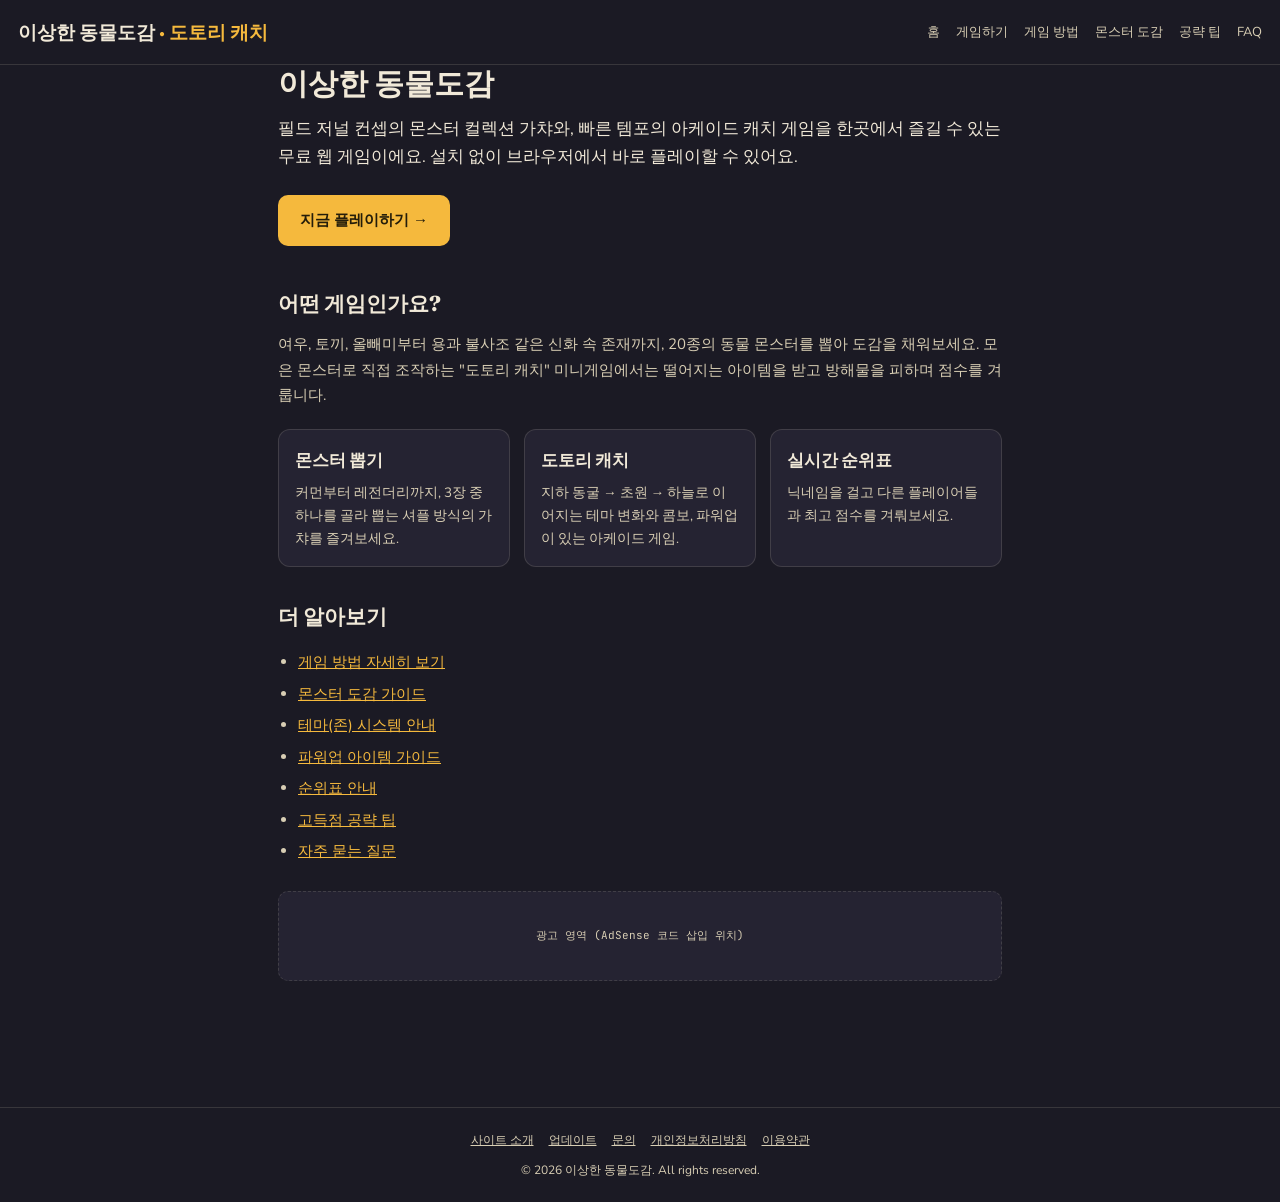
<file: index.html>
<!DOCTYPE html>
<html lang="ko">
<head>
<meta charset="UTF-8">
<meta name="viewport" content="width=device-width, initial-scale=1.0">
<title>이상한 동물도감 - 도토리 캐치 무료 웹 게임</title>
<meta name="description" content="귀여운 동물 몬스터를 뽑고 도토리 캐치 미니게임으로 점수를 겨루는 무료 브라우저 게임. 설치 없이 바로 즐기세요.">
<link rel="canonical" href="https://example.com/index.html">
<link rel="icon" href="data:image/svg+xml,%3Csvg xmlns='http://www.w3.org/2000/svg' viewBox='0 0 100 100'%3E%3Ctext y='.9em' font-size='90'%3E%F0%9F%A6%8A%3C/text%3E%3C/svg%3E">
<meta property="og:title" content="이상한 동물도감 - 도토리 캐치 무료 웹 게임">
<meta property="og:description" content="귀여운 동물 몬스터를 뽑고 도토리 캐치 미니게임으로 점수를 겨루는 무료 브라우저 게임. 설치 없이 바로 즐기세요.">
<meta property="og:type" content="website">
<meta property="og:url" content="https://example.com/index.html">
<meta property="og:locale" content="ko_KR">
<meta name="twitter:card" content="summary">
<meta name="twitter:title" content="이상한 동물도감 - 도토리 캐치 무료 웹 게임">
<meta name="twitter:description" content="귀여운 동물 몬스터를 뽑고 도토리 캐치 미니게임으로 점수를 겨루는 무료 브라우저 게임. 설치 없이 바로 즐기세요.">
<link rel="stylesheet" href="assets/style.css">
<script type="application/ld+json">{"@context":"https://schema.org","@type":"WebSite","name":"이상한 동물도감","url":"https://example.com/index.html","description":"귀여운 동물 몬스터를 뽑고 도토리 캐치 미니게임으로 점수를 겨루는 무료 브라우저 게임"}</script>
</head>
<body>
<header class="site-header">
  <a class="brand" href="index.html">이상한 동물도감 <span>· 도토리 캐치</span></a>
  <nav class="site-nav">
      <a href="index.html">홈</a>
      <a href="game.html">게임하기</a>
      <a href="how-to-play.html">게임 방법</a>
      <a href="monster-guide.html">몬스터 도감</a>
      <a href="tips.html">공략 팁</a>
      <a href="faq.html">FAQ</a>
  </nav>
</header>
<div class="wrap">

<h1>이상한 동물도감</h1>

<p class="lead">필드 저널 컨셉의 몬스터 컬렉션 가챠와, 빠른 템포의 아케이드 캐치 게임을 한곳에서 즐길 수 있는 무료 웹 게임이에요. 설치 없이 브라우저에서 바로 플레이할 수 있어요.</p>
<a class="btn-cta" href="game.html">지금 플레이하기 →</a>

<h2>어떤 게임인가요?</h2>
<p>여우, 토끼, 올빼미부터 용과 불사조 같은 신화 속 존재까지, 20종의 동물 몬스터를 뽑아 도감을 채워보세요. 모은 몬스터로 직접 조작하는 "도토리 캐치" 미니게임에서는 떨어지는 아이템을 받고 방해물을 피하며 점수를 겨룹니다.</p>

<div class="card-row">
  <div class="mini-card">
    <h3>몬스터 뽑기</h3>
    <p>커먼부터 레전더리까지, 3장 중 하나를 골라 뽑는 셔플 방식의 가챠를 즐겨보세요.</p>
  </div>
  <div class="mini-card">
    <h3>도토리 캐치</h3>
    <p>지하 동굴 → 초원 → 하늘로 이어지는 테마 변화와 콤보, 파워업이 있는 아케이드 게임.</p>
  </div>
  <div class="mini-card">
    <h3>실시간 순위표</h3>
    <p>닉네임을 걸고 다른 플레이어들과 최고 점수를 겨뤄보세요.</p>
  </div>
</div>

<h2>더 알아보기</h2>
<ul>
  <li><a href="how-to-play.html">게임 방법 자세히 보기</a></li>
  <li><a href="monster-guide.html">몬스터 도감 가이드</a></li>
  <li><a href="zones-guide.html">테마(존) 시스템 안내</a></li>
  <li><a href="powerups-guide.html">파워업 아이템 가이드</a></li>
  <li><a href="leaderboard.html">순위표 안내</a></li>
  <li><a href="tips.html">고득점 공략 팁</a></li>
  <li><a href="faq.html">자주 묻는 질문</a></li>
</ul>

<div class="ad-slot"><!-- 애드센스 코드 삽입 위치 -->광고 영역 (AdSense 코드 삽입 위치)</div>
</div>
<footer class="site-footer">
  <a href="about.html">사이트 소개</a>
    <a href="changelog.html">업데이트</a>
    <a href="contact.html">문의</a>
    <a href="privacy.html">개인정보처리방침</a>
    <a href="terms.html">이용약관</a>
  <div style="margin-top:10px;">&copy; 2026 이상한 동물도감. All rights reserved.</div>
</footer>
</body>
</html>
</file>
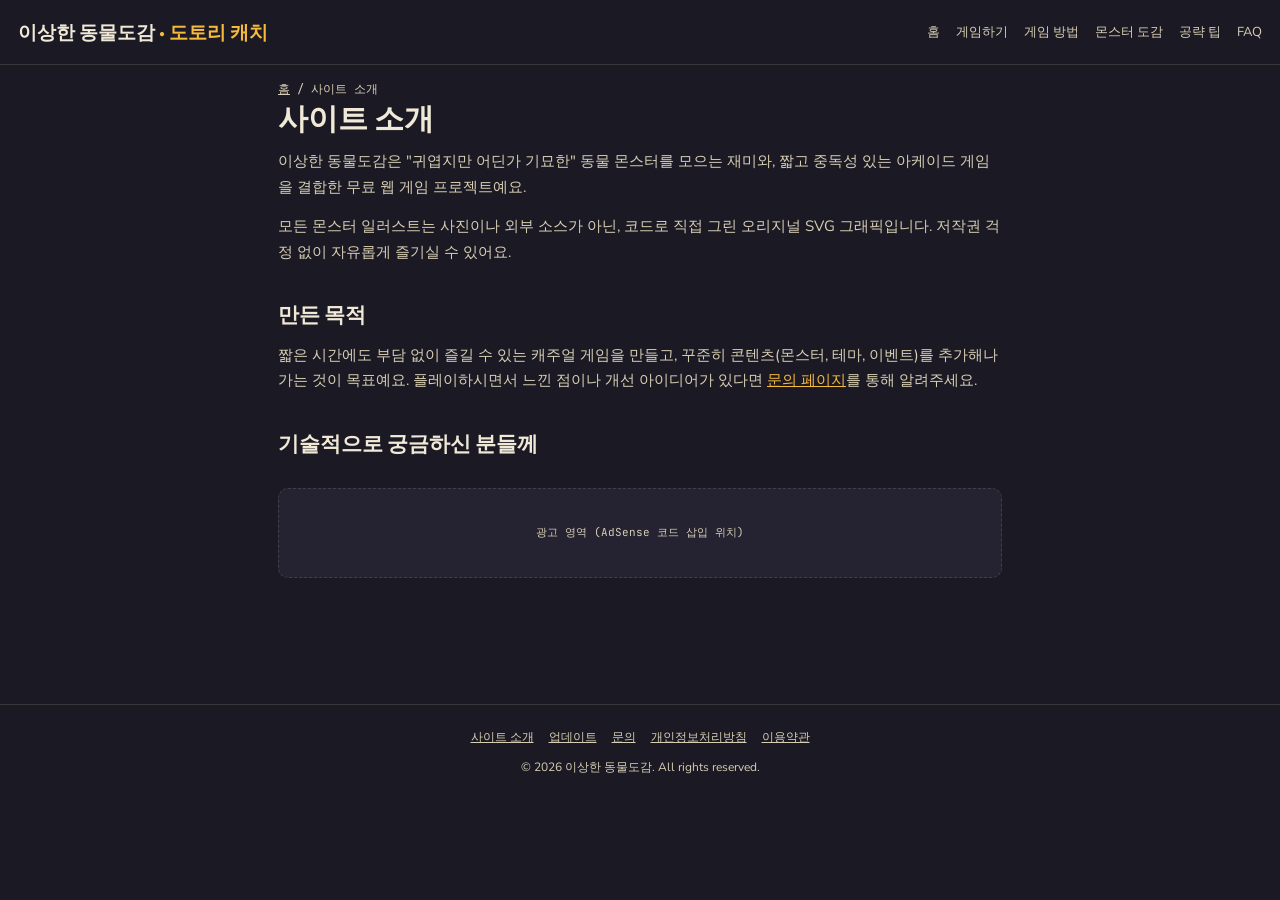
<file: about.html>
<!DOCTYPE html>
<html lang="ko">
<head>
<meta charset="UTF-8">
<meta name="viewport" content="width=device-width, initial-scale=1.0">
<title>사이트 소개 - 이상한 동물도감</title>
<meta name="description" content="이상한 동물도감 사이트와 도토리 캐치 게임을 만든 이유, 개발 방향을 소개합니다.">
<link rel="canonical" href="https://example.com/about.html">
<link rel="icon" href="data:image/svg+xml,%3Csvg xmlns='http://www.w3.org/2000/svg' viewBox='0 0 100 100'%3E%3Ctext y='.9em' font-size='90'%3E%F0%9F%A6%8A%3C/text%3E%3C/svg%3E">
<meta property="og:title" content="사이트 소개 - 이상한 동물도감">
<meta property="og:description" content="이상한 동물도감 사이트와 도토리 캐치 게임을 만든 이유, 개발 방향을 소개합니다.">
<meta property="og:type" content="website">
<meta property="og:url" content="https://example.com/about.html">
<meta property="og:locale" content="ko_KR">
<meta name="twitter:card" content="summary">
<meta name="twitter:title" content="사이트 소개 - 이상한 동물도감">
<meta name="twitter:description" content="이상한 동물도감 사이트와 도토리 캐치 게임을 만든 이유, 개발 방향을 소개합니다.">
<link rel="stylesheet" href="assets/style.css">

</head>
<body>
<header class="site-header">
  <a class="brand" href="index.html">이상한 동물도감 <span>· 도토리 캐치</span></a>
  <nav class="site-nav">
      <a href="index.html">홈</a>
      <a href="game.html">게임하기</a>
      <a href="how-to-play.html">게임 방법</a>
      <a href="monster-guide.html">몬스터 도감</a>
      <a href="tips.html">공략 팁</a>
      <a href="faq.html">FAQ</a>
  </nav>
</header>
<div class="wrap">
<div class="breadcrumb"><a href="index.html">홈</a> / 사이트 소개</div>
<h1>사이트 소개</h1>

<p>이상한 동물도감은 "귀엽지만 어딘가 기묘한" 동물 몬스터를 모으는 재미와, 짧고 중독성 있는 아케이드 게임을 결합한 무료 웹 게임 프로젝트예요.</p>
<p>모든 몬스터 일러스트는 사진이나 외부 소스가 아닌, 코드로 직접 그린 오리지널 SVG 그래픽입니다. 저작권 걱정 없이 자유롭게 즐기실 수 있어요.</p>
<h2>만든 목적</h2>
<p>짧은 시간에도 부담 없이 즐길 수 있는 캐주얼 게임을 만들고, 꾸준히 콘텐츠(몬스터, 테마, 이벤트)를 추가해나가는 것이 목표예요. 플레이하시면서 느낀 점이나 개선 아이디어가 있다면 <a href="contact.html">문의 페이지</a>를 통해 알려주세요.</p>
<h2>기술적으로 궁금하신 분들께</h2>
<p>
<div class="ad-slot"><!-- 애드센스 코드 삽입 위치 -->광고 영역 (AdSense 코드 삽입 위치)</div>
</div>
<footer class="site-footer">
  <a href="about.html">사이트 소개</a>
    <a href="changelog.html">업데이트</a>
    <a href="contact.html">문의</a>
    <a href="privacy.html">개인정보처리방침</a>
    <a href="terms.html">이용약관</a>
  <div style="margin-top:10px;">&copy; 2026 이상한 동물도감. All rights reserved.</div>
</footer>
</body>
</html>
</file>
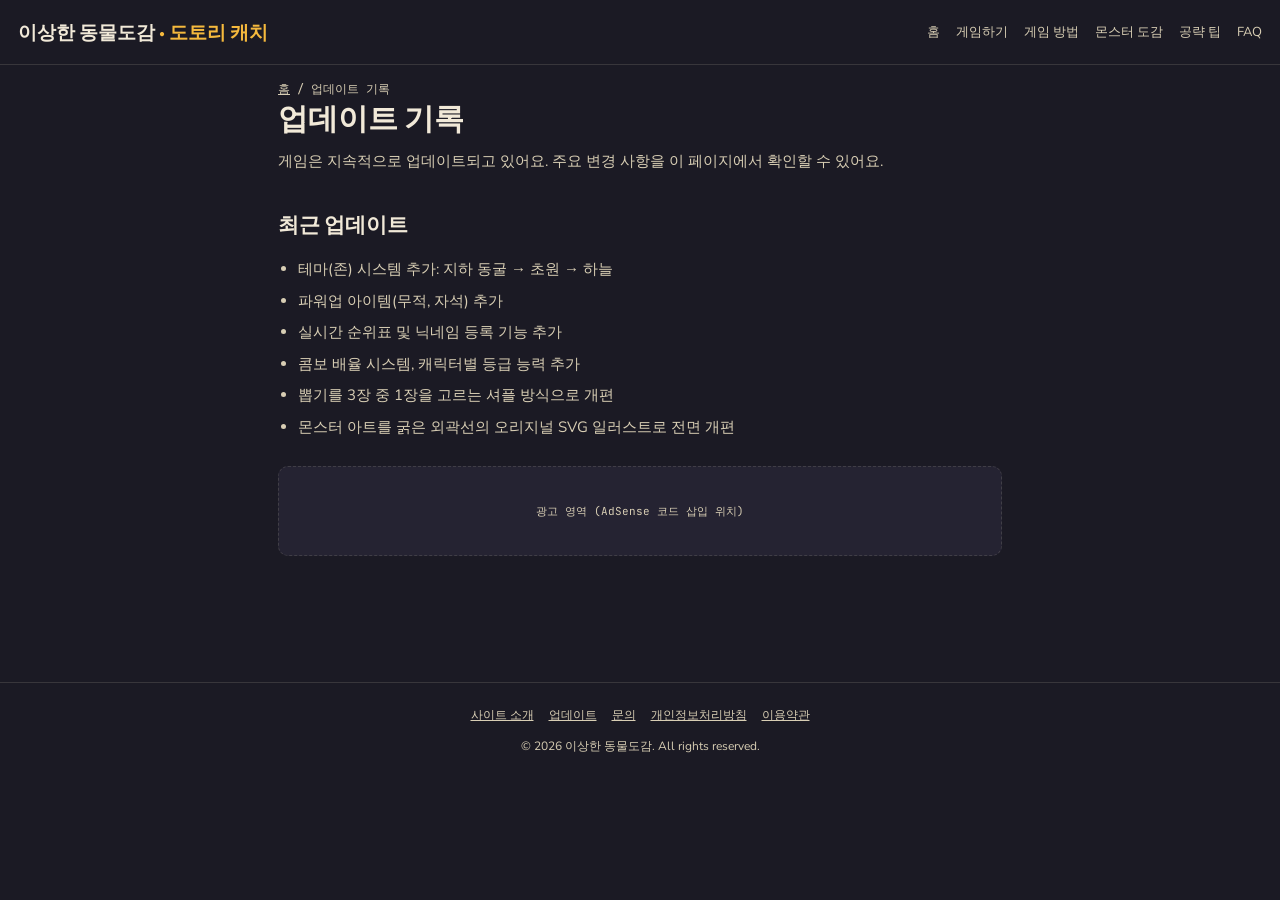
<file: changelog.html>
<!DOCTYPE html>
<html lang="ko">
<head>
<meta charset="UTF-8">
<meta name="viewport" content="width=device-width, initial-scale=1.0">
<title>업데이트 기록 - 이상한 동물도감</title>
<meta name="description" content="도토리 캐치와 몬스터 뽑기 시스템의 주요 업데이트 내역을 정리했습니다.">
<link rel="canonical" href="https://example.com/changelog.html">
<link rel="icon" href="data:image/svg+xml,%3Csvg xmlns='http://www.w3.org/2000/svg' viewBox='0 0 100 100'%3E%3Ctext y='.9em' font-size='90'%3E%F0%9F%A6%8A%3C/text%3E%3C/svg%3E">
<meta property="og:title" content="업데이트 기록 - 이상한 동물도감">
<meta property="og:description" content="도토리 캐치와 몬스터 뽑기 시스템의 주요 업데이트 내역을 정리했습니다.">
<meta property="og:type" content="website">
<meta property="og:url" content="https://example.com/changelog.html">
<meta property="og:locale" content="ko_KR">
<meta name="twitter:card" content="summary">
<meta name="twitter:title" content="업데이트 기록 - 이상한 동물도감">
<meta name="twitter:description" content="도토리 캐치와 몬스터 뽑기 시스템의 주요 업데이트 내역을 정리했습니다.">
<link rel="stylesheet" href="assets/style.css">

</head>
<body>
<header class="site-header">
  <a class="brand" href="index.html">이상한 동물도감 <span>· 도토리 캐치</span></a>
  <nav class="site-nav">
      <a href="index.html">홈</a>
      <a href="game.html">게임하기</a>
      <a href="how-to-play.html">게임 방법</a>
      <a href="monster-guide.html">몬스터 도감</a>
      <a href="tips.html">공략 팁</a>
      <a href="faq.html">FAQ</a>
  </nav>
</header>
<div class="wrap">
<div class="breadcrumb"><a href="index.html">홈</a> / 업데이트 기록</div>
<h1>업데이트 기록</h1>

<p>게임은 지속적으로 업데이트되고 있어요. 주요 변경 사항을 이 페이지에서 확인할 수 있어요.</p>
<h2>최근 업데이트</h2>
<ul>
  <li>테마(존) 시스템 추가: 지하 동굴 → 초원 → 하늘</li>
  <li>파워업 아이템(무적, 자석) 추가</li>
  <li>실시간 순위표 및 닉네임 등록 기능 추가</li>
  <li>콤보 배율 시스템, 캐릭터별 등급 능력 추가</li>
  <li>뽑기를 3장 중 1장을 고르는 셔플 방식으로 개편</li>
  <li>몬스터 아트를 굵은 외곽선의 오리지널 SVG 일러스트로 전면 개편</li>
</ul>

<div class="ad-slot"><!-- 애드센스 코드 삽입 위치 -->광고 영역 (AdSense 코드 삽입 위치)</div>
</div>
<footer class="site-footer">
  <a href="about.html">사이트 소개</a>
    <a href="changelog.html">업데이트</a>
    <a href="contact.html">문의</a>
    <a href="privacy.html">개인정보처리방침</a>
    <a href="terms.html">이용약관</a>
  <div style="margin-top:10px;">&copy; 2026 이상한 동물도감. All rights reserved.</div>
</footer>
</body>
</html>
</file>
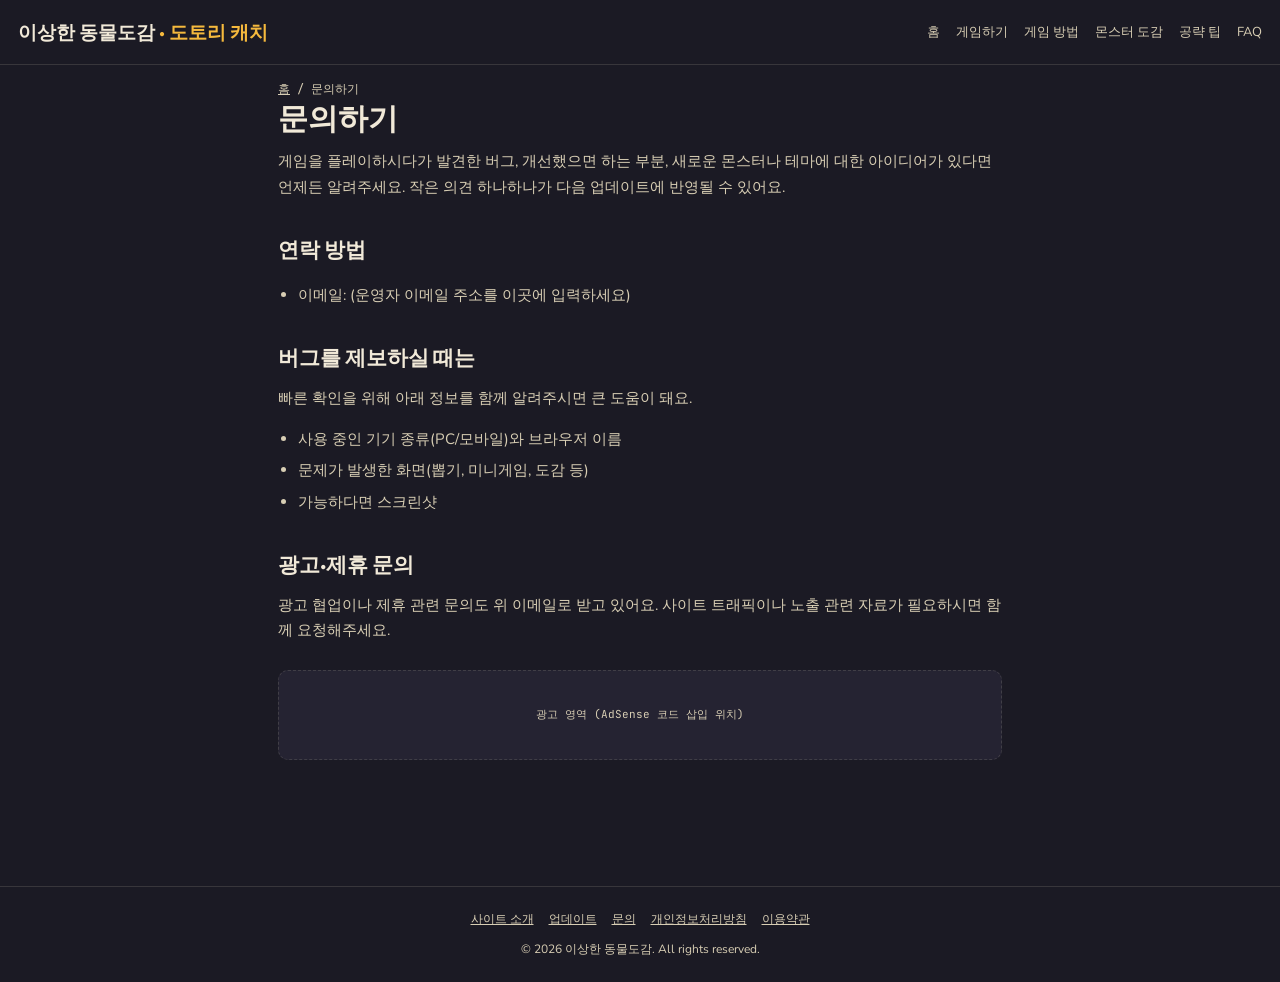
<file: contact.html>
<!DOCTYPE html>
<html lang="ko">
<head>
<meta charset="UTF-8">
<meta name="viewport" content="width=device-width, initial-scale=1.0">
<title>문의하기 - 이상한 동물도감</title>
<meta name="description" content="이상한 동물도감 관련 문의, 버그 제보, 개선 제안, 광고 협업 문의를 남길 수 있는 페이지입니다.">
<link rel="canonical" href="https://example.com/contact.html">
<link rel="icon" href="data:image/svg+xml,%3Csvg xmlns='http://www.w3.org/2000/svg' viewBox='0 0 100 100'%3E%3Ctext y='.9em' font-size='90'%3E%F0%9F%A6%8A%3C/text%3E%3C/svg%3E">
<meta property="og:title" content="문의하기 - 이상한 동물도감">
<meta property="og:description" content="이상한 동물도감 관련 문의, 버그 제보, 개선 제안, 광고 협업 문의를 남길 수 있는 페이지입니다.">
<meta property="og:type" content="website">
<meta property="og:url" content="https://example.com/contact.html">
<meta property="og:locale" content="ko_KR">
<meta name="twitter:card" content="summary">
<meta name="twitter:title" content="문의하기 - 이상한 동물도감">
<meta name="twitter:description" content="이상한 동물도감 관련 문의, 버그 제보, 개선 제안, 광고 협업 문의를 남길 수 있는 페이지입니다.">
<link rel="stylesheet" href="assets/style.css">

</head>
<body>
<header class="site-header">
  <a class="brand" href="index.html">이상한 동물도감 <span>· 도토리 캐치</span></a>
  <nav class="site-nav">
      <a href="index.html">홈</a>
      <a href="game.html">게임하기</a>
      <a href="how-to-play.html">게임 방법</a>
      <a href="monster-guide.html">몬스터 도감</a>
      <a href="tips.html">공략 팁</a>
      <a href="faq.html">FAQ</a>
  </nav>
</header>
<div class="wrap">
<div class="breadcrumb"><a href="index.html">홈</a> / 문의하기</div>
<h1>문의하기</h1>

<p>게임을 플레이하시다가 발견한 버그, 개선했으면 하는 부분, 새로운 몬스터나 테마에 대한 아이디어가 있다면 언제든 알려주세요. 작은 의견 하나하나가 다음 업데이트에 반영될 수 있어요.</p>

<h2>연락 방법</h2>
<ul>
  <li>이메일: (운영자 이메일 주소를 이곳에 입력하세요)</li>
</ul>

<h2>버그를 제보하실 때는</h2>
<p>빠른 확인을 위해 아래 정보를 함께 알려주시면 큰 도움이 돼요.</p>
<ul>
  <li>사용 중인 기기 종류(PC/모바일)와 브라우저 이름</li>
  <li>문제가 발생한 화면(뽑기, 미니게임, 도감 등)</li>
  <li>가능하다면 스크린샷</li>
</ul>

<h2>광고·제휴 문의</h2>
<p>광고 협업이나 제휴 관련 문의도 위 이메일로 받고 있어요. 사이트 트래픽이나 노출 관련 자료가 필요하시면 함께 요청해주세요.</p>

<div class="ad-slot"><!-- 애드센스 코드 삽입 위치 -->광고 영역 (AdSense 코드 삽입 위치)</div>
</div>
<footer class="site-footer">
  <a href="about.html">사이트 소개</a>
    <a href="changelog.html">업데이트</a>
    <a href="contact.html">문의</a>
    <a href="privacy.html">개인정보처리방침</a>
    <a href="terms.html">이용약관</a>
  <div style="margin-top:10px;">&copy; 2026 이상한 동물도감. All rights reserved.</div>
</footer>
</body>
</html>
</file>
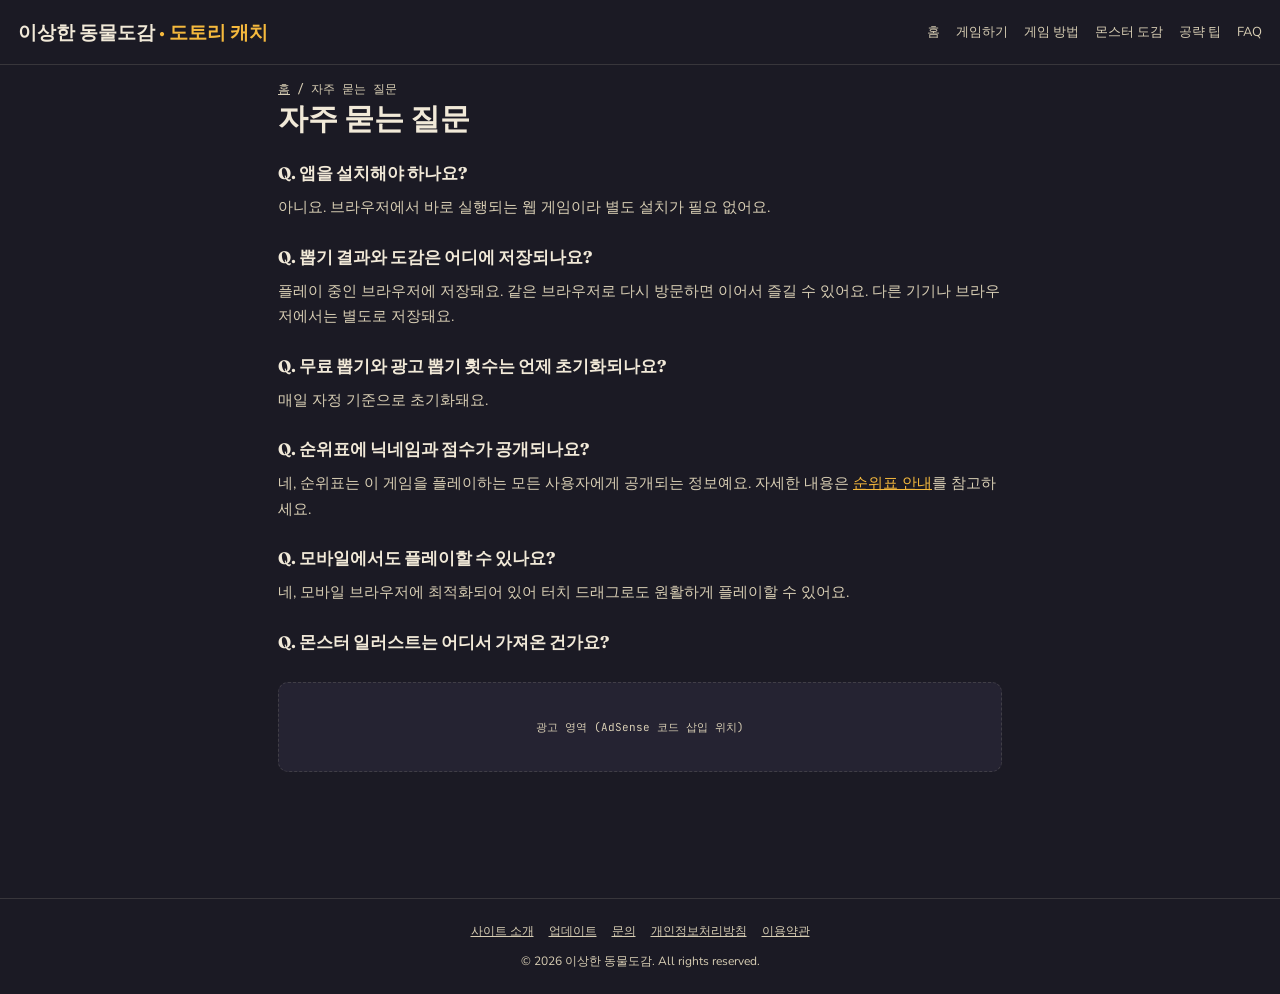
<file: faq.html>
<!DOCTYPE html>
<html lang="ko">
<head>
<meta charset="UTF-8">
<meta name="viewport" content="width=device-width, initial-scale=1.0">
<title>자주 묻는 질문 (FAQ) - 이상한 동물도감</title>
<meta name="description" content="설치 여부, 데이터 저장, 순위표 공개 범위 등 자주 묻는 질문을 모았습니다.">
<link rel="canonical" href="https://example.com/faq.html">
<link rel="icon" href="data:image/svg+xml,%3Csvg xmlns='http://www.w3.org/2000/svg' viewBox='0 0 100 100'%3E%3Ctext y='.9em' font-size='90'%3E%F0%9F%A6%8A%3C/text%3E%3C/svg%3E">
<meta property="og:title" content="자주 묻는 질문 (FAQ) - 이상한 동물도감">
<meta property="og:description" content="설치 여부, 데이터 저장, 순위표 공개 범위 등 자주 묻는 질문을 모았습니다.">
<meta property="og:type" content="website">
<meta property="og:url" content="https://example.com/faq.html">
<meta property="og:locale" content="ko_KR">
<meta name="twitter:card" content="summary">
<meta name="twitter:title" content="자주 묻는 질문 (FAQ) - 이상한 동물도감">
<meta name="twitter:description" content="설치 여부, 데이터 저장, 순위표 공개 범위 등 자주 묻는 질문을 모았습니다.">
<link rel="stylesheet" href="assets/style.css">

</head>
<body>
<header class="site-header">
  <a class="brand" href="index.html">이상한 동물도감 <span>· 도토리 캐치</span></a>
  <nav class="site-nav">
      <a href="index.html">홈</a>
      <a href="game.html">게임하기</a>
      <a href="how-to-play.html">게임 방법</a>
      <a href="monster-guide.html">몬스터 도감</a>
      <a href="tips.html">공략 팁</a>
      <a href="faq.html">FAQ</a>
  </nav>
</header>
<div class="wrap">
<div class="breadcrumb"><a href="index.html">홈</a> / 자주 묻는 질문</div>
<h1>자주 묻는 질문</h1>

<h3>Q. 앱을 설치해야 하나요?</h3>
<p>아니요. 브라우저에서 바로 실행되는 웹 게임이라 별도 설치가 필요 없어요.</p>
<h3>Q. 뽑기 결과와 도감은 어디에 저장되나요?</h3>
<p>플레이 중인 브라우저에 저장돼요. 같은 브라우저로 다시 방문하면 이어서 즐길 수 있어요. 다른 기기나 브라우저에서는 별도로 저장돼요.</p>
<h3>Q. 무료 뽑기와 광고 뽑기 횟수는 언제 초기화되나요?</h3>
<p>매일 자정 기준으로 초기화돼요.</p>
<h3>Q. 순위표에 닉네임과 점수가 공개되나요?</h3>
<p>네, 순위표는 이 게임을 플레이하는 모든 사용자에게 공개되는 정보예요. 자세한 내용은 <a href="leaderboard.html">순위표 안내</a>를 참고하세요.</p>
<h3>Q. 모바일에서도 플레이할 수 있나요?</h3>
<p>네, 모바일 브라우저에 최적화되어 있어 터치 드래그로도 원활하게 플레이할 수 있어요.</p>
<h3>Q. 몬스터 일러스트는 어디서 가져온 건가요?</h3>

<div class="ad-slot"><!-- 애드센스 코드 삽입 위치 -->광고 영역 (AdSense 코드 삽입 위치)</div>
</div>
<footer class="site-footer">
  <a href="about.html">사이트 소개</a>
    <a href="changelog.html">업데이트</a>
    <a href="contact.html">문의</a>
    <a href="privacy.html">개인정보처리방침</a>
    <a href="terms.html">이용약관</a>
  <div style="margin-top:10px;">&copy; 2026 이상한 동물도감. All rights reserved.</div>
</footer>
</body>
</html>
</file>
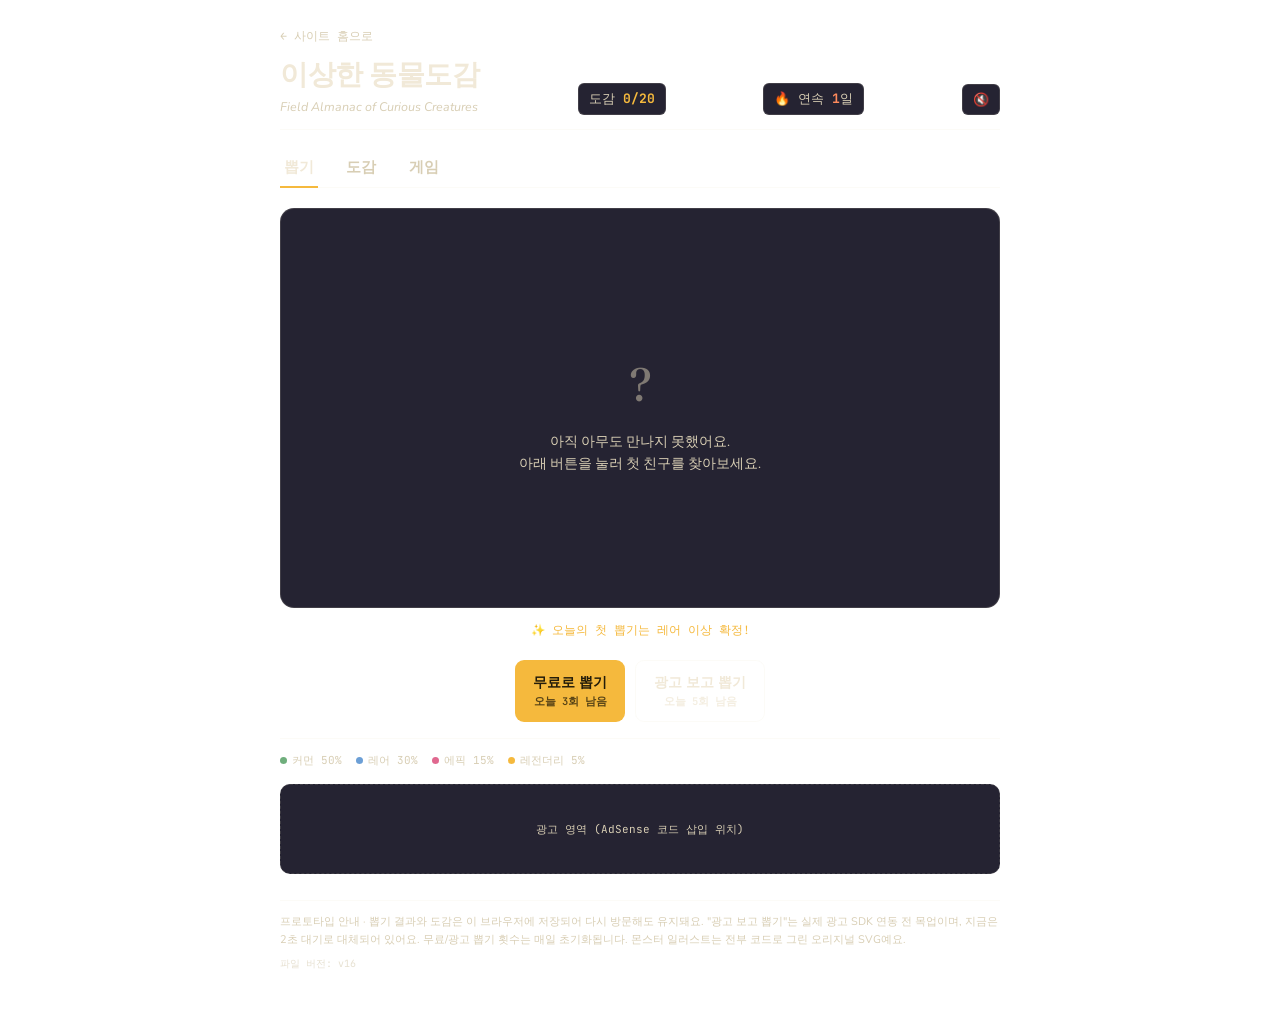
<file: game.html>
<!DOCTYPE html>
<html lang="ko">
<head>
<meta charset="UTF-8">
<meta name="viewport" content="width=device-width, initial-scale=1.0">
<title>도토리 캐치 - 이상한 동물도감 몬스터 뽑기 게임</title>
<meta name="description" content="귀여운 동물 몬스터를 뽑고, 도토리 캐치 미니게임으로 점수를 겨루는 무료 웹 게임. 등급별 몬스터 20종, 콤보와 파워업, 랭킹까지 한 번에 즐겨보세요.">
<link rel="canonical" href="https://torivideofriends-dot.github.io/dototi-catch/game.html">
<link rel="icon" href="data:image/svg+xml,%3Csvg xmlns='http://www.w3.org/2000/svg' viewBox='0 0 100 100'%3E%3Ctext y='.9em' font-size='90'%3E%F0%9F%A6%8A%3C/text%3E%3C/svg%3E">
<meta property="og:title" content="도토리 캐치 - 이상한 동물도감 몬스터 뽑기 게임">
<meta property="og:description" content="귀여운 동물 몬스터를 뽑고, 도토리 캐치 미니게임으로 점수를 겨루는 무료 웹 게임.">
<meta property="og:type" content="website">
<meta property="og:url" content="https://torivideofriends-dot.github.io/dototi-catch/game.html">
<meta property="og:locale" content="ko_KR">
<meta name="twitter:card" content="summary">
<script type="application/ld+json">{"@context":"https://schema.org","@type":"VideoGame","name":"도토리 캐치","genre":"Arcade","applicationCategory":"Game","operatingSystem":"Any (Web Browser)","description":"귀여운 동물 몬스터를 뽑고 도토리 캐치 미니게임으로 점수를 겨루는 무료 브라우저 게임","offers":{"@type":"Offer","price":"0","priceCurrency":"KRW"}}</script>
<style>
@import url('https://fonts.googleapis.com/css2?family=Fraunces:opsz,wght@9..144,600;9..144,700;9..144,800&family=Nunito:wght@500;700;800;900&family=JetBrains+Mono:wght@400;600&display=swap');

:root{
  --ink:#1b1a24;
  --ink-soft:#252332;
  --paper:#f1e9d8;
  --paper-dim:#d8ceb4;
  --moss:#6fae7c;
  --slate:#6c9fd6;
  --rose:#e0688f;
  --amber:#f5b93d;
  --line: rgba(232,223,200,0.14);
}

*{box-sizing:border-box;}
html,body{margin:0;padding:0;background:transparent;}
body{
  font-family:'Nunito',sans-serif;
  color:var(--paper);
  min-height:100%;
  padding:24px 16px 60px;
}
.app{ max-width:720px; margin:0 auto; }

/* header */
.masthead{
  display:flex; align-items:flex-end; justify-content:space-between;
  border-bottom:1px solid var(--line);
  padding-bottom:14px; margin-bottom:18px; gap:12px; flex-wrap:wrap;
}
.masthead h1{
  font-family:'Fraunces',serif; font-weight:700; font-size:28px;
  letter-spacing:-0.01em; margin:0;
}
.masthead .sub{ font-size:12.5px; color:var(--paper-dim); margin-top:4px; font-style:italic; }
.dex-count{
  font-family:'JetBrains Mono',monospace; font-size:13px; color:var(--paper-dim);
  background:var(--ink-soft); border:1px solid var(--line);
  padding:6px 10px; border-radius:6px; white-space:nowrap;
}
.dex-count b{ color:var(--amber); }

/* tabs */
.tabs{ display:flex; gap:2px; margin-bottom:20px; border-bottom:1px solid var(--line); }
.tab-btn{
  font-family:'Fraunces',serif; font-size:14.5px; font-weight:700;
  background:none; border:none; color:var(--paper-dim);
  padding:10px 4px; margin-right:22px; cursor:pointer; position:relative; letter-spacing:0.01em;
}
.tab-btn.active{ color:var(--paper); }
.tab-btn.active::after{
  content:''; position:absolute; left:0; right:0; bottom:-1px; height:2px; background:var(--amber);
}

.view{ display:none; }
.view.active{ display:block; }

/* ---- pull view ---- */
.stage{
  background:var(--ink-soft); border:1px solid var(--line); border-radius:14px;
  padding:32px 20px 26px; display:flex; flex-direction:column; align-items:center;
  min-height:400px; justify-content:center; position:relative; overflow:hidden;
}
.stage-idle{ text-align:center; color:var(--paper-dim); font-size:13.5px; line-height:1.6; }
.stage-idle .glyph{ font-family:'Fraunces',serif; font-size:46px; color:var(--paper-dim); opacity:0.5; margin-bottom:10px; }

.creature-wrap{ position:relative; }
.creature-wrap svg{ display:block; width:100%; height:100%; overflow:visible; }

.burst{ position:absolute; inset:0; pointer-events:none; }
.burst span{
  position:absolute; top:50%; left:50%; width:7px; height:7px; border-radius:50%;
  transform:translate(-50%,-50%); animation:burstfly 0.8s ease-out forwards;
}
@keyframes burstfly{ to{ transform:translate(calc(-50% + var(--tx)), calc(-50% + var(--ty))); opacity:0; } }
@keyframes revealpop{
  0%{ transform:scale(0.35) rotate(-8deg); opacity:0; }
  60%{ transform:scale(1.08) rotate(2deg); opacity:1; }
  100%{ transform:scale(1) rotate(0deg); opacity:1; }
}
.pop{ animation: revealpop 0.55s cubic-bezier(.2,.9,.3,1.2); }

.action-row{ display:flex; gap:10px; margin-top:22px; flex-wrap:wrap; justify-content:center; }
.btn{
  font-family:'Nunito',sans-serif; font-weight:800; font-size:13.5px; border:none;
  border-radius:9px; padding:12px 18px; cursor:pointer; transition:transform 0.12s ease, opacity 0.12s ease;
}
.btn:active{ transform:scale(0.96); }
.btn:disabled{ opacity:0.35; cursor:not-allowed; }
.btn-primary{ background:var(--amber); color:#241d0a; }
.btn-ghost{ background:transparent; color:var(--paper); border:1px solid var(--line); }
.btn small{ display:block; font-weight:600; font-size:10.5px; opacity:0.75; margin-top:2px; font-family:'JetBrains Mono',monospace; }

/* ---- dex view ---- */
.dex-grid{ display:block; }
.dex-section{ margin-bottom:20px; }
.dex-section-title{
  font-family:'Fraunces',serif; font-weight:800; font-size:14px;
  margin-bottom:9px; padding-bottom:5px; border-bottom:1px solid var(--line);
}
.dex-grid-inner{ display:grid; grid-template-columns:repeat(auto-fill, minmax(120px,1fr)); gap:10px; }
.dex-card{
  background:var(--ink-soft); border:2px solid var(--line); border-radius:10px;
  padding:10px 8px 9px; text-align:center; cursor:pointer; transition:border-color 0.15s ease, transform 0.15s ease;
}
.dex-card:hover{ border-color:var(--rc); transform:translateY(-2px); }
.dex-thumb{ width:76px; height:82px; margin:0 auto 6px; position:relative; }
@property --border-angle{
  syntax:'<angle>'; inherits:false; initial-value:0deg;
}

.dex-card.locked .dex-thumb{ opacity:0.4; filter:brightness(0) invert(1); }
.dex-name{ font-family:'Fraunces',serif; font-size:12.5px; font-weight:700; line-height:1.25; }
.dex-card.locked .dex-name{ color:var(--paper-dim); }
.dex-owned{ font-family:'JetBrains Mono',monospace; font-size:10px; color:var(--paper-dim); margin-top:3px; }
.dex-badge{ display:inline-block; width:6px; height:6px; border-radius:50%; margin-bottom:5px; }

.legend{
  display:flex; gap:14px; flex-wrap:wrap; margin-top:16px; padding-top:14px;
  border-top:1px solid var(--line); font-size:11px; color:var(--paper-dim); font-family:'JetBrains Mono',monospace;
}
.legend span{ display:flex; align-items:center; gap:5px; }
.legend i{ width:7px; height:7px; border-radius:50%; display:inline-block; }

/* streak / daily hint */
.streak-badge{
  font-family:'JetBrains Mono',monospace; font-size:13px; color:var(--paper-dim);
  background:var(--ink-soft); border:1px solid var(--line);
  padding:6px 10px; border-radius:6px; white-space:nowrap;
}
.streak-badge b{ color:#ff8a5c; }
.daily-hint{
  font-family:'JetBrains Mono',monospace; font-size:11.5px; color:var(--amber);
  text-align:center; margin-top:14px; min-height:14px;
}
.btn-primary.guarantee{ animation: btnPulse 1.5s ease-in-out infinite; }
@keyframes btnPulse{
  0%,100%{ box-shadow:0 0 6px var(--amber); }
  50%{ box-shadow:0 0 22px var(--amber); }
}

/* toast */
.toast{
  position:fixed; top:16px; left:50%; transform:translateX(-50%) translateY(-16px);
  background:var(--ink-soft); border:1px solid var(--amber); color:var(--paper);
  padding:10px 18px; border-radius:10px; font-family:'Nunito',sans-serif; font-weight:800; font-size:13px;
  opacity:0; transition:all 0.3s ease; z-index:100; box-shadow:0 8px 24px rgba(0,0,0,0.45);
  max-width:88vw; text-align:center;
}
.toast.show{ opacity:1; transform:translateX(-50%) translateY(0); }

/* ---- specimen card ---- */
.spec-card{
  width:250px; border-radius:18px; padding:14px 14px 12px; position:relative; overflow:hidden;
  background:linear-gradient(180deg, var(--ink-soft), var(--ink));
  border:3px solid var(--rc);
  box-shadow:0 10px 30px rgba(0,0,0,0.45);
}
.spec-card.rarity-rare{ box-shadow:0 0 14px var(--rc), 0 10px 30px rgba(0,0,0,0.45); }
.spec-card.rarity-epic{ animation:cardGlow 2.6s ease-in-out infinite; }
.spec-card.rarity-legendary{
  border:4px solid transparent;
  background:
    linear-gradient(180deg, var(--ink-soft), var(--ink)) padding-box,
    conic-gradient(from var(--border-angle), #ff5c8a, #ffd15c, #6cf7c1, #5ca8ff, #b17bff, #ff5c8a) border-box;
  animation: legendGlow 2.4s ease-in-out infinite, spinBorder 3s linear infinite;
}
@keyframes cardGlow{
  0%,100%{ box-shadow:0 0 14px var(--rc), 0 10px 30px rgba(0,0,0,0.45); }
  50%{ box-shadow:0 0 36px var(--rc), 0 10px 30px rgba(0,0,0,0.45); }
}
@keyframes legendGlow{
  0%,100%{ box-shadow:0 0 16px var(--rc), 0 10px 30px rgba(0,0,0,0.45); }
  50%{ box-shadow:0 0 38px var(--rc), 0 10px 30px rgba(0,0,0,0.45); }
}
@keyframes spinBorder{ to{ --border-angle:360deg; } }
.spec-card .sweep{
  position:absolute; inset:0;
  background:linear-gradient(115deg, transparent 35%, rgba(255,255,255,0.55) 48%, transparent 62%);
  transform:translateX(-160%); pointer-events:none;
}
.spec-card.rarity-epic .sweep, .spec-card.rarity-legendary .sweep{ animation: sweepMove 2.4s ease-in-out infinite; }
@keyframes sweepMove{
  0%{ transform:translateX(-160%); } 55%{ transform:translateX(160%); } 100%{ transform:translateX(160%); }
}

.spec-top{ display:flex; justify-content:space-between; align-items:center; margin-bottom:9px; position:relative; z-index:2; }
.spec-pill{
  font-family:'JetBrains Mono',monospace; font-size:9.5px; letter-spacing:0.06em; color:var(--rc);
  border:1px solid var(--rc); border-radius:20px; padding:2px 8px;
}
.spec-stat{ font-family:'JetBrains Mono',monospace; font-size:11px; color:var(--paper-dim); }
.spec-stat b{ color:var(--paper); }
.spec-illust{
  background:var(--paper); border-radius:12px; height:172px; position:relative; overflow:hidden;
  margin-bottom:10px; z-index:2;
}
.spec-illust .creature-wrap{ position:absolute; inset:6%; }
.spec-name-row{ display:flex; align-items:baseline; justify-content:space-between; margin-bottom:8px; position:relative; z-index:2; }
.spec-name{ font-family:'Fraunces',serif; font-weight:700; font-size:19px; }
.spec-rarity-label{ font-family:'JetBrains Mono',monospace; font-size:10px; color:var(--rc); font-weight:600; }
.spec-ability{
  background:var(--ink); border-left:3px solid var(--rc); border-radius:6px;
  padding:9px 10px; margin-bottom:10px; position:relative; z-index:2;
}
.spec-ability .lbl{ font-family:'JetBrains Mono',monospace; font-size:9.5px; color:var(--rc); letter-spacing:0.06em; margin-bottom:3px; }
.spec-ability .txt{ font-size:12px; line-height:1.55; color:var(--paper-dim); }
.spec-foot{
  display:flex; justify-content:space-between; align-items:center;
  font-family:'JetBrains Mono',monospace; font-size:9.5px; color:var(--paper-dim);
  border-top:1px dashed var(--line); padding-top:8px; position:relative; z-index:2;
}
.spec-tag{ font-size:9.5px; padding:2px 7px; border-radius:20px; background:var(--rc); color:#1b1a24; font-weight:800; }

/* dex modal */
.modal-overlay{
  display:none; position:fixed; inset:0; background:rgba(10,9,14,0.72);
  align-items:center; justify-content:center; z-index:50; padding:20px;
}
.modal-overlay.open{ display:flex; }
.modal-close{
  position:absolute; top:-14px; right:-14px; width:30px; height:30px; border-radius:50%;
  background:var(--amber); border:none; color:#1b1a24; font-family:'Nunito',sans-serif;
  font-weight:800; cursor:pointer; z-index:5;
}
.modal-inner{ position:relative; }

.footnote{
  margin-top:26px; font-size:11px; color:var(--paper-dim); border-top:1px solid var(--line);
  padding-top:12px; line-height:1.6;
}
.ad-slot{
  margin-top:16px; min-height:90px; border:1px dashed var(--line); border-radius:10px;
  display:flex; align-items:center; justify-content:center;
  font-family:'JetBrains Mono',monospace; font-size:11px; color:var(--paper-dim);
  background:var(--ink-soft);
}

/* ---- mini game ---- */
.char-picker{ display:flex; gap:8px; overflow-x:auto; padding-bottom:10px; margin-bottom:14px; }
.char-pick-item{
  width:58px; height:58px; border-radius:10px; background:var(--ink-soft);
  border:2px solid var(--line); flex:0 0 auto; cursor:pointer; position:relative;
}
.char-pick-item.selected{ border-color:var(--amber); }
.char-pick-item .creature-wrap{ position:absolute; inset:8%; }
.game-area{
  position:relative; width:100%; aspect-ratio:16/9; margin:0 auto;
  background:linear-gradient(180deg, var(--ink-soft), var(--ink));
  border:1px solid var(--line); border-radius:14px; overflow:hidden; touch-action:none;
}
.game-area canvas{ position:absolute; inset:0; width:100%; height:100%; }
.game-player{
  position:absolute; width:60px; height:64px; bottom:12px; transform:translateX(-50%);
  pointer-events:none; filter:drop-shadow(0 4px 8px rgba(0,0,0,0.4)); z-index:2;
}
.game-hud{
  position:absolute; top:10px; left:10px; right:10px; display:flex; justify-content:space-between;
  font-family:'JetBrains Mono',monospace; font-size:12px; color:var(--paper-dim);
  background:rgba(0,0,0,0.32); padding:6px 10px; border-radius:8px; z-index:3;
}
.game-hud b{ color:var(--paper); }
.game-overlay{
  position:absolute; inset:0; display:none; align-items:center; justify-content:center;
  background:rgba(10,9,14,0.78); flex-direction:column; text-align:center; padding:20px; z-index:4;
}
.game-overlay.show{ display:flex; }
.game-hint{
  text-align:center; font-size:11.5px; color:var(--paper-dim); margin-top:12px;
  font-family:'JetBrains Mono',monospace;
}

/* 게임 화면 + 실시간 순위표 레이아웃 */
.game-layout{ display:flex; gap:14px; align-items:flex-start; }
.game-layout .game-area{ flex:1; min-width:0; }
.live-leaderboard{
  width:180px; flex:0 0 auto; background:var(--ink-soft); border:1px solid var(--line);
  border-radius:12px; padding:12px; font-family:'JetBrains Mono',monospace; font-size:11.5px;
}
.live-leaderboard .lb-title{
  font-weight:700; color:var(--amber); margin-bottom:8px; text-align:center;
  cursor:pointer; list-style:none; position:relative;
}
.live-leaderboard .lb-title::-webkit-details-marker{ display:none; }
.live-leaderboard .lb-title::after{ content:'▾'; margin-left:6px; }
.live-leaderboard[open] .lb-title::after{ content:'▴'; }
@media (max-width: 680px){
  .game-layout{ flex-direction:column; }
  .live-leaderboard{ width:100%; }
  .game-area{ aspect-ratio:3/4; }
}

/* 파워 게이지 (짧은 시간에 많이 먹을수록 채워지고 캐릭터가 강해짐) */
.heat-bar-wrap{
  position:absolute; top:46px; left:10px; right:10px; height:7px;
  background:rgba(0,0,0,0.35); border-radius:6px; overflow:hidden; z-index:3;
}
.heat-bar{
  height:100%; width:0%; border-radius:6px;
  background:linear-gradient(90deg, #6c9fd6, #f5b93d, #e0384f);
  transition:width 0.15s ease;
}
.heat-bar.hot{ box-shadow:0 0 10px #f5b93d; }

/* 캐릭터 파괴 모션 */
.game-player.shatter{ animation: shatterShake 0.38s ease; }
@keyframes shatterShake{
  0%{ transform:translateX(-50%) scale(1) rotate(0deg); opacity:1; }
  20%{ transform:translateX(-50%) scale(0.88) rotate(-10deg); opacity:0.6; }
  40%{ transform:translateX(-50%) scale(1.06) rotate(9deg); opacity:1; }
  60%{ transform:translateX(-50%) scale(0.85) rotate(-7deg); opacity:0.55; }
  100%{ transform:translateX(-50%) scale(1) rotate(0deg); opacity:1; }
}

/* 화면 흔들림 (충돌 시) */
.game-area.shake{ animation: shakeHit 0.3s ease; }
@keyframes shakeHit{
  0%,100%{ transform:translateX(0); }
  20%{ transform:translateX(-9px); } 40%{ transform:translateX(8px); }
  60%{ transform:translateX(-6px); } 80%{ transform:translateX(5px); }
}

/* 500점 프렌지 모드 : 색상 왜곡 대신 강한 테두리 펄스로 (가독성 유지) */
.game-area.frenzy{ animation: frenzyPulse 0.55s ease-in-out infinite; }
@keyframes frenzyPulse{
  0%,100%{ box-shadow: inset 0 0 0 3px rgba(245,185,61,0.15), 0 0 20px rgba(245,185,61,0.25); }
  50%{ box-shadow: inset 0 0 0 3px rgba(245,185,61,0.65), 0 0 42px rgba(245,185,61,0.6); }
}

/* 콤보 & 점수 팝업 */
.combo-badge{
  position:absolute; top:44px; left:50%; transform:translateX(-50%) scale(0.8);
  font-family:'Fraunces',serif; font-weight:800; font-size:19px; color:var(--amber);
  text-shadow:0 2px 10px rgba(0,0,0,0.7); opacity:0; transition:opacity 0.12s, transform 0.12s;
  z-index:3; pointer-events:none;
}
.combo-badge.show{ opacity:1; transform:translateX(-50%) scale(1.08); }
.score-pop{
  position:absolute; font-family:'JetBrains Mono',monospace; font-weight:800; font-size:15px;
  pointer-events:none; animation:popFloat 0.7s ease-out forwards; z-index:5;
  text-shadow:0 2px 6px rgba(0,0,0,0.6);
}
@keyframes popFloat{
  0%{ transform:translate(-50%,0); opacity:1; }
  100%{ transform:translate(-50%,-38px); opacity:0; }
}

/* 100점 진입 시 등장하는 독수리 이벤트: 한 마리가 날아와 멈춘 뒤, 같은 독수리로 가로줄을 채움 */
.eagle-event{
  position:absolute; line-height:1; z-index:6; pointer-events:none;
  filter:drop-shadow(0 10px 16px rgba(0,0,0,0.55));
}

/* 뽑기 3장 셔플 */
.shuffle-row{ display:flex; gap:14px; justify-content:center; align-items:center; margin-bottom:16px; }
.shuffle-card{
  width:96px; height:122px; border-radius:12px; background:var(--ink);
  border:2px solid var(--line); display:flex; flex-direction:column; align-items:center;
  justify-content:center; position:relative; transition:transform 0.18s ease, opacity 0.18s ease;
}
.shuffle-card.pickable{ cursor:pointer; border-color:var(--amber); }
.shuffle-card.pickable:hover{ transform:translateY(-6px); }
.shuffle-card.flick{ transform:scale(0.9); opacity:0.55; }
.mini-rarity{ font-family:'JetBrains Mono',monospace; font-size:9px; margin-top:5px; font-weight:700; }
.card-back{ font-family:'Fraunces',serif; font-size:36px; color:var(--paper-dim); opacity:0.5; }
.shuffle-hint{ text-align:center; font-family:'JetBrains Mono',monospace; font-size:12px; color:var(--paper-dim); min-height:16px; }

/* 순위표 & 닉네임 입력 */
.leaderboard{ margin-top:14px; text-align:left; background:var(--ink); border-radius:8px; padding:10px 12px; font-family:'JetBrains Mono',monospace; font-size:12px; width:210px; }
.lb-title{ font-weight:700; margin-bottom:6px; color:var(--amber); text-align:center; }
.lb-row{ display:flex; align-items:center; gap:6px; padding:3px 0; color:var(--paper-dim); }
.lb-row.me{ color:var(--paper); font-weight:800; }
.lb-icon{ width:20px; height:20px; flex:0 0 auto; position:relative; }
.lb-name{
  flex:1; min-width:0; overflow:hidden; text-overflow:ellipsis; white-space:nowrap;
  padding:1px 7px; border-radius:10px; border:1px solid var(--line);
}
.lb-name.rank-1{ border-color:#f0c445; box-shadow:0 0 5px rgba(240,196,69,0.55); color:#f7d878; }
.lb-score{ flex:0 0 auto; }
.nickname-input{
  font-family:'Nunito',sans-serif; font-size:14px; padding:10px 12px; border-radius:8px;
  border:1px solid var(--line); background:var(--ink); color:var(--paper); width:180px;
  text-align:center; margin-bottom:12px;
}
</style>
</head>
<body>
<div class="app">

  <div style="margin-bottom:10px;"><a href="index.html" style="font-family:'JetBrains Mono',monospace; font-size:11.5px; color:var(--paper-dim); text-decoration:none;">← 사이트 홈으로</a></div>
  <div class="masthead">
    <div>
      <h1>이상한 동물도감</h1>
      <div class="sub">Field Almanac of Curious Creatures</div>
    </div>
    <div class="dex-count">도감 <b id="dexProgress">0/20</b></div>
    <div class="streak-badge">🔥 연속 <b id="streakCount">1</b>일</div>
    <button id="musicToggle" class="streak-badge" style="cursor:pointer; border:1px solid var(--line);">🔇</button>
  </div>

  <div class="tabs">
    <button class="tab-btn active" data-tab="pull">뽑기</button>
    <button class="tab-btn" data-tab="dex">도감</button>
    <button class="tab-btn" data-tab="game">게임</button>
  </div>

  <div class="view active" id="view-pull">
    <div class="stage" id="stage">
      <div class="stage-idle" id="stageIdle">
        <div class="glyph">?</div>
        아직 아무도 만나지 못했어요.<br>아래 버튼을 눌러 첫 친구를 찾아보세요.
      </div>
    </div>

    <div class="daily-hint" id="dailyHint"></div>

    <div class="action-row">
      <button class="btn btn-primary" id="freePullBtn">
        무료로 뽑기
        <small id="freePullCount">오늘 3회 남음</small>
      </button>
      <button class="btn btn-ghost" id="adPullBtn">
        광고 보고 뽑기
        <small id="adPullCount">오늘 5회 남음</small>
      </button>
    </div>

    <div class="legend">
      <span><i style="background:var(--moss)"></i>커먼 50%</span>
      <span><i style="background:var(--slate)"></i>레어 30%</span>
      <span><i style="background:var(--rose)"></i>에픽 15%</span>
      <span><i style="background:var(--amber)"></i>레전더리 5%</span>
    </div>
  </div>

  <div class="view" id="view-dex">
    <div class="dex-grid" id="dexGrid"></div>
  </div>

  <div class="view" id="view-game">
    <div id="gameCharPicker"></div>
    <div class="game-layout">
      <div class="game-area" id="gameArea">
        <canvas id="gameCanvas"></canvas>
        <div class="game-player" id="gamePlayer"></div>
        <div class="game-hud">
          <span>점수 <b id="gameScore">0</b></span>
          <span>❤️ <b id="gameLives">3</b></span>
          <span id="powerupStatus"></span>
          <span>최고 <b id="gameBest">0</b></span>
        </div>
        <div class="heat-bar-wrap"><div class="heat-bar" id="heatBar"></div></div>
        <div class="combo-badge" id="comboBadge"></div>
        <div class="game-overlay" id="gameOverlay">
          <div id="gameOverlayInner"></div>
        </div>
      </div>
      <details class="live-leaderboard" open>
        <summary class="lb-title">🏆 실시간 순위</summary>
        <div id="liveLbList">
          <div style="color:var(--paper-dim);">불러오는 중...</div>
        </div>
      </details>
    </div>
    <div class="game-hint">← → 키 또는 드래그로 이동 · 빠르게 연속으로 먹을수록 강해져요 · 🛡️/🧲 파워업 · 100/200점마다 테마 변경</div>
  </div>

  <!-- ============================================
       광고 삽입 자리 (게임 화면 아래)
       실제 서비스 시 이 div 안을 애드센스 <ins> 태그 코드로 교체하세요.
       예: <ins class="adsbygoogle" style="display:block" data-ad-client="ca-pub-XXXXXXXXXX" data-ad-slot="XXXXXXX" data-ad-format="auto"></ins>
       ============================================ -->
  <div class="ad-slot" id="adSlotBelowGame">광고 영역 (AdSense 코드 삽입 위치)</div>

  <div class="footnote">
    프로토타입 안내 · 뽑기 결과와 도감은 이 브라우저에 저장되어 다시 방문해도 유지돼요.
    "광고 보고 뽑기"는 실제 광고 SDK 연동 전 목업이며, 지금은 2초 대기로 대체되어 있어요.
    무료/광고 뽑기 횟수는 매일 초기화됩니다. 몬스터 일러스트는 전부 코드로 그린 오리지널 SVG예요.
    <div style="margin-top:8px; font-family:'JetBrains Mono',monospace; font-size:10px; opacity:0.6;">파일 버전: <span id="versionTag"></span></div>
  </div>

</div>

<div class="modal-overlay" id="modalOverlay">
  <div class="modal-inner" id="modalInner"></div>
</div>

<script>
const RARITY = {
  common:   { label:'커먼',     weight:50, particles:6  },
  rare:     { label:'레어',     weight:30, particles:10 },
  epic:     { label:'에픽',     weight:15, particles:16 },
  legendary:{ label:'레전더리', weight:5,  particles:24 },
};

const MONSTERS = [
  {id:'m01', name:'안개여우',     rarity:'common',    species:'fox',      a:'#E8A968', b:'#C9803C', ear:'tri',  tail:'bushy',   muzzle:true,               eye:'round',
    ability:'안개가 짙은 밤에만 모습을 드러내며, 지나간 자리엔 발자국이 남지 않는다.'},
  {id:'m02', name:'달토끼',       rarity:'common',    species:'rabbit',   a:'#F2E8D0', b:'#DCC79A', ear:'long', tail:'cotton',                             eye:'wide'},
  {id:'m03', name:'그림자고양이', rarity:'common',    species:'cat',      a:'#8B7FA8', b:'#5F5580', ear:'tri',  tail:'slim',    whiskers:true,             eye:'sleepy',
    ability:'낮에는 그림자 속에 몸을 숨기고, 눈만 살짝 내놓은 채 관찰한다.'},
  {id:'m04', name:'도토리다람쥐', rarity:'common',    species:'squirrel', a:'#D69A4E', b:'#A96E28', ear:'round',tail:'arched',                             eye:'round',
    ability:'도토리를 백 개 넘게 숨겨두지만 절반은 어디 뒀는지 스스로도 잊는다.'},
  {id:'m05', name:'밤손너구리',   rarity:'common',    species:'raccoon',  a:'#AEA79C', b:'#726B60', ear:'round',tail:'ring',    mask:true,                 eye:'mismatched',
    ability:'손재주가 좋아 웬만한 매듭이나 잠금장치도 풀어낸다는 소문이 있다.'},

  {id:'m06', name:'야행올빼미',   rarity:'rare',       species:'owl',      a:'#C39456', b:'#8E6530', ear:'tuft', wings:'bird small', beak:true,             eye:'wide',
    ability:'고개를 270도까지 돌릴 수 있어, 뒤에서 다가가도 소용없다.'},
  {id:'m07', name:'은빛늑대',     rarity:'rare',       species:'wolf',     a:'#C7CDD8', b:'#98A1B0', ear:'tri',  tail:'bushy',   muzzle:true,               eye:'round',
    ability:'무리 중 가장 먼저 눈을 뜨고, 가장 마지막까지 주위를 살핀다.'},
  {id:'m08', name:'물안개수달',   rarity:'rare',       species:'otter',    a:'#A6C2A0', b:'#729068', ear:'round',tail:'flat',    muzzle:true,               eye:'round',
    ability:'차가운 물속에서도 체온을 잃지 않도록 촘촘한 이중 털을 지녔다.'},
  {id:'m09', name:'박명박쥐',     rarity:'rare',       species:'bat',      a:'#8A7FB8', b:'#584C86', ear:'tri',  wings:'bat',                               eye:'mismatched'},
  {id:'m10', name:'눈스라소니',   rarity:'rare',       species:'lynx',     a:'#DCE3EC', b:'#AEB9C8', ear:'tri',  tail:'stub',    ruff:true, earTuftLine:true, eye:'sparkle',
    ability:'눈밭 위를 걸어도 발자국이 거의 남지 않을 만큼 가볍다.'},

  {id:'m11', name:'심림곰',       rarity:'epic',       species:'bear',     a:'#8D6C4C', b:'#5E4429', ear:'round',tail:'stub',    muzzle:true,               eye:'round',
    ability:'깊은 숲 안쪽에서만 목격되며, 인기척을 느끼면 바로 자취를 감춘다.'},
  {id:'m12', name:'서리사슴',     rarity:'epic',       species:'deer',     a:'#B8D0D6', b:'#82A4AC', ear:'long', tail:'stub',    horn:'antler',             eye:'sleepy',
    ability:'뿔에 서리가 맺혀도 아랑곳하지 않고 새벽 능선을 가로지른다.'},
  {id:'m13', name:'파도물범',     rarity:'epic',       species:'seal',     a:'#7FA6C2', b:'#4E7796', ear:'round',tail:'flat',                               eye:'wide'},
  {id:'m14', name:'폭풍매',       rarity:'epic',       species:'hawk',     a:'#6E7FB0', b:'#454E7C', wings:'bird', tail:'feather', beak:true,               eye:'sparkle',
    ability:'폭풍이 몰아치기 직전, 기압의 변화를 가장 먼저 감지한다.'},
  {id:'m15', name:'불꽃호랑이',   rarity:'epic',       species:'tiger',    a:'#F08A48', b:'#C15B24', ear:'tri',  stripes:true,   muzzle:true,               eye:'round',
    ability:'체온이 유난히 높아서, 지나간 자리엔 옅은 아지랑이가 남는다.'},

  {id:'m16', name:'칠흑용',       rarity:'legendary',  species:'dragon',   a:'#5B4E82', b:'#332855', horn:'dragon', wings:'bat', tail:'spike',             eye:'sparkle',
    ability:'빛이 닿지 않는 깊은 동굴 아래에서 오랜 시간을 웅크린 채 잠들어 있었다.'},
  {id:'m17', name:'황금불사조',   rarity:'legendary',  species:'phoenix',  a:'#F5C862', b:'#E0813A', wings:'bird large', tail:'feather',                    eye:'sparkle',
    ability:'깃털 하나가 스스로 타오르며 어둠 속에서도 길을 밝힌다고 전해진다.'},
  {id:'m18', name:'여명그리폰',   rarity:'legendary',  species:'griffin',  a:'#E0BC6E', b:'#A5813F', ear:'tri', wings:'bird', beak:true, tail:'stub',       eye:'wide'},
  {id:'m19', name:'별빛유니콘',   rarity:'legendary',  species:'unicorn',  a:'#E8DCF5', b:'#C6ABE0', ear:'tri', horn:'single', tail:'feather',              eye:'sparkle',
    ability:'뿔 끝에서 떨어지는 빛의 가루가 밤하늘의 별처럼 반짝인다.'},
  {id:'m20', name:'태초의거북',   rarity:'legendary',  species:'turtle',   a:'#7D9A6C', b:'#54704A',                                                        eye:'round',
    ability:'등껍질의 무늬가 오래된 지도를 닮았다는 이야기가 전해 내려온다.'},
];

/* ---------------- 절차적 SVG 크리처 렌더러 ---------------- */
const INK = '#1a1622';

function mirror(svg){ return svg + `<g transform="translate(140,0) scale(-1,1)">${svg}</g>`; }

const EARS = {
  tri: (a,b)=>`<path d="M40,78 L52,30 L66,74 Z" fill="${a}" stroke="${INK}" stroke-width="5" stroke-linejoin="round"/><path d="M46,70 L52,44 L60,70 Z" fill="${b}" opacity="0.55"/>`,
  round: (a,b)=>`<circle cx="44" cy="60" r="15" fill="${a}" stroke="${INK}" stroke-width="5"/><circle cx="44" cy="60" r="7" fill="${b}" opacity="0.5"/>`,
  long: (a,b)=>`<ellipse cx="48" cy="56" rx="11" ry="42" fill="${a}" stroke="${INK}" stroke-width="5" transform="rotate(-10 48 56)"/><ellipse cx="48" cy="58" rx="5" ry="32" fill="${b}" opacity="0.5" transform="rotate(-10 48 58)"/>`,
  tuft: (a,b)=>`<path d="M46,74 L52,56 L60,74 Z" fill="${a}" stroke="${INK}" stroke-width="5" stroke-linejoin="round"/>`,
};

const HORN = {
  single: (b)=>`<path d="M64,62 L70,14 L76,62 Z" fill="${b}" stroke="${INK}" stroke-width="5" stroke-linejoin="round"/><line x1="67" y1="52" x2="73" y2="46" stroke="${INK}" stroke-width="2.5" opacity="0.6"/><line x1="66" y1="40" x2="74" y2="34" stroke="${INK}" stroke-width="2.5" opacity="0.6"/>`,
  dragon: (b)=>`<path d="M46,68 C40,44 46,22 60,16 C52,32 52,52 56,70 Z" fill="${b}" stroke="${INK}" stroke-width="5" stroke-linejoin="round"/>`,
  antler: (b)=>`<path d="M52,70 C48,42 42,22 30,12" fill="none" stroke="${INK}" stroke-width="9" stroke-linecap="round"/><path d="M52,70 C48,42 42,22 30,12" fill="none" stroke="${b}" stroke-width="5" stroke-linecap="round"/><path d="M44,46 L28,34" fill="none" stroke="${INK}" stroke-width="8" stroke-linecap="round"/><path d="M44,46 L28,34" fill="none" stroke="${b}" stroke-width="4" stroke-linecap="round"/>`,
};

const TAIL = {
  bushy:   (a,b)=>`<ellipse cx="106" cy="136" rx="22" ry="26" fill="${a}" stroke="${INK}" stroke-width="5"/><ellipse cx="110" cy="124" rx="9" ry="11" fill="${b}" opacity="0.6"/>`,
  cotton:  (a)=>`<circle cx="98" cy="158" r="13" fill="${a}" stroke="${INK}" stroke-width="5"/>`,
  slim:    (a)=>`<path d="M92,136 C110,132 118,150 106,164 C100,154 94,146 92,136 Z" fill="${a}" stroke="${INK}" stroke-width="5" stroke-linejoin="round"/>`,
  arched:  (a)=>`<path d="M88,116 C118,96 128,126 112,144 C102,126 92,122 88,116 Z" fill="${a}" stroke="${INK}" stroke-width="5" stroke-linejoin="round"/>`,
  ring:    (a)=>`<rect x="94" y="114" width="18" height="50" rx="9" fill="${a}" stroke="${INK}" stroke-width="5" transform="rotate(18 103 139)"/><g transform="rotate(18 103 139)" opacity="0.55"><rect x="94" y="120" width="18" height="9" fill="${INK}"/><rect x="94" y="138" width="18" height="9" fill="${INK}"/><rect x="94" y="156" width="18" height="9" fill="${INK}"/></g>`,
  flat:    (a)=>`<ellipse cx="104" cy="146" rx="26" ry="12" fill="${a}" stroke="${INK}" stroke-width="5" transform="rotate(-8 104 146)"/>`,
  feather: (a)=>`<path d="M92,136 C112,130 118,156 100,168 C96,154 92,144 92,136 Z" fill="${a}" stroke="${INK}" stroke-width="5" stroke-linejoin="round"/>`,
  stub:    (a)=>`<circle cx="98" cy="156" r="9" fill="${a}" stroke="${INK}" stroke-width="5"/>`,
  spike:   (a)=>`<path d="M90,136 L114,144 L92,162 Z" fill="${a}" stroke="${INK}" stroke-width="5" stroke-linejoin="round"/>`,
};

function wingSVG(spec, color){
  const parts = spec.split(' ');
  const shape = parts[0];
  const size = parts[1] || 'normal';
  const scale = size === 'small' ? 0.6 : size === 'large' ? 1.3 : 1;
  const ty = size === 'large' ? 96 : 110;
  const tx = size === 'large' ? 26 : 36;
  const path = shape === 'bat'
    ? 'M0,0 C-28,-18 -52,-8 -74,-18 C-56,10 -40,32 -14,34 C-8,18 -2,8 0,0 Z'
    : 'M0,0 C-26,-14 -48,-4 -68,-10 C-52,14 -34,30 -8,30 C-4,16 0,8 0,0 Z';
  const single = `<g transform="translate(${tx},${ty}) scale(${scale})"><path d="${path}" fill="${color}" stroke="${INK}" stroke-width="5" stroke-linejoin="round" opacity="0.94"/></g>`;
  return mirror(single);
}

function MUZZLE(b){ return `<ellipse cx="70" cy="112" rx="20" ry="15" fill="${b}" stroke="${INK}" stroke-width="4"/><circle cx="70" cy="104" r="3.5" fill="${INK}"/>`; }
function MASK(){ return `<ellipse cx="50" cy="92" rx="15" ry="17" fill="${INK}" opacity="0.55"/>`; }
function BLUSH(){ return `<ellipse cx="46" cy="112" rx="10" ry="6" fill="#f0a4b4" opacity="0.55"/><ellipse cx="94" cy="112" rx="10" ry="6" fill="#f0a4b4" opacity="0.55"/>`; }
function RUFF(a){ return `<path d="M40,116 L28,110 L38,130 L48,120 Z" fill="${a}" stroke="${INK}" stroke-width="4" stroke-linejoin="round"/>`; }
function WHISKERS(){ return `<line x1="46" y1="112" x2="14" y2="106" stroke="${INK}" stroke-width="2.5" stroke-linecap="round"/><line x1="46" y1="118" x2="12" y2="118" stroke="${INK}" stroke-width="2.5" stroke-linecap="round"/><line x1="46" y1="124" x2="14" y2="130" stroke="${INK}" stroke-width="2.5" stroke-linecap="round"/>`; }
function BEAK(){ return `<path d="M62,104 L70,124 L78,104 Z" fill="#f0a93c" stroke="${INK}" stroke-width="4" stroke-linejoin="round"/>`; }
function MOUTH(){ return `<path d="M59,123 Q70,136 81,123" fill="none" stroke="${INK}" stroke-width="4.5" stroke-linecap="round"/>`; }

let STRIPE_UID = 0;
function STRIPES(){
  STRIPE_UID++;
  const id = `stripeclip${STRIPE_UID}`;
  return `<clipPath id="${id}"><circle cx="70" cy="94" r="37"/></clipPath>
    <g clip-path="url(#${id})" opacity="0.32">
      <path d="M20,60 L60,140" stroke="${INK}" stroke-width="7"/>
      <path d="M40,50 L85,150" stroke="${INK}" stroke-width="7"/>
      <path d="M65,45 L110,145" stroke="${INK}" stroke-width="7"/>
      <path d="M90,55 L125,120" stroke="${INK}" stroke-width="7"/>
    </g>`;
}

const EYES = {
  round: ()=>`<ellipse cx="50" cy="92" rx="11" ry="13" fill="#fff" stroke="${INK}" stroke-width="4"/><circle cx="51" cy="95" r="6" fill="${INK}"/><circle cx="48" cy="91" r="2.3" fill="#fff"/><ellipse cx="90" cy="92" rx="11" ry="13" fill="#fff" stroke="${INK}" stroke-width="4"/><circle cx="89" cy="95" r="6" fill="${INK}"/><circle cx="92" cy="91" r="2.3" fill="#fff"/>`,
  wide: ()=>`<ellipse cx="48" cy="90" rx="14" ry="16" fill="#fff" stroke="${INK}" stroke-width="4"/><circle cx="49" cy="94" r="7.5" fill="${INK}"/><circle cx="45" cy="87" r="3" fill="#fff"/><ellipse cx="92" cy="90" rx="14" ry="16" fill="#fff" stroke="${INK}" stroke-width="4"/><circle cx="91" cy="94" r="7.5" fill="${INK}"/><circle cx="95" cy="87" r="3" fill="#fff"/>`,
  sleepy: ()=>`<path d="M39,94 Q50,84 61,94" fill="none" stroke="${INK}" stroke-width="5" stroke-linecap="round"/><path d="M79,94 Q90,84 101,94" fill="none" stroke="${INK}" stroke-width="5" stroke-linecap="round"/>`,
  sparkle: ()=>`<ellipse cx="50" cy="92" rx="12" ry="14" fill="#fff" stroke="${INK}" stroke-width="4"/><circle cx="51" cy="95" r="7" fill="${INK}"/><path d="M48,89 l1.3,3.2 l3.2,1.3 l-3.2,1.3 l-1.3,3.2 l-1.3,-3.2 l-3.2,-1.3 l3.2,-1.3 Z" fill="#fff"/><ellipse cx="90" cy="92" rx="12" ry="14" fill="#fff" stroke="${INK}" stroke-width="4"/><circle cx="89" cy="95" r="7" fill="${INK}"/><path d="M92,89 l1.3,3.2 l3.2,1.3 l-3.2,1.3 l-1.3,3.2 l-1.3,-3.2 l-3.2,-1.3 l3.2,-1.3 Z" fill="#fff"/>`,
  mismatched: ()=>`<ellipse cx="48" cy="90" rx="14" ry="16" fill="#fff" stroke="${INK}" stroke-width="4"/><circle cx="49" cy="94" r="7.5" fill="${INK}"/><circle cx="45" cy="87" r="3" fill="#fff"/><ellipse cx="92" cy="96" rx="8" ry="9" fill="#fff" stroke="${INK}" stroke-width="4"/><circle cx="93" cy="98" r="4" fill="${INK}"/><circle cx="91" cy="94" r="1.6" fill="#fff"/>`,
};

function wrapSvg(inner, viewBox){
  return `<svg viewBox="${viewBox || '0 0 140 172'}" width="100%" height="100%" xmlns="http://www.w3.org/2000/svg" style="overflow:visible">${inner}</svg>`;
}

function buildTurtleInner(m){
  const a = m.a, b = m.b;
  return `
    <ellipse cx="70" cy="150" rx="16" ry="14" fill="${a}" stroke="${INK}" stroke-width="5"/>
    <ellipse cx="30" cy="150" rx="13" ry="11" fill="${a}" stroke="${INK}" stroke-width="5"/>
    <ellipse cx="110" cy="150" rx="13" ry="11" fill="${a}" stroke="${INK}" stroke-width="5"/>
    <path d="M38,148 C38,96 102,96 102,148 C102,178 38,178 38,148 Z" fill="${a}" stroke="${INK}" stroke-width="5" stroke-linejoin="round"/>
    <g opacity="0.3">
      <circle cx="56" cy="122" r="9" fill="${b}"/>
      <circle cx="84" cy="122" r="9" fill="${b}"/>
      <circle cx="70" cy="142" r="10" fill="${b}"/>
      <circle cx="50" cy="156" r="7" fill="${b}"/>
      <circle cx="90" cy="156" r="7" fill="${b}"/>
    </g>
    <circle cx="70" cy="180" r="26" fill="${a}" stroke="${INK}" stroke-width="5"/>
    <ellipse cx="56" cy="196" rx="9" ry="5.5" fill="#f0a4b4" opacity="0.55"/>
    <ellipse cx="84" cy="196" rx="9" ry="5.5" fill="#f0a4b4" opacity="0.55"/>
    <ellipse cx="60" cy="177" rx="9" ry="11" fill="#fff" stroke="${INK}" stroke-width="4"/>
    <circle cx="61" cy="180" r="5" fill="${INK}"/><circle cx="58" cy="176" r="2" fill="#fff"/>
    <ellipse cx="80" cy="177" rx="9" ry="11" fill="#fff" stroke="${INK}" stroke-width="4"/>
    <circle cx="81" cy="180" r="5" fill="${INK}"/><circle cx="78" cy="176" r="2" fill="#fff"/>
    <path d="M62,196 Q70,201 78,196" fill="none" stroke="${INK}" stroke-width="3.5" stroke-linecap="round"/>
  `;
}

function buildCreatureHTML(m){
  if(m.species === 'turtle') return wrapSvg(buildTurtleInner(m), '0 0 140 220');

  const a = m.a, b = m.b;
  let inner = '';
  if(m.tail) inner += TAIL[m.tail](a, b);
  if(m.wings) inner += wingSVG(m.wings, b);
  inner += `<ellipse cx="70" cy="142" rx="34" ry="18" fill="${a}" stroke="${INK}" stroke-width="5"/>`;
  if(m.ear) inner += mirror(EARS[m.ear](a, b));
  inner += `<circle cx="70" cy="94" r="37" fill="${a}" stroke="${INK}" stroke-width="5"/>`;
  if(m.horn === 'single') inner += HORN.single(b);
  if(m.horn === 'dragon') inner += mirror(HORN.dragon(b));
  if(m.horn === 'antler') inner += mirror(HORN.antler(b));
  if(m.earTuftLine) inner += mirror(`<line x1="52" y1="30" x2="55" y2="14" stroke="${INK}" stroke-width="4" stroke-linecap="round"/>`);
  if(m.muzzle) inner += MUZZLE(b);
  if(m.mask) inner += mirror(MASK());
  if(m.stripes) inner += STRIPES();
  inner += BLUSH();
  if(m.ruff) inner += mirror(RUFF(a));
  if(m.beak) inner += BEAK();
  if(m.whiskers) inner += mirror(WHISKERS());
  inner += (EYES[m.eye] || EYES.round)();
  inner += MOUTH();
  return wrapSvg(inner);
}

/* ---------------- 사운드 (Web Audio API로 즉석 합성, 외부 파일 없음) ---------------- */
let audioCtx = null;
let musicOn = false;
let musicTimer = null;
let musicStep = 0;

function ensureAudio(){
  if(!audioCtx){
    try{ audioCtx = new (window.AudioContext || window.webkitAudioContext)(); }
    catch(e){ /* 지원 안 함 */ }
  }
  if(audioCtx && audioCtx.state === 'suspended') audioCtx.resume();
}

function beep(freq, dur, type, vol, delay){
  if(!audioCtx) return;
  const t0 = audioCtx.currentTime + (delay || 0);
  const osc = audioCtx.createOscillator();
  const gain = audioCtx.createGain();
  osc.type = type || 'square';
  osc.frequency.setValueAtTime(freq, t0);
  gain.gain.setValueAtTime(0, t0);
  gain.gain.linearRampToValueAtTime(vol || 0.16, t0 + 0.01);
  gain.gain.exponentialRampToValueAtTime(0.001, t0 + (dur || 0.12));
  osc.connect(gain).connect(audioCtx.destination);
  osc.start(t0);
  osc.stop(t0 + (dur || 0.12) + 0.03);
}

function playSeq(notes, type, vol, gap){
  notes.forEach((f, i) => beep(f, (gap || 0.09) * 0.9, type, vol, i * (gap || 0.09)));
}

const NOTE = { C4:261.6, D4:293.7, E4:329.6, F4:349.2, G4:392.0, A4:440.0, B4:493.9,
  C5:523.3, D5:587.3, E5:659.3, F5:698.5, G5:784.0, A5:880.0, C6:1046.5 };

function sfxClick(){ ensureAudio(); beep(500, 0.06, 'square', 0.1); }
function sfxFlip(){ ensureAudio(); beep(700 + Math.random()*200, 0.035, 'square', 0.06); }
function sfxCatch(type){
  ensureAudio();
  if(type === 'gem' || type === 'rare') playSeq([NOTE.E5, NOTE.G5], 'square', 0.13, 0.05);
  else if(type === 'diamond') playSeq([NOTE.C5, NOTE.E5, NOTE.G5, NOTE.C6], 'square', 0.15, 0.045);
  else if(type === 'heart') playSeq([NOTE.C5, NOTE.E5], 'sine', 0.15, 0.08);
  else if(type === 'shield') playSeq([NOTE.G4, NOTE.C5, NOTE.E5], 'square', 0.16, 0.06);
  else if(type === 'shieldBlock') playSeq([NOTE.G5, NOTE.C5], 'square', 0.13, 0.05);
  else if(type === 'magnet') playSeq([NOTE.A4, NOTE.C5, NOTE.E5], 'triangle', 0.15, 0.05);
  else beep(NOTE.C5, 0.06, 'square', 0.11);
}
function sfxHit(){
  ensureAudio();
  [190, 150, 110].forEach((f, i) => beep(f, 0.09, 'sawtooth', 0.18, i * 0.05));
}
function sfxReveal(rarity){
  ensureAudio();
  if(rarity === 'common') playSeq([NOTE.C5, NOTE.E5], 'square', 0.15, 0.09);
  else if(rarity === 'rare') playSeq([NOTE.C5, NOTE.E5, NOTE.G5], 'square', 0.16, 0.09);
  else if(rarity === 'epic') playSeq([NOTE.C5, NOTE.E5, NOTE.G5, NOTE.C6], 'square', 0.17, 0.08);
  else playSeq([NOTE.C5, NOTE.E5, NOTE.G5, NOTE.C6, NOTE.G5, NOTE.C6], 'square', 0.19, 0.07);
}
function sfxGameStart(){ ensureAudio(); playSeq([NOTE.C4, NOTE.E4, NOTE.G4, NOTE.C5], 'triangle', 0.14, 0.08); }
function sfxGameOver(){ ensureAudio(); playSeq([NOTE.G4, NOTE.E4, NOTE.C4], 'sawtooth', 0.15, 0.14); }
function sfxToast(){ ensureAudio(); playSeq([NOTE.E5, NOTE.C6], 'square', 0.12, 0.06); }

const MUSIC_LOOP = [NOTE.C4,NOTE.E4,NOTE.G4,NOTE.C5,NOTE.G4,NOTE.E4,NOTE.A4,NOTE.C5,NOTE.E5,NOTE.C5,NOTE.A4,NOTE.E4,NOTE.F4,NOTE.A4,NOTE.C5,NOTE.G4];
function musicTick(){
  if(!musicOn) return;
  beep(MUSIC_LOOP[musicStep % MUSIC_LOOP.length], 0.16, 'triangle', 0.045);
  musicStep++;
  musicTimer = setTimeout(musicTick, 230);
}
function toggleMusic(){
  ensureAudio();
  musicOn = !musicOn;
  const btn = document.getElementById('musicToggle');
  if(btn) btn.textContent = musicOn ? '🔊' : '🔇';
  if(musicOn) musicTick();
  else clearTimeout(musicTimer);
}

/* ---------------- 게임 상태 & 로직 ---------------- */
const APP_VERSION = 'v16';
let state = { date:'', freePulls:3, adPulls:5, dex:{}, streak:1, firstPullDone:false, claimedMilestones:[], version:APP_VERSION };

function todayStr(){ return new Date().toISOString().slice(0,10); }
function isYesterday(prevDate, today){
  const p = new Date(prevDate + 'T00:00:00');
  const t = new Date(today + 'T00:00:00');
  return (t - p) === 86400000;
}

let pendingToast = null;

async function loadState(){
  try{
    const raw = localStorage.getItem('player-state');
    if(raw) state = JSON.parse(raw);
  }catch(e){ /* 최초 방문 */ }
  if(state.version !== APP_VERSION){
    state = { date:'', freePulls:3, adPulls:5, dex:{}, streak:1, firstPullDone:false, claimedMilestones:[], version:APP_VERSION };
  }
  if(!state.claimedMilestones) state.claimedMilestones = [];
  const today = todayStr();
  if(state.date !== today){
    const prevDate = state.date;
    state.streak = (prevDate && isYesterday(prevDate, today)) ? (state.streak || 1) + 1 : 1;
    state.date = today;
    state.freePulls = 3;
    state.adPulls = 5;
    state.firstPullDone = false;
    if(state.streak > 1 && state.streak % 3 === 0){
      state.freePulls += 1;
      pendingToast = `🔥 연속 ${state.streak}일 방문 보너스! 무료 뽑기 +1`;
    }
    await saveState();
  }
  render();
  if(pendingToast){ showToast(pendingToast); pendingToast = null; }
}

async function saveState(){
  try{ localStorage.setItem('player-state', JSON.stringify(state)); }
  catch(e){ console.error('save failed', e); }
}

function pickRarity(minTier){
  const order = ['common','rare','epic','legendary'];
  const pool = minTier ? order.slice(order.indexOf(minTier)) : order;
  const total = pool.reduce((s,k)=>s+RARITY[k].weight,0);
  let roll = Math.random()*total, acc = 0;
  for(const k of pool){ acc += RARITY[k].weight; if(roll <= acc) return k; }
  return pool[pool.length-1];
}

function pickMonster(minTier){
  const pool = MONSTERS.filter(m => m.rarity === pickRarity(minTier));
  return pool[Math.floor(Math.random() * pool.length)];
}

function statFor(m){
  const base = {common:38, rare:55, epic:70, legendary:85}[m.rarity];
  const idNum = parseInt(m.id.slice(1));
  return base + (idNum % 5) * 3;
}

function rarityHex(rarity){
  const varNames = {common:'--moss', rare:'--slate', epic:'--rose', legendary:'--amber'};
  const val = getComputedStyle(document.documentElement).getPropertyValue(varNames[rarity]).trim();
  return val || '#f5b93d';
}

function buildSpecimenCard(m, opts = {}){
  const idx = MONSTERS.indexOf(m) + 1;
  const stat = statFor(m);
  const owned = opts.owned || 0;
  return `
    <div class="spec-card rarity-${m.rarity}" style="--rc:${rarityHex(m.rarity)};">
      <div class="spec-top">
        <span class="spec-pill">야생 개체</span>
        <span class="spec-stat">경계심 <b>${stat}</b></span>
      </div>
      <div class="spec-illust"><div class="creature-wrap">${buildCreatureHTML(m)}</div></div>
      <div class="spec-name-row">
        <span class="spec-name">${m.name}</span>
        <span class="spec-rarity-label">${RARITY[m.rarity].label}</span>
      </div>
      <div class="spec-ability">
        <div class="lbl">생태</div>
        <div class="txt">${m.ability || '관찰 기록이 아직 충분하지 않다.'}</div>
      </div>
      <div class="spec-foot">
        <span>No. ${String(idx).padStart(2,'0')} · 이상한 동물도감</span>
        ${opts.isNew ? `<span class="spec-tag">NEW</span>` : owned ? `<span>보유 x${owned}</span>` : ''}
      </div>
      ${opts.firstBonus ? `<div style="text-align:center; margin-top:6px; font-family:'JetBrains Mono',monospace; font-size:9.5px; color:var(--rc); position:relative; z-index:2;">오늘의 첫 뽑기 · 레어 이상 확정</div>` : ''}
      <div class="sweep"></div>
    </div>
  `;
}

function buildLockedSpecCard(m){
  const idx = MONSTERS.indexOf(m) + 1;
  return `
    <div class="spec-card rarity-${m.rarity}" style="--rc:${rarityHex(m.rarity)}; opacity:0.88;">
      <div class="spec-top">
        <span class="spec-pill">미확인 개체</span>
        <span class="spec-stat">경계심 <b>??</b></span>
      </div>
      <div class="spec-illust" style="filter:brightness(0) opacity(0.85);"><div class="creature-wrap">${buildCreatureHTML(m)}</div></div>
      <div class="spec-name-row">
        <span class="spec-name">???</span>
        <span class="spec-rarity-label">${RARITY[m.rarity].label}</span>
      </div>
      <div class="spec-ability">
        <div class="lbl">생태</div>
        <div class="txt">아직 관찰 기록이 없어요. 뽑기에서 만나보세요.</div>
      </div>
      <div class="spec-foot">
        <span>No. ${String(idx).padStart(2,'0')} · 이상한 동물도감</span>
      </div>
    </div>
  `;
}

function openModal(m, owned){
  const overlay = document.getElementById('modalOverlay');
  const inner = document.getElementById('modalInner');
  inner.innerHTML = `<button class="modal-close" id="modalCloseBtn">✕</button>` +
    (owned ? buildSpecimenCard(m, {owned}) : buildLockedSpecCard(m));
  overlay.classList.add('open');
  document.getElementById('modalCloseBtn').addEventListener('click', closeModal);
}
function closeModal(){ document.getElementById('modalOverlay').classList.remove('open'); }

function spawnBurst(container, color, count){
  const burst = document.createElement('div');
  burst.className = 'burst';
  for(let i=0;i<count;i++){
    const p = document.createElement('span');
    const angle = (Math.PI * 2 * i) / count + Math.random()*0.3;
    const dist = 70 + Math.random()*60;
    p.style.setProperty('--tx', `${Math.cos(angle)*dist}px`);
    p.style.setProperty('--ty', `${Math.sin(angle)*dist}px`);
    p.style.background = color;
    p.style.animationDelay = (Math.random()*0.08) + 's';
    burst.appendChild(p);
  }
  container.appendChild(burst);
  setTimeout(()=>burst.remove(), 950);
}

function showToast(text){
  sfxToast();
  const t = document.createElement('div');
  t.className = 'toast';
  t.textContent = text;
  document.body.appendChild(t);
  requestAnimationFrame(() => t.classList.add('show'));
  setTimeout(() => { t.classList.remove('show'); setTimeout(() => t.remove(), 300); }, 2800);
}

const MILESTONES = [
  {count:5,  freePulls:1, label:'🎉 5종 수집 달성! 무료 뽑기 +1'},
  {count:10, adPulls:2,   label:'🎉 10종 수집 달성! 광고 뽑기 +2'},
  {count:15, freePulls:2, label:'🎉 15종 수집 달성! 무료 뽑기 +2'},
  {count:20, freePulls:3, adPulls:3, label:'🏆 전체 도감 완성! 보너스 뽑기 +3 / +3'},
];

function checkMilestones(){
  const owned = Object.keys(state.dex).length;
  let msg = null;
  MILESTONES.forEach(ms => {
    if(owned >= ms.count && !state.claimedMilestones.includes(ms.count)){
      state.claimedMilestones.push(ms.count);
      if(ms.freePulls) state.freePulls += ms.freePulls;
      if(ms.adPulls) state.adPulls += ms.adPulls;
      msg = ms.label;
    }
  });
  return msg;
}

function updateButtons(){
  document.getElementById('freePullCount').textContent = `오늘 ${state.freePulls}회 남음`;
  document.getElementById('adPullCount').textContent = `오늘 ${state.adPulls}회 남음`;
  const freeBtn = document.getElementById('freePullBtn');
  freeBtn.disabled = state.freePulls <= 0;
  document.getElementById('adPullBtn').disabled = state.adPulls <= 0;
  freeBtn.classList.toggle('guarantee', !state.firstPullDone && state.freePulls > 0);
  document.getElementById('dailyHint').textContent = !state.firstPullDone
    ? '✨ 오늘의 첫 뽑기는 레어 이상 확정!'
    : '';
}

function updateDexProgress(){
  document.getElementById('dexProgress').textContent = `${Object.keys(state.dex).length}/${MONSTERS.length}`;
}

async function finalizePull(m, extra = {}){
  const isNew = !state.dex[m.id];
  state.dex[m.id] = (state.dex[m.id] || 0) + 1;
  state.firstPullDone = true;
  const milestoneMsg = checkMilestones();
  await saveState();
  updateDexProgress();
  updateButtons();
  renderDex();

  const stage = document.getElementById('stage');
  stage.innerHTML = '';
  spawnBurst(stage, rarityHex(m.rarity), RARITY[m.rarity].particles);

  const cardWrap = document.createElement('div');
  cardWrap.className = 'pop';
  cardWrap.innerHTML = buildSpecimenCard(m, { isNew, owned: state.dex[m.id], firstBonus: extra.firstBonus });
  stage.appendChild(cardWrap);

  if(milestoneMsg) showToast(milestoneMsg);
}

function runPullSequence(guarantee, triggerBtn, originalHandler){
  const candidates = [pickMonster(guarantee), pickMonster(guarantee), pickMonster(guarantee)];
  const stage = document.getElementById('stage');
  const CARD_W = 96, GAP = 14;
  stage.innerHTML = `
    <div id="shuffleRow" style="position:relative; width:${CARD_W*3+GAP*2}px; height:122px; margin:0 auto 16px;"></div>
    <div class="shuffle-hint" id="shuffleHint">3장을 잘 기억해두세요...</div>`;
  const row = document.getElementById('shuffleRow');

  const slotOf = [0, 1, 2]; // slotOf[candidateIndex] = 현재 슬롯 위치
  const xForSlot = (slot) => slot * (CARD_W + GAP);

  candidates.forEach((c, ci) => {
    const el = document.createElement('div');
    el.className = 'shuffle-card';
    el.dataset.ci = ci;
    el.style.position = 'absolute';
    el.style.top = '0';
    el.style.left = xForSlot(slotOf[ci]) + 'px';
    el.style.transition = 'left 0.42s cubic-bezier(.4,.05,.2,1)';
    el.innerHTML = `<div class="creature-wrap" style="width:56px;height:60px;">${buildCreatureHTML(c)}</div><div class="mini-rarity" style="color:${rarityHex(c.rarity)}">${RARITY[c.rarity].label}</div>`;
    row.appendChild(el);
  });

  let finished = false;
  let pendingTimeout = null;
  let btnOriginalHTML = null;

  function restoreButton(){
    if(triggerBtn){
      triggerBtn.classList.remove('btn-ghost');
      if(btnOriginalHTML !== null) triggerBtn.innerHTML = btnOriginalHTML;
      triggerBtn.onclick = originalHandler || null;
      updateButtons();
    }
  }

  function enablePicking(){
    row.querySelectorAll('.shuffle-card').forEach(el => {
      el.innerHTML = `<div class="card-back">?</div>`;
      el.style.transition = 'left 0.42s cubic-bezier(.4,.05,.2,1)';
      el.classList.add('pickable');
      el.addEventListener('click', () => {
        row.querySelectorAll('.shuffle-card').forEach(x => x.classList.remove('pickable'));
        document.getElementById('shuffleHint').textContent = '';
        const chosen = candidates[parseInt(el.dataset.ci)];
        sfxReveal(chosen.rarity);
        finalizePull(chosen, { firstBonus: !!guarantee });
      }, { once:true });
    });
  }

  function finishNow(){
    if(finished) return;
    finished = true;
    if(pendingTimeout) clearTimeout(pendingTimeout);
    restoreButton();

    // 빨리감기: 셔플만 즉시 끝내고, 정상 흐름처럼 카드는 사용자가 직접 고름
    const perm = [0, 1, 2];
    for(let i = perm.length - 1; i > 0; i--){
      const j = Math.floor(Math.random() * (i + 1));
      [perm[i], perm[j]] = [perm[j], perm[i]];
    }
    row.querySelectorAll('.shuffle-card').forEach(el => {
      const ci = parseInt(el.dataset.ci);
      slotOf[ci] = perm[ci];
      el.style.transition = 'left 0.25s ease';
      el.style.left = xForSlot(perm[ci]) + 'px';
      el.innerHTML = `<div class="card-back">?</div>`;
    });
    document.getElementById('shuffleHint').textContent = '하나를 골라보세요!';
    enablePicking();
  }

  if(triggerBtn){
    btnOriginalHTML = triggerBtn.innerHTML;
    triggerBtn.disabled = false;
    triggerBtn.classList.add('btn-ghost');
    triggerBtn.innerHTML = '⏩ 빨리 감기';
    triggerBtn.onclick = finishNow;
  }

  pendingTimeout = setTimeout(() => {
    if(finished) return;
    row.querySelectorAll('.shuffle-card').forEach(el => { el.innerHTML = `<div class="card-back">?</div>`; });
    document.getElementById('shuffleHint').textContent = '섞는 중...';

    let swaps = 0;
    const maxSwaps = 11;
    const doSwap = () => {
      if(finished) return;
      const progress = swaps / (maxSwaps - 1);
      const interval = 520 - progress * 440;   // 520ms → 80ms
      const transDur = 0.4 - progress * 0.32;  // 0.4s → 0.08s

      const i = Math.floor(Math.random() * 3);
      let j = Math.floor(Math.random() * 3);
      while(j === i) j = Math.floor(Math.random() * 3);
      const ciAtI = slotOf.indexOf(i);
      const ciAtJ = slotOf.indexOf(j);
      slotOf[ciAtI] = j;
      slotOf[ciAtJ] = i;
      const elI = row.querySelector(`.shuffle-card[data-ci="${ciAtI}"]`);
      const elJ = row.querySelector(`.shuffle-card[data-ci="${ciAtJ}"]`);
      elI.style.transition = `left ${transDur}s cubic-bezier(.4,.05,.2,1)`;
      elJ.style.transition = `left ${transDur}s cubic-bezier(.4,.05,.2,1)`;
      elI.style.left = xForSlot(j) + 'px';
      elJ.style.left = xForSlot(i) + 'px';
      sfxFlip();
      swaps++;
      if(swaps < maxSwaps){
        pendingTimeout = setTimeout(doSwap, interval);
      } else {
        pendingTimeout = setTimeout(finishNow, 300);
      }
    };
    doSwap();
  }, 1200);
}

async function handleFreePull(){
  if(state.freePulls <= 0) return;
  sfxClick();
  state.freePulls -= 1;
  await saveState();
  updateButtons();
  runPullSequence(!state.firstPullDone ? 'rare' : null, document.getElementById('freePullBtn'), handleFreePull);
}

async function handleAdPull(){
  if(state.adPulls <= 0) return;
  sfxClick();
  document.getElementById('adPullBtn').disabled = true;
  const stage = document.getElementById('stage');
  stage.innerHTML = `<div class="stage-idle"><div class="glyph">▶</div>광고를 보는 중이에요...</div>`;
  await new Promise(r => setTimeout(r, 2000));
  state.adPulls -= 1;
  await saveState();
  updateButtons();
  runPullSequence(!state.firstPullDone ? 'rare' : null, document.getElementById('adPullBtn'), handleAdPull);
}

function renderDex(){
  const grid = document.getElementById('dexGrid');
  grid.innerHTML = '';
  ['common', 'rare', 'epic', 'legendary'].forEach(tier => {
    const tierMonsters = MONSTERS.filter(m => m.rarity === tier);
    const ownedCount = tierMonsters.filter(m => state.dex[m.id]).length;

    const section = document.createElement('div');
    section.className = 'dex-section';
    section.innerHTML = `<div class="dex-section-title" style="color:${rarityHex(tier)}">${RARITY[tier].label} <span style="color:var(--paper-dim); font-weight:600;">· ${ownedCount}/${tierMonsters.length}</span></div>`;

    const sectionGrid = document.createElement('div');
    sectionGrid.className = 'dex-grid-inner';
    tierMonsters.forEach(m => {
      const owned = state.dex[m.id] || 0;
      const card = document.createElement('div');
      card.className = 'dex-card' + (owned ? '' : ' locked');
      card.style.setProperty('--rc', rarityHex(m.rarity));
      card.innerHTML = `
        <div class="dex-badge" style="background:${rarityHex(m.rarity)}"></div>
        <div class="dex-thumb">${buildCreatureHTML(m)}</div>
        <div class="dex-name">${owned ? m.name : '???'}</div>
        <div class="dex-owned">${owned ? `보유 x${owned}` : '미발견'}</div>
      `;
      card.addEventListener('click', () => openModal(m, owned));
      sectionGrid.appendChild(card);
    });
    section.appendChild(sectionGrid);
    grid.appendChild(section);
  });
}

function render(){
  updateButtons();
  updateDexProgress();
  document.getElementById('streakCount').textContent = state.streak || 1;
  renderDex();
}

/* ---------------- 미니게임: 도토리 캐치 ---------------- */
let gameState = { running:false, score:0, lives:1, maxLives:3, best:0, playerX:0, items:[], spawnTimer:0, elapsed:0, scoreTickAcc:0, frenzy:false, perk:null, selectedMonsterId:null, rafId:null, shieldUntil:0, magnetUntil:0, trailParticles:[], trailSpawnAcc:0, charColors:null, heat:0 };
let keys = { left:false, right:false };
let lastTs = null;

async function loadBest(){
  try{
    const raw = localStorage.getItem('game-best');
    if(raw) gameState.best = parseInt(raw) || 0;
  }catch(e){ /* 기록 없음 */ }
}
async function saveBest(){
  try{ localStorage.setItem('game-best', String(gameState.best)); }
  catch(e){ console.error('best save failed', e); }
}

function ownedMonsters(){ return MONSTERS.filter(m => state.dex[m.id]); }

function renderCharPicker(){
  const wrap = document.getElementById('gameCharPicker');
  const owned = ownedMonsters();
  const area = document.getElementById('gameArea');
  const hint = document.querySelector('.game-hint');
  if(owned.length === 0){
    wrap.innerHTML = `<div style="color:var(--paper-dim); font-size:13px; padding:20px 0;">아직 뽑은 몬스터가 없어요. 먼저 '뽑기' 탭에서 친구를 만나보세요!</div>`;
    area.style.display = 'none';
    hint.style.display = 'none';
    return;
  }
  area.style.display = '';
  hint.style.display = '';
  if(!gameState.selectedMonsterId || !owned.find(m => m.id === gameState.selectedMonsterId)){
    gameState.selectedMonsterId = owned[owned.length - 1].id;
  }
  wrap.innerHTML = `<div class="char-picker">${owned.map(m => `
    <div class="char-pick-item ${m.id === gameState.selectedMonsterId ? 'selected' : ''}" data-id="${m.id}">
      <div class="creature-wrap">${buildCreatureHTML(m)}</div>
    </div>`).join('')}</div>`;
  wrap.querySelectorAll('.char-pick-item').forEach(el => {
    el.addEventListener('click', () => {
      if(gameState.running) return;
      gameState.selectedMonsterId = el.dataset.id;
      renderCharPicker();
      setPlayerSprite();
    });
  });
}

function setPlayerSprite(){
  const m = MONSTERS.find(x => x.id === gameState.selectedMonsterId);
  if(!m) return;
  document.getElementById('gamePlayer').innerHTML = `<div class="creature-wrap" style="width:100%;height:100%;">${buildCreatureHTML(m)}</div>`;
}

function positionPlayer(){
  const player = document.getElementById('gamePlayer');
  const scale = 1 + (gameState.heat || 0) / 100 * 0.35;
  player.style.left = gameState.playerX + 'px';
  player.style.transform = `translateX(-50%) scale(${scale})`;
}

function updateGameHud(){
  document.getElementById('gameScore').textContent = gameState.score;
  document.getElementById('gameLives').textContent = gameState.lives;
  document.getElementById('gameBest').textContent = gameState.best;
}

function updatePowerupHud(){
  const el = document.getElementById('powerupStatus');
  if(!el) return;
  let s = '';
  if(gameState.elapsed < gameState.shieldUntil) s += '🛡️';
  if(gameState.elapsed < gameState.magnetUntil) s += '🧲';
  el.textContent = s;
}

function showStartOverlay(){
  const overlay = document.getElementById('gameOverlay');
  const m = MONSTERS.find(x => x.id === gameState.selectedMonsterId);
  const perk = m ? getPerk(m.rarity) : null;
  const perkText = perk && perk.text ? `<div style="font-size:12px; color:var(--rc); font-weight:800; margin-bottom:8px;">${m.name}의 능력 · ${perk.text}</div>` : '';
  document.getElementById('gameOverlayInner').innerHTML = `
    <div style="font-family:'Fraunces',serif; font-size:20px; font-weight:700; margin-bottom:8px;">도토리 캐치</div>
    <div style="font-family:'JetBrains Mono',monospace; font-size:12px; color:var(--paper-dim); margin-bottom:4px;">최고 점수 ${gameState.best}</div>
    <div style="font-size:12px; color:var(--paper-dim); margin-bottom:6px;">🕳️ 지하 동굴 → 🌾 초원(100점) → ☁️ 하늘(200점) 순으로 테마가 바뀌어요</div>
    <div style="font-size:12px; color:var(--paper-dim); margin-bottom:6px;">좋은 아이템은 잡고, 방해물 2종류는 피하세요 · ❤️는 생명 회복</div>
    <div style="font-size:11.5px; color:var(--paper-dim); margin-bottom:6px;">연속 캐치 시 콤보 배율 상승! 100점엔 독수리가, 500점부턴 💎와 함께 훨씬 빨라져요.</div>
    <div style="font-size:11.5px; color:var(--paper-dim); margin-bottom:6px;">짧은 시간에 많이 먹을수록 파워 게이지가 차면서 캐릭터가 커지고 판정·점수가 함께 강해져요. 게이지를 가득 채우면 무료 뽑기도 받아요!</div>
    <div style="font-size:11.5px; color:var(--paper-dim); margin-bottom:6px;">🛡️ 무적(방해물 무시) · 🧲 자석(아이템 자동 흡수) 파워업도 떨어져요</div>
    ${perkText}
    <button class="btn btn-primary" id="gameStartBtn">게임 시작</button>
  `;
  overlay.classList.add('show');
  document.getElementById('gameStartBtn').addEventListener('click', startGame);
}

function getPerk(rarity){
  switch(rarity){
    case 'rare': return { extraLife:true, scoreMult:1, hitboxBonus:0, text:'시작 생명 +1개 (총 2개)' };
    case 'epic': return { extraLife:false, scoreMult:1.5, hitboxBonus:0, text:'모든 획득 점수 1.5배' };
    case 'legendary': return { extraLife:true, scoreMult:1.5, hitboxBonus:5, text:'생명 +1 · 점수 1.5배 · 판정 확대' };
    default: return { extraLife:false, scoreMult:1, hitboxBonus:0, text:'' };
  }
}

function startGame(){
  ensureAudio();
  sfxGameStart();
  const area = document.getElementById('gameArea');
  const m = MONSTERS.find(x => x.id === gameState.selectedMonsterId);
  gameState.perk = getPerk(m ? m.rarity : 'common');
  gameState.charColors = m ? { a: m.a, b: m.b } : { a: '#f5b93d', b: '#c9803c' };
  gameState.running = true;
  gameState.score = 0;
  gameState.combo = 0;
  gameState.heat = 0;
  gameState.heatMaxRewarded = false;
  gameState.maxLives = 3;
  gameState.lives = gameState.perk.extraLife ? 2 : 1;
  gameState.frenzy = false;
  gameState.items = [];
  gameState.trailParticles = [];
  gameState.trailSpawnAcc = 0;
  gameState.shieldUntil = 0;
  gameState.magnetUntil = 0;
  gameState.spawnTimer = 0;
  gameState.elapsed = 0;
  gameState.scoreTickAcc = 0;
  gameState.zoneKey = 'cave';
  gameState.zoneBonusGiven = { ground:false, sky:false };
  gameState.eagleTriggered = false;
  gameState.playerX = area.clientWidth / 2;
  gameState.speedLines = Array.from({length: 18}, () => ({
    x: Math.random() * area.clientWidth,
    y: Math.random() * area.clientHeight,
    len: 24 + Math.random() * 34,
  }));
  area.classList.remove('frenzy');
  document.getElementById('gameOverlay').classList.remove('show');
  updateGameHud();
  setPlayerSprite();
  positionPlayer();
  const canvas = document.getElementById('gameCanvas');
  canvas.width = area.clientWidth;
  canvas.height = area.clientHeight;
  lastTs = null;
  gameState.rafId = requestAnimationFrame(gameLoop);
}

const ZONES = [
  { key:'cave',   name:'지하 동굴', min:0,   speedMult:1.0,  bg:['#221e30','#100e18'], emoji:{ common:'🍄', rare:'💎', obstacleA:'🪨', obstacleB:'💀' } },
  { key:'ground', name:'초원',     min:100, speedMult:1.15, bg:['#2c3a26','#141c11'], emoji:{ common:'🌰', rare:'🍎', obstacleA:'🪨', obstacleB:'🌵' } },
  { key:'sky',    name:'하늘',     min:200, speedMult:1.3,  bg:['#2c4a70','#12233a'], emoji:{ common:'⭐', rare:'✨', obstacleA:'☄️', obstacleB:'🗑️' } },
];
function getZone(score){
  let z = ZONES[0];
  for(const zone of ZONES){ if(score >= zone.min) z = zone; }
  return z;
}

const ROLE_COLORS = { common:'#f5b93d', rare:'#6c9fd6', diamond:'#e0688f', heart:'#ff6b81', obstacleA:'#e0384f', obstacleB:'#e0384f', shield:'#6cf7c1', magnet:'#c17bff' };


function spawnItem(w, zone){
  const heartChance = gameState.lives < gameState.maxLives ? (gameState.score >= 100 ? 0.045 : 0.018) : 0;
  const diamondChance = gameState.frenzy ? 0.09 : 0;
  const roll = Math.random();
  let role;
  if(roll < heartChance){ role = 'heart'; }
  else if(roll < heartChance + diamondChance){ role = 'diamond'; }
  else{
    const roll2 = Math.random();
    if(roll2 < 0.14) role = 'rare';
    else if(roll2 < 0.42) role = 'common';
    else if(roll2 < 0.45) role = 'shield';
    else if(roll2 < 0.48) role = 'magnet';
    else if(roll2 < 0.74) role = 'obstacleA';
    else role = 'obstacleB';
  }
  let emoji;
  if(role === 'heart') emoji = '❤️';
  else if(role === 'diamond') emoji = '💎';
  else if(role === 'shield') emoji = '🛡️';
  else if(role === 'magnet') emoji = '🧲';
  else emoji = zone.emoji[role];
  const speedMult = role === 'obstacleB' ? 1.35 : 1;
  gameState.items.push({ x: 26 + Math.random() * (w - 52), y: -20, role, emoji, speedMult });
}



function spawnScorePop(x, y, text, color){
  const area = document.getElementById('gameArea');
  const pop = document.createElement('div');
  pop.className = 'score-pop';
  pop.textContent = text;
  pop.style.left = x + 'px';
  pop.style.top = y + 'px';
  pop.style.color = color;
  area.appendChild(pop);
  setTimeout(() => pop.remove(), 720);
}

function updateComboBadge(){
  const badge = document.getElementById('comboBadge');
  if(!badge) return;
  if(gameState.combo >= 2){
    badge.textContent = `COMBO x${gameState.combo}`;
    badge.classList.add('show');
  } else {
    badge.classList.remove('show');
  }
}

function spawnShatterParticles(x, y){
  const area = document.getElementById('gameArea');
  const frag = document.createElement('div');
  frag.className = 'burst';
  frag.style.cssText = `position:absolute; left:${x}px; top:${y}px; right:auto; bottom:auto;`;
  for(let i=0;i<12;i++){
    const p = document.createElement('span');
    const angle = Math.random() * Math.PI * 2;
    const dist = 28 + Math.random() * 36;
    p.style.setProperty('--tx', `${Math.cos(angle)*dist}px`);
    p.style.setProperty('--ty', `${Math.sin(angle)*dist}px`);
    p.style.background = i % 2 === 0 ? '#cfc9dc' : '#8f899e';
    frag.appendChild(p);
  }
  area.appendChild(frag);
  setTimeout(() => frag.remove(), 700);
}

function triggerShatter(){
  const player = document.getElementById('gamePlayer');
  const area = document.getElementById('gameArea');
  player.classList.add('shatter');
  area.classList.add('shake');
  spawnShatterParticles(gameState.playerX, area.clientHeight - 48);
  setTimeout(() => { player.classList.remove('shatter'); area.classList.remove('shake'); }, 380);
}

function gameLoop(ts){
  if(!gameState.running) return;
  if(lastTs === null) lastTs = ts;
  const dt = Math.min(ts - lastTs, 50);
  lastTs = ts;
  gameState.elapsed += dt;

  const area = document.getElementById('gameArea');
  const w = area.clientWidth, h = area.clientHeight;

  const moveSpeed = 0.72 * dt;
  if(keys.left) gameState.playerX -= moveSpeed;
  if(keys.right) gameState.playerX += moveSpeed;
  gameState.playerX = Math.max(26, Math.min(w - 26, gameState.playerX));
  positionPlayer();

  gameState.heat = Math.max(0, gameState.heat - dt * 0.02);
  if(gameState.heat < 90) gameState.heatMaxRewarded = false;
  const heatBar = document.getElementById('heatBar');
  if(heatBar){
    heatBar.style.width = gameState.heat + '%';
    heatBar.classList.toggle('hot', gameState.heat >= 70);
  }

  if(!gameState.frenzy && gameState.score >= 500){
    gameState.frenzy = true;
    area.classList.add('frenzy');
  }

  const zone = getZone(gameState.score);
  if(zone.key !== gameState.zoneKey){
    gameState.zoneKey = zone.key;
    showToast(`${zone.name} 진입!`);
    if(zone.key === 'ground' && !gameState.zoneBonusGiven.ground){
      gameState.zoneBonusGiven.ground = true;
      gameState.items.push({ x: gameState.playerX, y: -20, role:'heart', emoji:'❤️', speedMult:0.8 });
      if(!gameState.eagleTriggered){ gameState.eagleTriggered = true; triggerEagleEvent(); }
    }
    if(zone.key === 'sky' && !gameState.zoneBonusGiven.sky){
      gameState.zoneBonusGiven.sky = true;
    }
  }

  gameState.scoreTickAcc += dt;
  if(gameState.scoreTickAcc >= 2000){
    gameState.scoreTickAcc -= 2000;
    gameState.score += 1;
    updateGameHud();
  }

  const difficulty = Math.min(gameState.elapsed / 6000, 1);
  const spawnInterval = 430 - difficulty * 300;
  const fallSpeed = (0.2 + difficulty * 0.22) * zone.speedMult;

  gameState.spawnTimer += dt;
  if(gameState.spawnTimer > spawnInterval){
    gameState.spawnTimer = 0;
    spawnItem(w, zone);
  }

  const canvas = document.getElementById('gameCanvas');
  const ctx = canvas.getContext('2d');
  const grad = ctx.createLinearGradient(0, 0, 0, h);
  grad.addColorStop(0, zone.bg[0]);
  grad.addColorStop(1, zone.bg[1]);
  ctx.fillStyle = grad;
  ctx.fillRect(0, 0, w, h);

  const lineSpeed = (0.35 + fallSpeed) * dt;
  ctx.strokeStyle = 'rgba(255,255,255,0.14)';
  ctx.lineWidth = 2;
  gameState.speedLines.forEach(line => {
    line.y += lineSpeed;
    if(line.y > h){ line.y = -line.len; line.x = Math.random() * w; }
    ctx.beginPath();
    ctx.moveTo(line.x, line.y);
    ctx.lineTo(line.x, line.y + line.len);
    ctx.stroke();
  });

  const playerY = h - 46;
  const hitRadius = 20 + (gameState.perk ? gameState.perk.hitboxBonus * 0.6 : 0) + (gameState.heat / 100) * 14;

  // 캐릭터 고유 색상 트레일
  gameState.trailSpawnAcc += dt;
  const trailInterval = gameState.combo >= 5 ? 35 : 65;
  if(gameState.trailSpawnAcc > trailInterval){
    gameState.trailSpawnAcc = 0;
    gameState.trailParticles.push({
      x: gameState.playerX + (Math.random() * 16 - 8),
      y: playerY + 6 + (Math.random() * 8 - 4),
      life: 420, maxLife: 420,
      r: 5 + Math.random() * 4,
      color: Math.random() < 0.5 ? gameState.charColors.a : gameState.charColors.b,
    });
  }
  gameState.trailParticles = gameState.trailParticles.filter(p => {
    p.life -= dt;
    if(p.life <= 0) return false;
    const t = p.life / p.maxLife;
    ctx.beginPath();
    ctx.arc(p.x, p.y, p.r * t, 0, Math.PI * 2);
    ctx.fillStyle = p.color;
    ctx.globalAlpha = t * 0.5;
    ctx.fill();
    ctx.globalAlpha = 1;
    return true;
  });

  const shieldActive = gameState.elapsed < gameState.shieldUntil;

  function applyGoodItemEffect(it){
    if(it.role === 'heart'){
      gameState.lives = Math.min(gameState.maxLives, gameState.lives + 1);
      sfxCatch('heart');
      spawnScorePop(it.x, it.y, '+생명', ROLE_COLORS.heart);
    } else {
      gameState.combo += 1;
      const heatGain = it.role === 'diamond' ? 16 : (it.role === 'rare' ? 10 : 6);
      gameState.heat = Math.min(100, gameState.heat + heatGain);
      if(gameState.heat >= 100 && !gameState.heatMaxRewarded){
        gameState.heatMaxRewarded = true;
        state.freePulls += 1;
        saveState();
        updateButtons();
        showToast('⚡ 파워 게이지 MAX! 무료 뽑기 +1');
      }
      const comboMult = 1 + Math.min(gameState.combo, 10) * 0.08;
      const empowerMult = 1 + (gameState.heat / 100) * 0.5;
      const base = it.role === 'diamond' ? 5 : (it.role === 'rare' ? 3 : 1);
      const gained = Math.round(base * gameState.perk.scoreMult * comboMult * empowerMult);
      gameState.score += gained;
      sfxCatch(it.role);
      spawnScorePop(it.x, it.y, `+${gained}`, ROLE_COLORS[it.role] || '#f5b93d');
      updateComboBadge();
    }
  }

  let gameOverTriggered = false;
  gameState.items = gameState.items.filter(it => {
    if(it.beingSwept){
      it.x += (gameState.playerX - it.x) * Math.min(1, dt * 0.02);
      it.y += (playerY - it.y) * Math.min(1, dt * 0.02);

      ctx.beginPath();
      ctx.arc(it.x, it.y, 18, 0, Math.PI * 2);
      ctx.fillStyle = 'rgba(20,18,28,0.85)';
      ctx.fill();
      ctx.lineWidth = 2.5;
      ctx.strokeStyle = ROLE_COLORS[it.role];
      ctx.stroke();
      ctx.font = '26px sans-serif';
      ctx.textAlign = 'center';
      ctx.textBaseline = 'middle';
      ctx.lineWidth = 3;
      ctx.strokeStyle = 'rgba(0,0,0,0.6)';
      ctx.strokeText(it.emoji, it.x, it.y + 1);
      ctx.fillText(it.emoji, it.x, it.y + 1);

      if(gameState.elapsed >= it.sweepAt){
        applyGoodItemEffect(it);
        updateGameHud();
        return false;
      }
      return true;
    }

    it.y += fallSpeed * dt * (it.speedMult || 1);

    ctx.beginPath();
    ctx.arc(it.x, it.y, 18, 0, Math.PI * 2);
    ctx.fillStyle = (it.role === 'obstacleA' || it.role === 'obstacleB') ? 'rgba(50,20,26,0.92)' : 'rgba(20,18,28,0.85)';
    ctx.fill();
    ctx.lineWidth = 2.5;
    ctx.strokeStyle = ROLE_COLORS[it.role];
    ctx.stroke();

    ctx.font = '26px sans-serif';
    ctx.textAlign = 'center';
    ctx.textBaseline = 'middle';
    ctx.lineWidth = 3;
    ctx.strokeStyle = 'rgba(0,0,0,0.6)';
    ctx.strokeText(it.emoji, it.x, it.y + 1);
    ctx.fillText(it.emoji, it.x, it.y + 1);

    if(it.y > playerY - 20 && it.y < playerY + 22 && Math.abs(it.x - gameState.playerX) < hitRadius + 8){
      if(it.role === 'obstacleA' || it.role === 'obstacleB'){
        if(shieldActive){
          sfxCatch('shieldBlock');
          spawnScorePop(it.x, it.y, '막음!', ROLE_COLORS.shield);
        } else {
          gameState.combo = 0;
          gameState.heat = Math.max(0, gameState.heat - 35);
          updateComboBadge();
          gameState.lives -= 1;
          triggerShatter();
          sfxHit();
          if(gameState.lives <= 0) gameOverTriggered = true;
        }
      } else if(it.role === 'shield'){
        gameState.shieldUntil = gameState.elapsed + 4000;
        sfxCatch('shield');
        spawnScorePop(it.x, it.y, '무적!', ROLE_COLORS.shield);
      } else if(it.role === 'magnet'){
        gameState.magnetUntil = gameState.elapsed + 1300;
        sfxCatch('magnet');
        spawnScorePop(it.x, it.y, '자석!', ROLE_COLORS.magnet);
        triggerMagnetSweep();
      } else {
        applyGoodItemEffect(it);
      }
      updateGameHud();
      return false;
    }
    return it.y < h + 40;
  });

  updatePowerupHud();
  if(gameOverTriggered){ endGame(); return; }
  if(gameState.running) gameState.rafId = requestAnimationFrame(gameLoop);
}

function triggerMagnetSweep(){
  const eligible = gameState.items.filter(it => !it.beingSwept && ['common','rare','diamond','heart'].includes(it.role));
  eligible.forEach((it, i) => {
    it.beingSwept = true;
    const spread = eligible.length > 1 ? (i / (eligible.length - 1)) : 0;
    it.sweepAt = gameState.elapsed + 150 + spread * 950;
  });
}

function triggerEagleEvent(){
  const area = document.getElementById('gameArea');
  const w = area.clientWidth, h = area.clientHeight;
  const eagleSize = Math.round(h * 0.34);
  const topPos = Math.round(h * 0.06);

  // 1) 독수리 한 마리가 오른쪽에서 날아와 중앙에 멈춤
  const lead = document.createElement('div');
  lead.className = 'eagle-event';
  lead.textContent = '🦅';
  lead.style.fontSize = eagleSize + 'px';
  lead.style.top = topPos + 'px';
  lead.style.left = '125%';
  lead.style.transform = 'scaleX(-1)';
  area.appendChild(lead);

  requestAnimationFrame(() => {
    lead.style.transition = 'left 0.5s ease-out';
    lead.style.left = '50%';
    lead.style.transform = 'translateX(-50%) scaleX(-1)';
  });

  setTimeout(() => {
    // 2) 멈춘 자리에서 같은 독수리로 가로줄 전체를 채움
    lead.remove();
    const count = Math.max(3, Math.ceil(w / (eagleSize * 0.8)));
    const rowEagles = [];
    for(let i = 0; i < count; i++){
      const e = document.createElement('div');
      e.className = 'eagle-event';
      e.textContent = '🦅';
      e.style.fontSize = eagleSize + 'px';
      e.style.top = topPos + 'px';
      e.style.left = ((i + 0.5) / count * 100) + '%';
      e.style.opacity = '0';
      e.style.transform = 'translateX(-50%) scaleX(-1) scale(0.5)';
      area.appendChild(e);
      rowEagles.push(e);
    }
    requestAnimationFrame(() => {
      rowEagles.forEach((e, i) => {
        e.style.transition = `opacity 0.22s ease ${i * 0.02}s, transform 0.3s ease ${i * 0.02}s`;
        e.style.opacity = '1';
        e.style.transform = 'translateX(-50%) scaleX(-1) scale(1)';
      });
    });

    // 3) 잠시 유지 후 다같이 왼쪽으로 퇴장
    setTimeout(() => {
      rowEagles.forEach((e, i) => {
        e.style.transition = `left 0.6s ease-in ${i * 0.015}s, opacity 0.6s ease-in ${i * 0.015}s`;
        e.style.left = '-15%';
        e.style.opacity = '0';
      });
      setTimeout(() => rowEagles.forEach(e => e.remove()), 950);
    }, 1900);
  }, 520);
}

function escapeHtml(s){
  return String(s).replace(/[&<>"']/g, c => ({'&':'&amp;','<':'&lt;','>':'&gt;','"':'&quot;',"'":'&#39;'}[c]));
}

/* ---------------- Firebase 설정 ----------------
   Firebase 콘솔에서 Realtime Database를 만든 뒤,
   상단에 표시되는 데이터베이스 URL을 아래 따옴표 안에 넣어주세요.
   예: 'https://dototi-catch-default-rtdb.asia-southeast1.firebasedatabase.app'
------------------------------------------------- */
const FIREBASE_DB_URL = 'https://dototi-catch-default-rtdb.firebaseio.com';

function getPlayerUid(){
  let uid = localStorage.getItem('player-uid');
  if(!uid){
    uid = 'p' + Date.now().toString(36) + Math.random().toString(36).slice(2, 8);
    localStorage.setItem('player-uid', uid);
  }
  return uid;
}

async function getPlayerName(){
  try{ return localStorage.getItem('player-name'); }
  catch(e){ return null; }
}
async function setPlayerName(name){
  try{ localStorage.setItem('player-name', name); } catch(e){ console.error(e); }
}

function firebaseConfigured(){
  return FIREBASE_DB_URL && !FIREBASE_DB_URL.includes('YOUR-PROJECT');
}

async function loadLeaderboard(){
  if(!firebaseConfigured()) return [];
  try{
    const res = await fetch(`${FIREBASE_DB_URL}/leaderboard.json`);
    const data = await res.json();
    if(!data) return [];
    return Object.values(data).sort((a, b) => b.score - a.score);
  }catch(e){ console.error('leaderboard load failed', e); return []; }
}

async function submitScore(name, score, charId){
  if(!firebaseConfigured()){
    console.warn('Firebase 데이터베이스 주소가 설정되지 않아 순위표를 저장할 수 없어요.');
    return loadLeaderboard();
  }
  const uid = getPlayerUid();
  try{
    const res = await fetch(`${FIREBASE_DB_URL}/leaderboard/${uid}.json`);
    const existing = await res.json();
    if(!existing || score > existing.score){
      await fetch(`${FIREBASE_DB_URL}/leaderboard/${uid}.json`, {
        method: 'PUT',
        headers: { 'Content-Type': 'application/json' },
        body: JSON.stringify({ name, score, charId }),
      });
    }
  }catch(e){ console.error('submit score failed', e); }
  return loadLeaderboard();
}

function lbCharIcon(charId){
  const m = MONSTERS.find(x => x.id === charId);
  if(!m) return `<span class="lb-icon"></span>`;
  return `<span class="lb-icon creature-wrap">${buildCreatureHTML(m)}</span>`;
}

function rankClass(i){
  return i === 0 ? 'rank-1' : '';
}

let liveLbInterval = null;
async function refreshLiveLeaderboard(){
  const wrap = document.getElementById('liveLbList');
  if(!wrap) return;
  if(!firebaseConfigured()){
    wrap.innerHTML = `<div style="color:var(--paper-dim);">순위표 서버 설정 중이에요</div>`;
    return;
  }
  const list = await loadLeaderboard();
  const top = list.slice(0, 5);
  if(top.length === 0){
    wrap.innerHTML = `<div style="color:var(--paper-dim);">아직 기록이 없어요</div>`;
    return;
  }
  wrap.innerHTML = top.map((e, i) => `
    <div class="lb-row">
      ${lbCharIcon(e.charId)}
      <span class="lb-name ${rankClass(i)}">${i + 1}. ${escapeHtml(e.name)}</span>
      <span class="lb-score">${e.score}</span>
    </div>`).join('');
}

function promptNickname(){
  return new Promise(resolve => {
    document.getElementById('gameOverlayInner').innerHTML = `
      <div style="font-family:'Fraunces',serif; font-size:18px; font-weight:700; margin-bottom:10px;">닉네임을 알려주세요</div>
      <div style="font-size:12px; color:var(--paper-dim); margin-bottom:12px;">순위표에 표시돼요. 다른 사람에게도 공개돼요.</div>
      <input id="nicknameInput" class="nickname-input" maxlength="10" placeholder="닉네임 입력" />
      <br/>
      <button class="btn btn-primary" id="nicknameConfirmBtn">확인</button>
    `;
    document.getElementById('gameOverlay').classList.add('show');
    const input = document.getElementById('nicknameInput');
    input.focus();
    const confirm = () => resolve((input.value || '').trim().slice(0, 10) || '익명몬스터');
    document.getElementById('nicknameConfirmBtn').addEventListener('click', confirm);
    input.addEventListener('keydown', e => { if(e.key === 'Enter') confirm(); });
  });
}

async function endGame(){
  gameState.running = false;
  if(gameState.rafId) cancelAnimationFrame(gameState.rafId);
  sfxGameOver();

  let newBest = false;
  if(gameState.score > gameState.best){
    gameState.best = gameState.score;
    newBest = true;
    await saveBest();
  }
  updateGameHud();

  let bonusMsg = '';
  const today = todayStr();
  if(newBest && state.gameBonusDate !== today){
    state.gameBonusDate = today;
    state.freePulls += 1;
    await saveState();
    updateButtons();
    bonusMsg = `<div style="color:var(--amber); font-family:'JetBrains Mono',monospace; font-size:12px; margin-top:8px;">🎁 신기록 달성 보너스! 무료 뽑기 +1</div>`;
  }

  let name = await getPlayerName();
  if(!name){
    name = await promptNickname();
    await setPlayerName(name);
  }
  const list = await submitScore(name, gameState.score, gameState.selectedMonsterId);
  const myRank = list.findIndex(e => e.name === name) + 1;
  const top = list.slice(0, 5);
  const lbRows = top.map((e,i) => `<div class="lb-row ${e.name===name?'me':''}">${lbCharIcon(e.charId)}<span class="lb-name ${rankClass(i)}">${i+1}. ${escapeHtml(e.name)}</span><span class="lb-score">${e.score}</span></div>`).join('');
  const myRow = myRank > 5 ? `<div class="lb-row me">${lbCharIcon(gameState.selectedMonsterId)}<span class="lb-name">${myRank}. ${escapeHtml(name)}(나)</span><span class="lb-score">${gameState.score}</span></div>` : '';
  const leaderboardHtml = `<div class="leaderboard"><div class="lb-title">🏆 순위표</div>${lbRows}${myRow}</div>`;
  refreshLiveLeaderboard();

  document.getElementById('gameOverlayInner').innerHTML = `
    <div style="font-family:'Fraunces',serif; font-size:22px; font-weight:700; margin-bottom:6px;">게임 종료</div>
    <div style="font-family:'JetBrains Mono',monospace; font-size:14px; color:var(--paper-dim);">이번 점수 <b style="color:var(--paper)">${gameState.score}</b>${newBest ? ' · 신기록!' : ''}</div>
    ${bonusMsg}
    ${leaderboardHtml}
    <button class="btn btn-primary" id="gameRestartBtn" style="margin-top:16px;">다시하기</button>
  `;
  document.getElementById('gameOverlay').classList.add('show');
  document.getElementById('gameRestartBtn').addEventListener('click', startGame);
}

function setupGameControls(){
  document.addEventListener('keydown', e => {
    if(e.key === 'ArrowLeft') keys.left = true;
    if(e.key === 'ArrowRight') keys.right = true;
  });
  document.addEventListener('keyup', e => {
    if(e.key === 'ArrowLeft') keys.left = false;
    if(e.key === 'ArrowRight') keys.right = false;
  });
  const area = document.getElementById('gameArea');
  let dragging = false;
  const moveTo = (clientX) => {
    const rect = area.getBoundingClientRect();
    gameState.playerX = Math.max(28, Math.min(rect.width - 28, clientX - rect.left));
    positionPlayer();
  };
  area.addEventListener('pointerdown', e => { dragging = true; moveTo(e.clientX); });
  area.addEventListener('pointermove', e => { if(dragging) moveTo(e.clientX); });
  window.addEventListener('pointerup', () => { dragging = false; });
}


document.querySelectorAll('.tab-btn').forEach(btn => {
  btn.addEventListener('click', () => {
    document.querySelectorAll('.tab-btn').forEach(b=>b.classList.remove('active'));
    document.querySelectorAll('.view').forEach(v=>v.classList.remove('active'));
    btn.classList.add('active');
    document.getElementById('view-' + btn.dataset.tab).classList.add('active');

    if(btn.dataset.tab === 'game'){
      renderCharPicker();
      setPlayerSprite();
      if(!gameState.running) showStartOverlay();
      refreshLiveLeaderboard();
      if(liveLbInterval) clearInterval(liveLbInterval);
      liveLbInterval = setInterval(refreshLiveLeaderboard, 8000);
    } else {
      if(liveLbInterval){ clearInterval(liveLbInterval); liveLbInterval = null; }
      if(gameState.running){
        gameState.running = false;
        if(gameState.rafId) cancelAnimationFrame(gameState.rafId);
      }
    }
  });
});

document.getElementById('freePullBtn').onclick = handleFreePull;
document.getElementById('adPullBtn').onclick = handleAdPull;
document.getElementById('modalOverlay').addEventListener('click', (e) => {
  if(e.target.id === 'modalOverlay') closeModal();
});
document.getElementById('musicToggle').addEventListener('click', toggleMusic);

setupGameControls();
loadBest().then(updateGameHud);
document.getElementById('versionTag').textContent = APP_VERSION;
loadState();
</script>
</body>
</html>
</file>
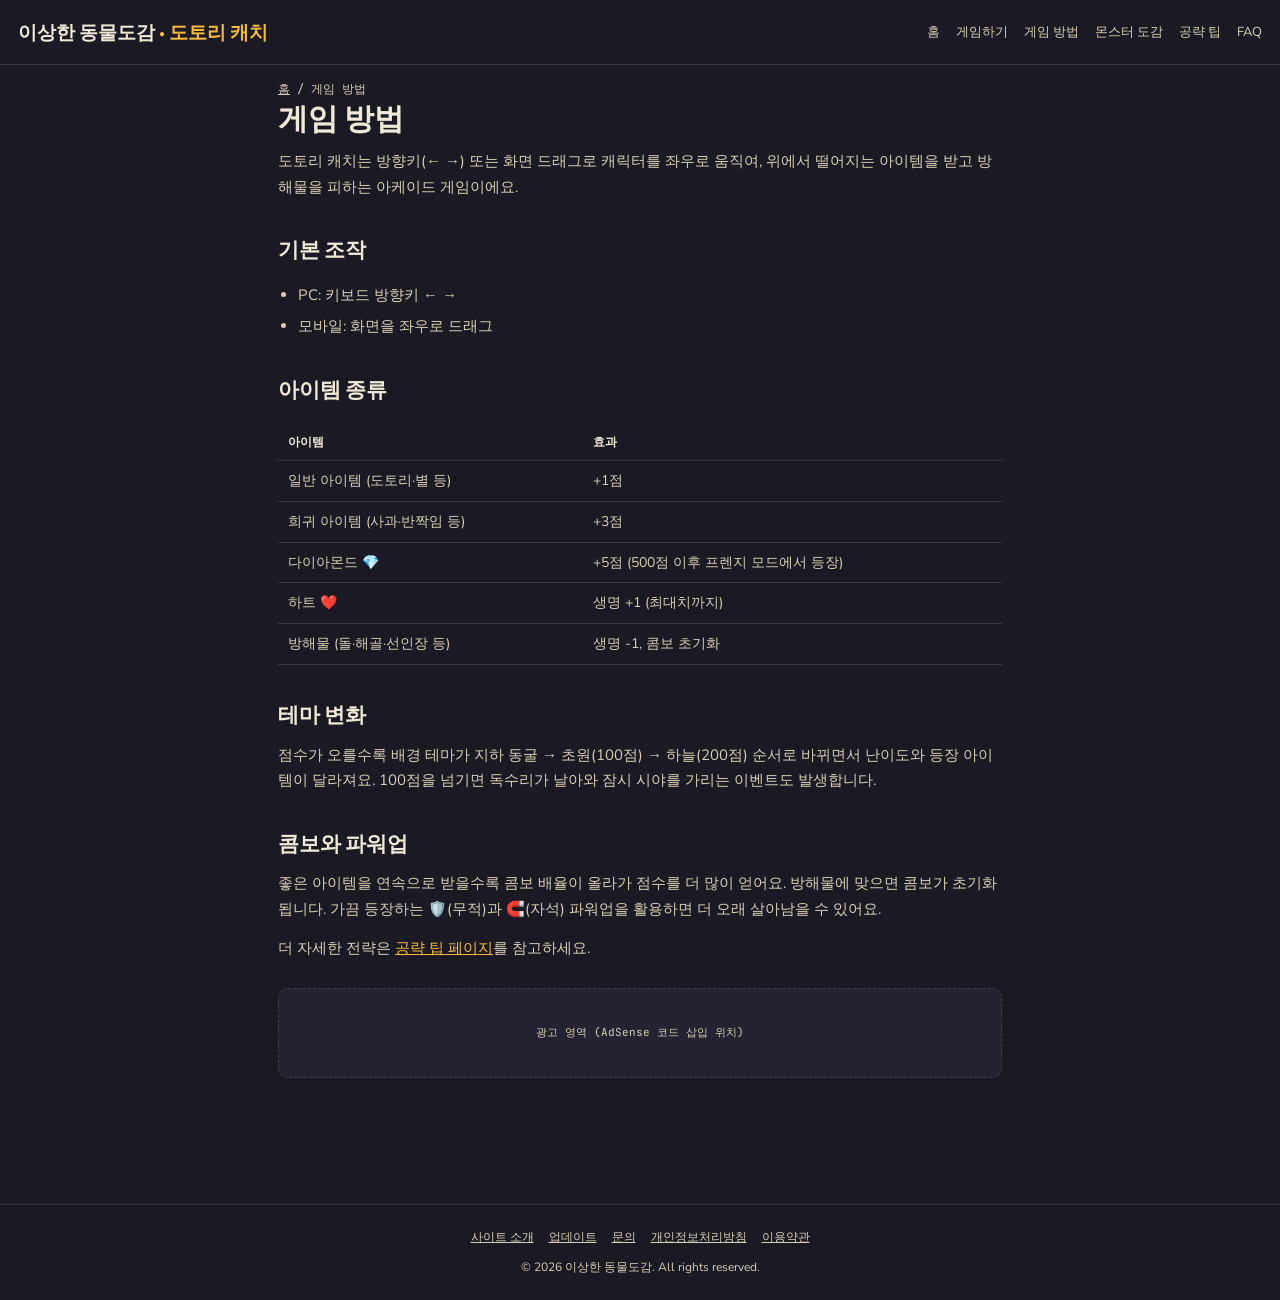
<file: how-to-play.html>
<!DOCTYPE html>
<html lang="ko">
<head>
<meta charset="UTF-8">
<meta name="viewport" content="width=device-width, initial-scale=1.0">
<title>게임 방법 - 도토리 캐치 플레이 가이드</title>
<meta name="description" content="도토리 캐치 게임의 조작법, 아이템, 방해물, 테마 변화까지 처음 플레이하는 분들을 위한 상세 가이드.">
<link rel="canonical" href="https://example.com/how-to-play.html">
<link rel="icon" href="data:image/svg+xml,%3Csvg xmlns='http://www.w3.org/2000/svg' viewBox='0 0 100 100'%3E%3Ctext y='.9em' font-size='90'%3E%F0%9F%A6%8A%3C/text%3E%3C/svg%3E">
<meta property="og:title" content="게임 방법 - 도토리 캐치 플레이 가이드">
<meta property="og:description" content="도토리 캐치 게임의 조작법, 아이템, 방해물, 테마 변화까지 처음 플레이하는 분들을 위한 상세 가이드.">
<meta property="og:type" content="website">
<meta property="og:url" content="https://example.com/how-to-play.html">
<meta property="og:locale" content="ko_KR">
<meta name="twitter:card" content="summary">
<meta name="twitter:title" content="게임 방법 - 도토리 캐치 플레이 가이드">
<meta name="twitter:description" content="도토리 캐치 게임의 조작법, 아이템, 방해물, 테마 변화까지 처음 플레이하는 분들을 위한 상세 가이드.">
<link rel="stylesheet" href="assets/style.css">

</head>
<body>
<header class="site-header">
  <a class="brand" href="index.html">이상한 동물도감 <span>· 도토리 캐치</span></a>
  <nav class="site-nav">
      <a href="index.html">홈</a>
      <a href="game.html">게임하기</a>
      <a href="how-to-play.html">게임 방법</a>
      <a href="monster-guide.html">몬스터 도감</a>
      <a href="tips.html">공략 팁</a>
      <a href="faq.html">FAQ</a>
  </nav>
</header>
<div class="wrap">
<div class="breadcrumb"><a href="index.html">홈</a> / 게임 방법</div>
<h1>게임 방법</h1>

<p>도토리 캐치는 방향키(← →) 또는 화면 드래그로 캐릭터를 좌우로 움직여, 위에서 떨어지는 아이템을 받고 방해물을 피하는 아케이드 게임이에요.</p>

<h2>기본 조작</h2>
<ul>
  <li>PC: 키보드 방향키 ← →</li>
  <li>모바일: 화면을 좌우로 드래그</li>
</ul>

<h2>아이템 종류</h2>
<table>
<tr><th>아이템</th><th>효과</th></tr>
<tr><td>일반 아이템 (도토리·별 등)</td><td>+1점</td></tr>
<tr><td>희귀 아이템 (사과·반짝임 등)</td><td>+3점</td></tr>
<tr><td>다이아몬드 💎</td><td>+5점 (500점 이후 프렌지 모드에서 등장)</td></tr>
<tr><td>하트 ❤️</td><td>생명 +1 (최대치까지)</td></tr>
<tr><td>방해물 (돌·해골·선인장 등)</td><td>생명 -1, 콤보 초기화</td></tr>
</table>

<h2>테마 변화</h2>
<p>점수가 오를수록 배경 테마가 지하 동굴 → 초원(100점) → 하늘(200점) 순서로 바뀌면서 난이도와 등장 아이템이 달라져요. 100점을 넘기면 독수리가 날아와 잠시 시야를 가리는 이벤트도 발생합니다.</p>

<h2>콤보와 파워업</h2>
<p>좋은 아이템을 연속으로 받을수록 콤보 배율이 올라가 점수를 더 많이 얻어요. 방해물에 맞으면 콤보가 초기화됩니다. 가끔 등장하는 🛡️(무적)과 🧲(자석) 파워업을 활용하면 더 오래 살아남을 수 있어요.</p>

<p>더 자세한 전략은 <a href="tips.html">공략 팁 페이지</a>를 참고하세요.</p>

<div class="ad-slot"><!-- 애드센스 코드 삽입 위치 -->광고 영역 (AdSense 코드 삽입 위치)</div>
</div>
<footer class="site-footer">
  <a href="about.html">사이트 소개</a>
    <a href="changelog.html">업데이트</a>
    <a href="contact.html">문의</a>
    <a href="privacy.html">개인정보처리방침</a>
    <a href="terms.html">이용약관</a>
  <div style="margin-top:10px;">&copy; 2026 이상한 동물도감. All rights reserved.</div>
</footer>
</body>
</html>
</file>
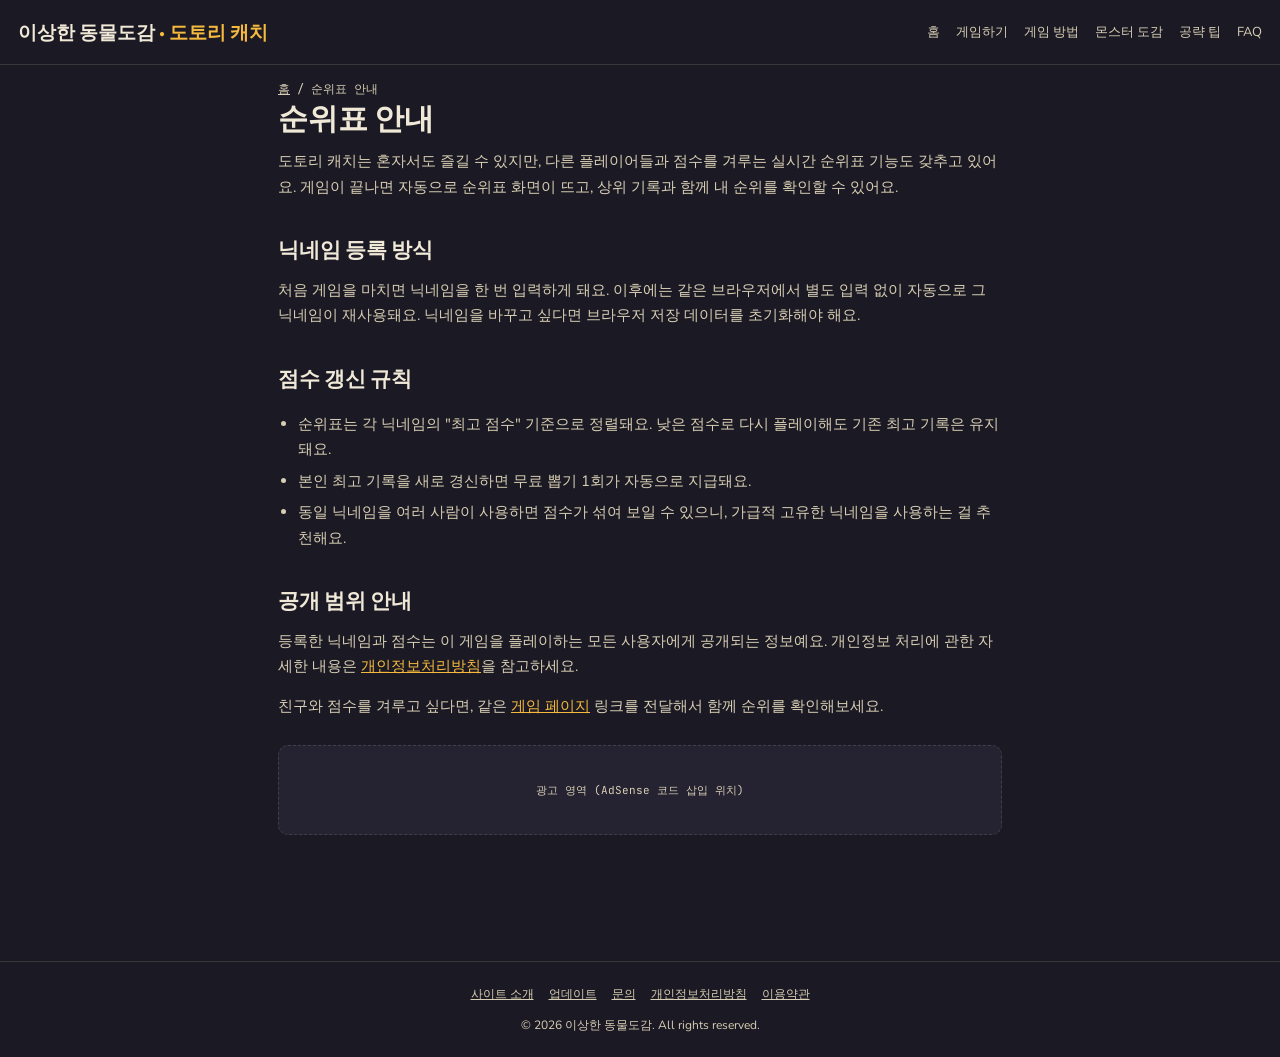
<file: leaderboard.html>
<!DOCTYPE html>
<html lang="ko">
<head>
<meta charset="UTF-8">
<meta name="viewport" content="width=device-width, initial-scale=1.0">
<title>순위표 안내 - 도토리 캐치 랭킹</title>
<meta name="description" content="게임 종료 후 표시되는 실시간 순위표, 닉네임 등록 방식, 점수 갱신 규칙을 안내합니다.">
<link rel="canonical" href="https://example.com/leaderboard.html">
<link rel="icon" href="data:image/svg+xml,%3Csvg xmlns='http://www.w3.org/2000/svg' viewBox='0 0 100 100'%3E%3Ctext y='.9em' font-size='90'%3E%F0%9F%A6%8A%3C/text%3E%3C/svg%3E">
<meta property="og:title" content="순위표 안내 - 도토리 캐치 랭킹">
<meta property="og:description" content="게임 종료 후 표시되는 실시간 순위표, 닉네임 등록 방식, 점수 갱신 규칙을 안내합니다.">
<meta property="og:type" content="website">
<meta property="og:url" content="https://example.com/leaderboard.html">
<meta property="og:locale" content="ko_KR">
<meta name="twitter:card" content="summary">
<meta name="twitter:title" content="순위표 안내 - 도토리 캐치 랭킹">
<meta name="twitter:description" content="게임 종료 후 표시되는 실시간 순위표, 닉네임 등록 방식, 점수 갱신 규칙을 안내합니다.">
<link rel="stylesheet" href="assets/style.css">

</head>
<body>
<header class="site-header">
  <a class="brand" href="index.html">이상한 동물도감 <span>· 도토리 캐치</span></a>
  <nav class="site-nav">
      <a href="index.html">홈</a>
      <a href="game.html">게임하기</a>
      <a href="how-to-play.html">게임 방법</a>
      <a href="monster-guide.html">몬스터 도감</a>
      <a href="tips.html">공략 팁</a>
      <a href="faq.html">FAQ</a>
  </nav>
</header>
<div class="wrap">
<div class="breadcrumb"><a href="index.html">홈</a> / 순위표 안내</div>
<h1>순위표 안내</h1>

<p>도토리 캐치는 혼자서도 즐길 수 있지만, 다른 플레이어들과 점수를 겨루는 실시간 순위표 기능도 갖추고 있어요. 게임이 끝나면 자동으로 순위표 화면이 뜨고, 상위 기록과 함께 내 순위를 확인할 수 있어요.</p>

<h2>닉네임 등록 방식</h2>
<p>처음 게임을 마치면 닉네임을 한 번 입력하게 돼요. 이후에는 같은 브라우저에서 별도 입력 없이 자동으로 그 닉네임이 재사용돼요. 닉네임을 바꾸고 싶다면 브라우저 저장 데이터를 초기화해야 해요.</p>

<h2>점수 갱신 규칙</h2>
<ul>
  <li>순위표는 각 닉네임의 "최고 점수" 기준으로 정렬돼요. 낮은 점수로 다시 플레이해도 기존 최고 기록은 유지돼요.</li>
  <li>본인 최고 기록을 새로 경신하면 무료 뽑기 1회가 자동으로 지급돼요.</li>
  <li>동일 닉네임을 여러 사람이 사용하면 점수가 섞여 보일 수 있으니, 가급적 고유한 닉네임을 사용하는 걸 추천해요.</li>
</ul>

<h2>공개 범위 안내</h2>
<p>등록한 닉네임과 점수는 이 게임을 플레이하는 모든 사용자에게 공개되는 정보예요. 개인정보 처리에 관한 자세한 내용은 <a href="privacy.html">개인정보처리방침</a>을 참고하세요.</p>

<p>친구와 점수를 겨루고 싶다면, 같은 <a href="game.html">게임 페이지</a> 링크를 전달해서 함께 순위를 확인해보세요.</p>

<div class="ad-slot"><!-- 애드센스 코드 삽입 위치 -->광고 영역 (AdSense 코드 삽입 위치)</div>
</div>
<footer class="site-footer">
  <a href="about.html">사이트 소개</a>
    <a href="changelog.html">업데이트</a>
    <a href="contact.html">문의</a>
    <a href="privacy.html">개인정보처리방침</a>
    <a href="terms.html">이용약관</a>
  <div style="margin-top:10px;">&copy; 2026 이상한 동물도감. All rights reserved.</div>
</footer>
</body>
</html>
</file>
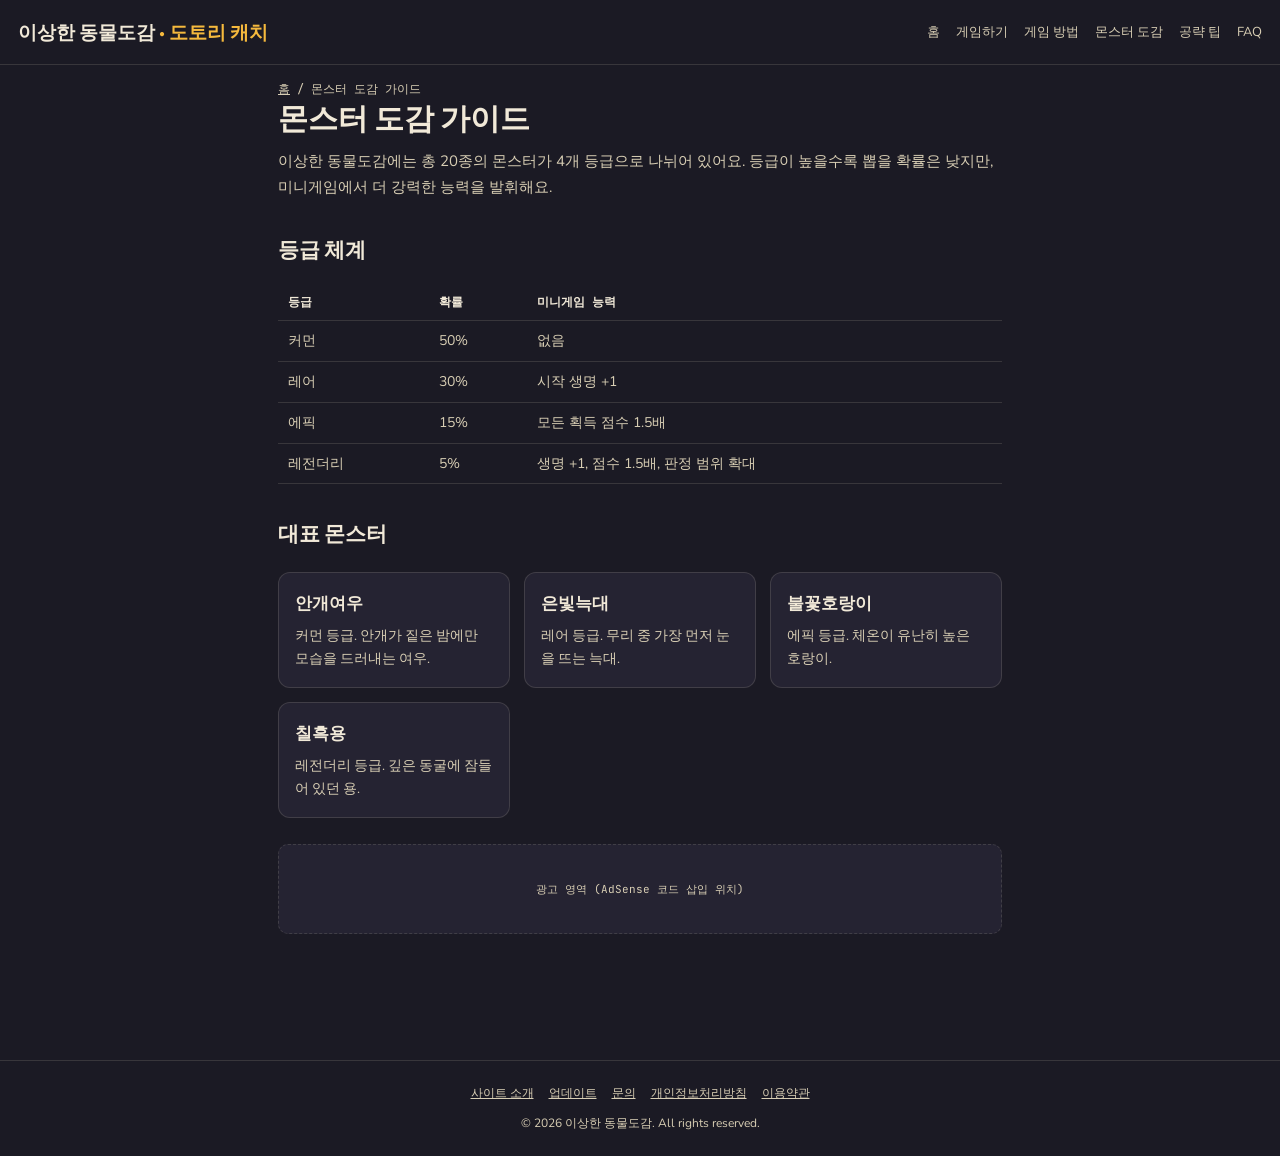
<file: monster-guide.html>
<!DOCTYPE html>
<html lang="ko">
<head>
<meta charset="UTF-8">
<meta name="viewport" content="width=device-width, initial-scale=1.0">
<title>몬스터 도감 가이드 - 등급별 몬스터 소개</title>
<meta name="description" content="커먼부터 레전더리까지, 이상한 동물도감에 등장하는 20종 몬스터의 등급 체계와 특징을 소개합니다.">
<link rel="canonical" href="https://example.com/monster-guide.html">
<link rel="icon" href="data:image/svg+xml,%3Csvg xmlns='http://www.w3.org/2000/svg' viewBox='0 0 100 100'%3E%3Ctext y='.9em' font-size='90'%3E%F0%9F%A6%8A%3C/text%3E%3C/svg%3E">
<meta property="og:title" content="몬스터 도감 가이드 - 등급별 몬스터 소개">
<meta property="og:description" content="커먼부터 레전더리까지, 이상한 동물도감에 등장하는 20종 몬스터의 등급 체계와 특징을 소개합니다.">
<meta property="og:type" content="website">
<meta property="og:url" content="https://example.com/monster-guide.html">
<meta property="og:locale" content="ko_KR">
<meta name="twitter:card" content="summary">
<meta name="twitter:title" content="몬스터 도감 가이드 - 등급별 몬스터 소개">
<meta name="twitter:description" content="커먼부터 레전더리까지, 이상한 동물도감에 등장하는 20종 몬스터의 등급 체계와 특징을 소개합니다.">
<link rel="stylesheet" href="assets/style.css">

</head>
<body>
<header class="site-header">
  <a class="brand" href="index.html">이상한 동물도감 <span>· 도토리 캐치</span></a>
  <nav class="site-nav">
      <a href="index.html">홈</a>
      <a href="game.html">게임하기</a>
      <a href="how-to-play.html">게임 방법</a>
      <a href="monster-guide.html">몬스터 도감</a>
      <a href="tips.html">공략 팁</a>
      <a href="faq.html">FAQ</a>
  </nav>
</header>
<div class="wrap">
<div class="breadcrumb"><a href="index.html">홈</a> / 몬스터 도감 가이드</div>
<h1>몬스터 도감 가이드</h1>

<p>이상한 동물도감에는 총 20종의 몬스터가 4개 등급으로 나뉘어 있어요. 등급이 높을수록 뽑을 확률은 낮지만, 미니게임에서 더 강력한 능력을 발휘해요.</p>

<h2>등급 체계</h2>
<table>
<tr><th>등급</th><th>확률</th><th>미니게임 능력</th></tr>
<tr><td>커먼</td><td>50%</td><td>없음</td></tr>
<tr><td>레어</td><td>30%</td><td>시작 생명 +1</td></tr>
<tr><td>에픽</td><td>15%</td><td>모든 획득 점수 1.5배</td></tr>
<tr><td>레전더리</td><td>5%</td><td>생명 +1, 점수 1.5배, 판정 범위 확대</td></tr>
</table>

<h2>대표 몬스터</h2>
<div class="card-row">
  <div class="mini-card"><h3>안개여우</h3><p>커먼 등급. 안개가 짙은 밤에만 모습을 드러내는 여우.</p></div>
  <div class="mini-card"><h3>은빛늑대</h3><p>레어 등급. 무리 중 가장 먼저 눈을 뜨는 늑대.</p></div>
  <div class="mini-card"><h3>불꽃호랑이</h3><p>에픽 등급. 체온이 유난히 높은 호랑이.</p></div>
  <div class="mini-card"><h3>칠흑용</h3><p>레전더리 등급. 깊은 동굴에 잠들어 있던 용.</p></div>
</div>


<div class="ad-slot"><!-- 애드센스 코드 삽입 위치 -->광고 영역 (AdSense 코드 삽입 위치)</div>
</div>
<footer class="site-footer">
  <a href="about.html">사이트 소개</a>
    <a href="changelog.html">업데이트</a>
    <a href="contact.html">문의</a>
    <a href="privacy.html">개인정보처리방침</a>
    <a href="terms.html">이용약관</a>
  <div style="margin-top:10px;">&copy; 2026 이상한 동물도감. All rights reserved.</div>
</footer>
</body>
</html>
</file>
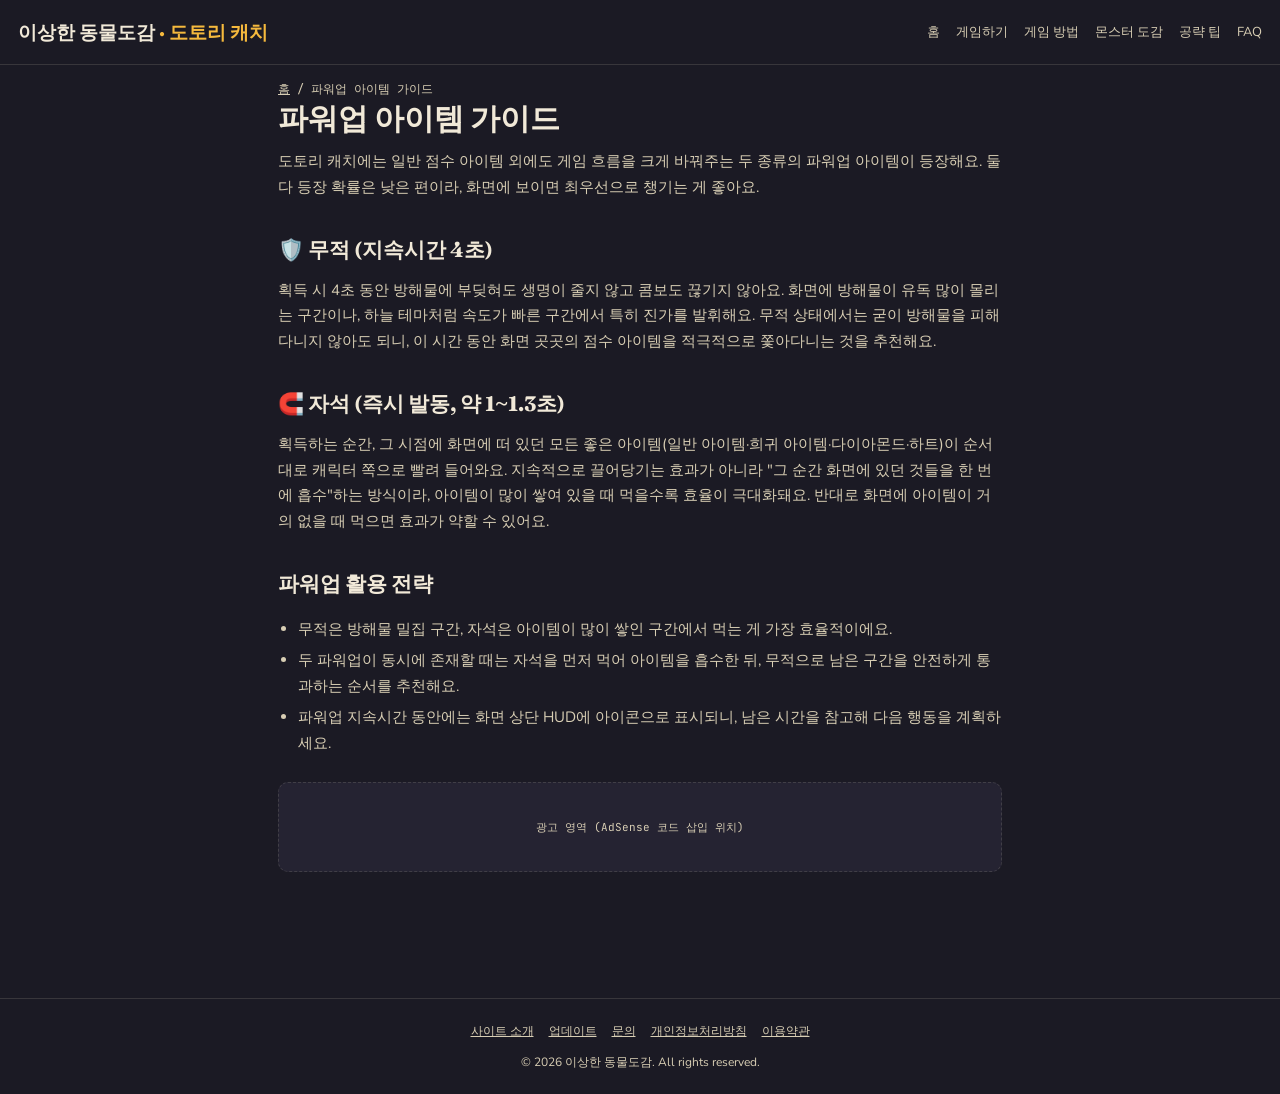
<file: powerups-guide.html>
<!DOCTYPE html>
<html lang="ko">
<head>
<meta charset="UTF-8">
<meta name="viewport" content="width=device-width, initial-scale=1.0">
<title>파워업 아이템 가이드 - 무적과 자석</title>
<meta name="description" content="도토리 캐치에 등장하는 🛡️ 무적과 🧲 자석 파워업의 효과, 등장 확률, 활용 전략을 설명합니다.">
<link rel="canonical" href="https://example.com/powerups-guide.html">
<link rel="icon" href="data:image/svg+xml,%3Csvg xmlns='http://www.w3.org/2000/svg' viewBox='0 0 100 100'%3E%3Ctext y='.9em' font-size='90'%3E%F0%9F%A6%8A%3C/text%3E%3C/svg%3E">
<meta property="og:title" content="파워업 아이템 가이드 - 무적과 자석">
<meta property="og:description" content="도토리 캐치에 등장하는 🛡️ 무적과 🧲 자석 파워업의 효과, 등장 확률, 활용 전략을 설명합니다.">
<meta property="og:type" content="website">
<meta property="og:url" content="https://example.com/powerups-guide.html">
<meta property="og:locale" content="ko_KR">
<meta name="twitter:card" content="summary">
<meta name="twitter:title" content="파워업 아이템 가이드 - 무적과 자석">
<meta name="twitter:description" content="도토리 캐치에 등장하는 🛡️ 무적과 🧲 자석 파워업의 효과, 등장 확률, 활용 전략을 설명합니다.">
<link rel="stylesheet" href="assets/style.css">

</head>
<body>
<header class="site-header">
  <a class="brand" href="index.html">이상한 동물도감 <span>· 도토리 캐치</span></a>
  <nav class="site-nav">
      <a href="index.html">홈</a>
      <a href="game.html">게임하기</a>
      <a href="how-to-play.html">게임 방법</a>
      <a href="monster-guide.html">몬스터 도감</a>
      <a href="tips.html">공략 팁</a>
      <a href="faq.html">FAQ</a>
  </nav>
</header>
<div class="wrap">
<div class="breadcrumb"><a href="index.html">홈</a> / 파워업 아이템 가이드</div>
<h1>파워업 아이템 가이드</h1>

<p>도토리 캐치에는 일반 점수 아이템 외에도 게임 흐름을 크게 바꿔주는 두 종류의 파워업 아이템이 등장해요. 둘 다 등장 확률은 낮은 편이라, 화면에 보이면 최우선으로 챙기는 게 좋아요.</p>

<h2>🛡️ 무적 (지속시간 4초)</h2>
<p>획득 시 4초 동안 방해물에 부딪혀도 생명이 줄지 않고 콤보도 끊기지 않아요. 화면에 방해물이 유독 많이 몰리는 구간이나, 하늘 테마처럼 속도가 빠른 구간에서 특히 진가를 발휘해요. 무적 상태에서는 굳이 방해물을 피해 다니지 않아도 되니, 이 시간 동안 화면 곳곳의 점수 아이템을 적극적으로 쫓아다니는 것을 추천해요.</p>

<h2>🧲 자석 (즉시 발동, 약 1~1.3초)</h2>
<p>획득하는 순간, 그 시점에 화면에 떠 있던 모든 좋은 아이템(일반 아이템·희귀 아이템·다이아몬드·하트)이 순서대로 캐릭터 쪽으로 빨려 들어와요. 지속적으로 끌어당기는 효과가 아니라 "그 순간 화면에 있던 것들을 한 번에 흡수"하는 방식이라, 아이템이 많이 쌓여 있을 때 먹을수록 효율이 극대화돼요. 반대로 화면에 아이템이 거의 없을 때 먹으면 효과가 약할 수 있어요.</p>

<h2>파워업 활용 전략</h2>
<ul>
  <li>무적은 방해물 밀집 구간, 자석은 아이템이 많이 쌓인 구간에서 먹는 게 가장 효율적이에요.</li>
  <li>두 파워업이 동시에 존재할 때는 자석을 먼저 먹어 아이템을 흡수한 뒤, 무적으로 남은 구간을 안전하게 통과하는 순서를 추천해요.</li>
  <li>파워업 지속시간 동안에는 화면 상단 HUD에 아이콘으로 표시되니, 남은 시간을 참고해 다음 행동을 계획하세요.</li>
</ul>

<div class="ad-slot"><!-- 애드센스 코드 삽입 위치 -->광고 영역 (AdSense 코드 삽입 위치)</div>
</div>
<footer class="site-footer">
  <a href="about.html">사이트 소개</a>
    <a href="changelog.html">업데이트</a>
    <a href="contact.html">문의</a>
    <a href="privacy.html">개인정보처리방침</a>
    <a href="terms.html">이용약관</a>
  <div style="margin-top:10px;">&copy; 2026 이상한 동물도감. All rights reserved.</div>
</footer>
</body>
</html>
</file>
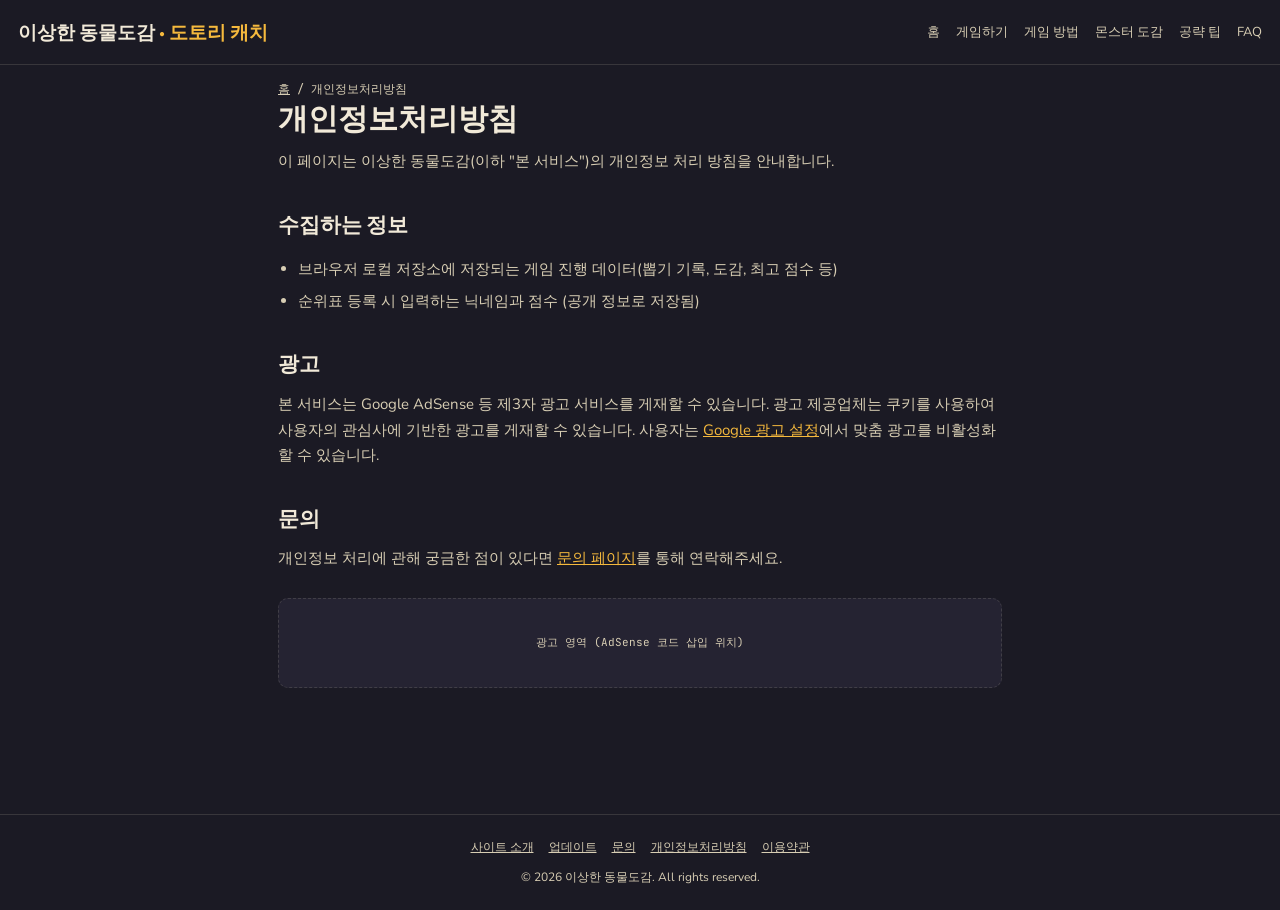
<file: privacy.html>
<!DOCTYPE html>
<html lang="ko">
<head>
<meta charset="UTF-8">
<meta name="viewport" content="width=device-width, initial-scale=1.0">
<title>개인정보처리방침 - 이상한 동물도감</title>
<meta name="description" content="이상한 동물도감 웹 게임의 개인정보 수집 및 이용, 광고 게재에 관한 안내입니다.">
<link rel="canonical" href="https://example.com/privacy.html">
<link rel="icon" href="data:image/svg+xml,%3Csvg xmlns='http://www.w3.org/2000/svg' viewBox='0 0 100 100'%3E%3Ctext y='.9em' font-size='90'%3E%F0%9F%A6%8A%3C/text%3E%3C/svg%3E">
<meta property="og:title" content="개인정보처리방침 - 이상한 동물도감">
<meta property="og:description" content="이상한 동물도감 웹 게임의 개인정보 수집 및 이용, 광고 게재에 관한 안내입니다.">
<meta property="og:type" content="website">
<meta property="og:url" content="https://example.com/privacy.html">
<meta property="og:locale" content="ko_KR">
<meta name="twitter:card" content="summary">
<meta name="twitter:title" content="개인정보처리방침 - 이상한 동물도감">
<meta name="twitter:description" content="이상한 동물도감 웹 게임의 개인정보 수집 및 이용, 광고 게재에 관한 안내입니다.">
<link rel="stylesheet" href="assets/style.css">

</head>
<body>
<header class="site-header">
  <a class="brand" href="index.html">이상한 동물도감 <span>· 도토리 캐치</span></a>
  <nav class="site-nav">
      <a href="index.html">홈</a>
      <a href="game.html">게임하기</a>
      <a href="how-to-play.html">게임 방법</a>
      <a href="monster-guide.html">몬스터 도감</a>
      <a href="tips.html">공략 팁</a>
      <a href="faq.html">FAQ</a>
  </nav>
</header>
<div class="wrap">
<div class="breadcrumb"><a href="index.html">홈</a> / 개인정보처리방침</div>
<h1>개인정보처리방침</h1>

<p>이 페이지는 이상한 동물도감(이하 "본 서비스")의 개인정보 처리 방침을 안내합니다.</p>
<h2>수집하는 정보</h2>
<ul>
  <li>브라우저 로컬 저장소에 저장되는 게임 진행 데이터(뽑기 기록, 도감, 최고 점수 등)</li>
  <li>순위표 등록 시 입력하는 닉네임과 점수 (공개 정보로 저장됨)</li>
</ul>
<h2>광고</h2>
<p>본 서비스는 Google AdSense 등 제3자 광고 서비스를 게재할 수 있습니다. 광고 제공업체는 쿠키를 사용하여 사용자의 관심사에 기반한 광고를 게재할 수 있습니다. 사용자는 <a href="https://adssettings.google.com/" target="_blank" rel="noopener">Google 광고 설정</a>에서 맞춤 광고를 비활성화할 수 있습니다.</p>
<h2>문의</h2>
<p>개인정보 처리에 관해 궁금한 점이 있다면 <a href="contact.html">문의 페이지</a>를 통해 연락해주세요.</p>

<div class="ad-slot"><!-- 애드센스 코드 삽입 위치 -->광고 영역 (AdSense 코드 삽입 위치)</div>
</div>
<footer class="site-footer">
  <a href="about.html">사이트 소개</a>
    <a href="changelog.html">업데이트</a>
    <a href="contact.html">문의</a>
    <a href="privacy.html">개인정보처리방침</a>
    <a href="terms.html">이용약관</a>
  <div style="margin-top:10px;">&copy; 2026 이상한 동물도감. All rights reserved.</div>
</footer>
</body>
</html>
</file>
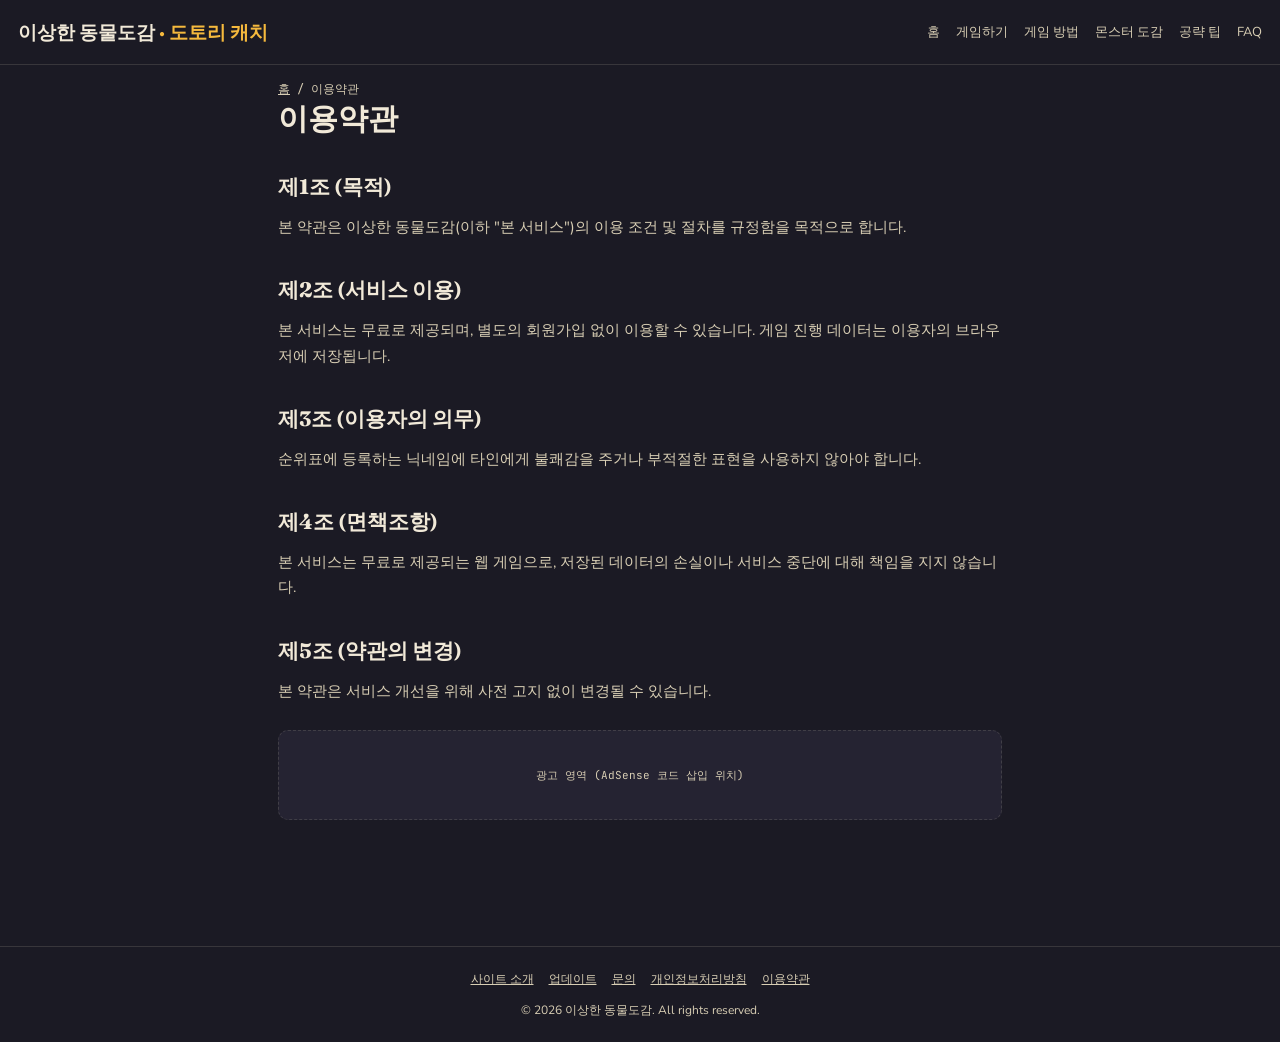
<file: terms.html>
<!DOCTYPE html>
<html lang="ko">
<head>
<meta charset="UTF-8">
<meta name="viewport" content="width=device-width, initial-scale=1.0">
<title>이용약관 - 이상한 동물도감</title>
<meta name="description" content="이상한 동물도감 웹 게임 이용 시 적용되는 약관을 안내합니다.">
<link rel="canonical" href="https://example.com/terms.html">
<link rel="icon" href="data:image/svg+xml,%3Csvg xmlns='http://www.w3.org/2000/svg' viewBox='0 0 100 100'%3E%3Ctext y='.9em' font-size='90'%3E%F0%9F%A6%8A%3C/text%3E%3C/svg%3E">
<meta property="og:title" content="이용약관 - 이상한 동물도감">
<meta property="og:description" content="이상한 동물도감 웹 게임 이용 시 적용되는 약관을 안내합니다.">
<meta property="og:type" content="website">
<meta property="og:url" content="https://example.com/terms.html">
<meta property="og:locale" content="ko_KR">
<meta name="twitter:card" content="summary">
<meta name="twitter:title" content="이용약관 - 이상한 동물도감">
<meta name="twitter:description" content="이상한 동물도감 웹 게임 이용 시 적용되는 약관을 안내합니다.">
<link rel="stylesheet" href="assets/style.css">

</head>
<body>
<header class="site-header">
  <a class="brand" href="index.html">이상한 동물도감 <span>· 도토리 캐치</span></a>
  <nav class="site-nav">
      <a href="index.html">홈</a>
      <a href="game.html">게임하기</a>
      <a href="how-to-play.html">게임 방법</a>
      <a href="monster-guide.html">몬스터 도감</a>
      <a href="tips.html">공략 팁</a>
      <a href="faq.html">FAQ</a>
  </nav>
</header>
<div class="wrap">
<div class="breadcrumb"><a href="index.html">홈</a> / 이용약관</div>
<h1>이용약관</h1>

<h2>제1조 (목적)</h2>
<p>본 약관은 이상한 동물도감(이하 "본 서비스")의 이용 조건 및 절차를 규정함을 목적으로 합니다.</p>
<h2>제2조 (서비스 이용)</h2>
<p>본 서비스는 무료로 제공되며, 별도의 회원가입 없이 이용할 수 있습니다. 게임 진행 데이터는 이용자의 브라우저에 저장됩니다.</p>
<h2>제3조 (이용자의 의무)</h2>
<p>순위표에 등록하는 닉네임에 타인에게 불쾌감을 주거나 부적절한 표현을 사용하지 않아야 합니다.</p>
<h2>제4조 (면책조항)</h2>
<p>본 서비스는 무료로 제공되는 웹 게임으로, 저장된 데이터의 손실이나 서비스 중단에 대해 책임을 지지 않습니다.</p>
<h2>제5조 (약관의 변경)</h2>
<p>본 약관은 서비스 개선을 위해 사전 고지 없이 변경될 수 있습니다.</p>

<div class="ad-slot"><!-- 애드센스 코드 삽입 위치 -->광고 영역 (AdSense 코드 삽입 위치)</div>
</div>
<footer class="site-footer">
  <a href="about.html">사이트 소개</a>
    <a href="changelog.html">업데이트</a>
    <a href="contact.html">문의</a>
    <a href="privacy.html">개인정보처리방침</a>
    <a href="terms.html">이용약관</a>
  <div style="margin-top:10px;">&copy; 2026 이상한 동물도감. All rights reserved.</div>
</footer>
</body>
</html>
</file>
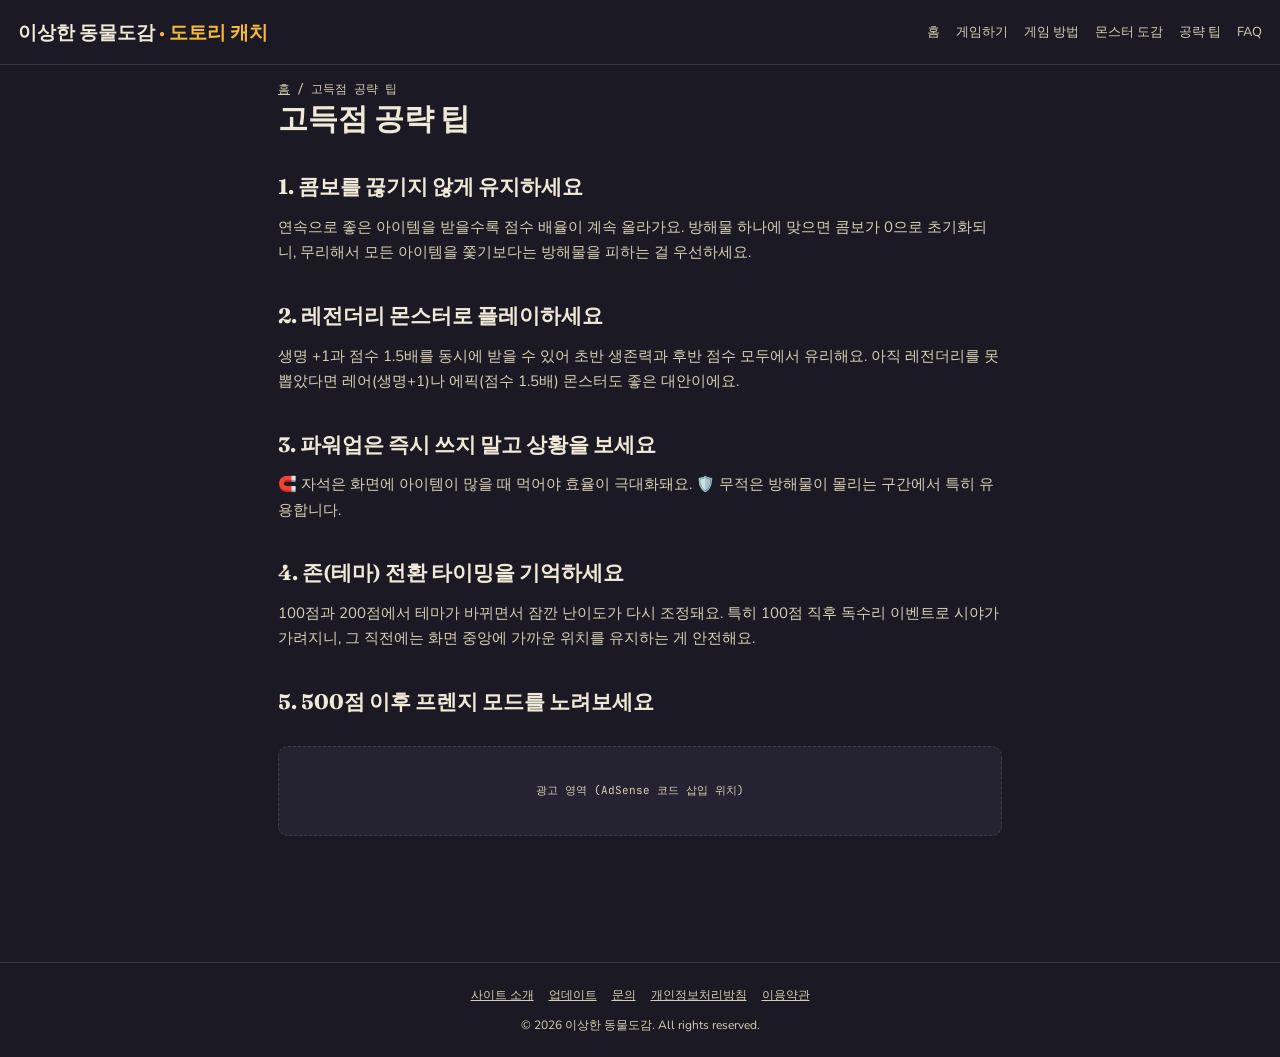
<file: tips.html>
<!DOCTYPE html>
<html lang="ko">
<head>
<meta charset="UTF-8">
<meta name="viewport" content="width=device-width, initial-scale=1.0">
<title>고득점 공략 팁 - 도토리 캐치</title>
<meta name="description" content="도토리 캐치에서 높은 점수를 얻기 위한 콤보 유지, 파워업 활용, 캐릭터 선택 전략 팁 모음.">
<link rel="canonical" href="https://example.com/tips.html">
<link rel="icon" href="data:image/svg+xml,%3Csvg xmlns='http://www.w3.org/2000/svg' viewBox='0 0 100 100'%3E%3Ctext y='.9em' font-size='90'%3E%F0%9F%A6%8A%3C/text%3E%3C/svg%3E">
<meta property="og:title" content="고득점 공략 팁 - 도토리 캐치">
<meta property="og:description" content="도토리 캐치에서 높은 점수를 얻기 위한 콤보 유지, 파워업 활용, 캐릭터 선택 전략 팁 모음.">
<meta property="og:type" content="website">
<meta property="og:url" content="https://example.com/tips.html">
<meta property="og:locale" content="ko_KR">
<meta name="twitter:card" content="summary">
<meta name="twitter:title" content="고득점 공략 팁 - 도토리 캐치">
<meta name="twitter:description" content="도토리 캐치에서 높은 점수를 얻기 위한 콤보 유지, 파워업 활용, 캐릭터 선택 전략 팁 모음.">
<link rel="stylesheet" href="assets/style.css">

</head>
<body>
<header class="site-header">
  <a class="brand" href="index.html">이상한 동물도감 <span>· 도토리 캐치</span></a>
  <nav class="site-nav">
      <a href="index.html">홈</a>
      <a href="game.html">게임하기</a>
      <a href="how-to-play.html">게임 방법</a>
      <a href="monster-guide.html">몬스터 도감</a>
      <a href="tips.html">공략 팁</a>
      <a href="faq.html">FAQ</a>
  </nav>
</header>
<div class="wrap">
<div class="breadcrumb"><a href="index.html">홈</a> / 고득점 공략 팁</div>
<h1>고득점 공략 팁</h1>

<h2>1. 콤보를 끊기지 않게 유지하세요</h2>
<p>연속으로 좋은 아이템을 받을수록 점수 배율이 계속 올라가요. 방해물 하나에 맞으면 콤보가 0으로 초기화되니, 무리해서 모든 아이템을 쫓기보다는 방해물을 피하는 걸 우선하세요.</p>

<h2>2. 레전더리 몬스터로 플레이하세요</h2>
<p>생명 +1과 점수 1.5배를 동시에 받을 수 있어 초반 생존력과 후반 점수 모두에서 유리해요. 아직 레전더리를 못 뽑았다면 레어(생명+1)나 에픽(점수 1.5배) 몬스터도 좋은 대안이에요.</p>

<h2>3. 파워업은 즉시 쓰지 말고 상황을 보세요</h2>
<p>🧲 자석은 화면에 아이템이 많을 때 먹어야 효율이 극대화돼요. 🛡️ 무적은 방해물이 몰리는 구간에서 특히 유용합니다.</p>

<h2>4. 존(테마) 전환 타이밍을 기억하세요</h2>
<p>100점과 200점에서 테마가 바뀌면서 잠깐 난이도가 다시 조정돼요. 특히 100점 직후 독수리 이벤트로 시야가 가려지니, 그 직전에는 화면 중앙에 가까운 위치를 유지하는 게 안전해요.</p>

<h2>5. 500점 이후 프렌지 모드를 노려보세요</h2>

<div class="ad-slot"><!-- 애드센스 코드 삽입 위치 -->광고 영역 (AdSense 코드 삽입 위치)</div>
</div>
<footer class="site-footer">
  <a href="about.html">사이트 소개</a>
    <a href="changelog.html">업데이트</a>
    <a href="contact.html">문의</a>
    <a href="privacy.html">개인정보처리방침</a>
    <a href="terms.html">이용약관</a>
  <div style="margin-top:10px;">&copy; 2026 이상한 동물도감. All rights reserved.</div>
</footer>
</body>
</html>
</file>
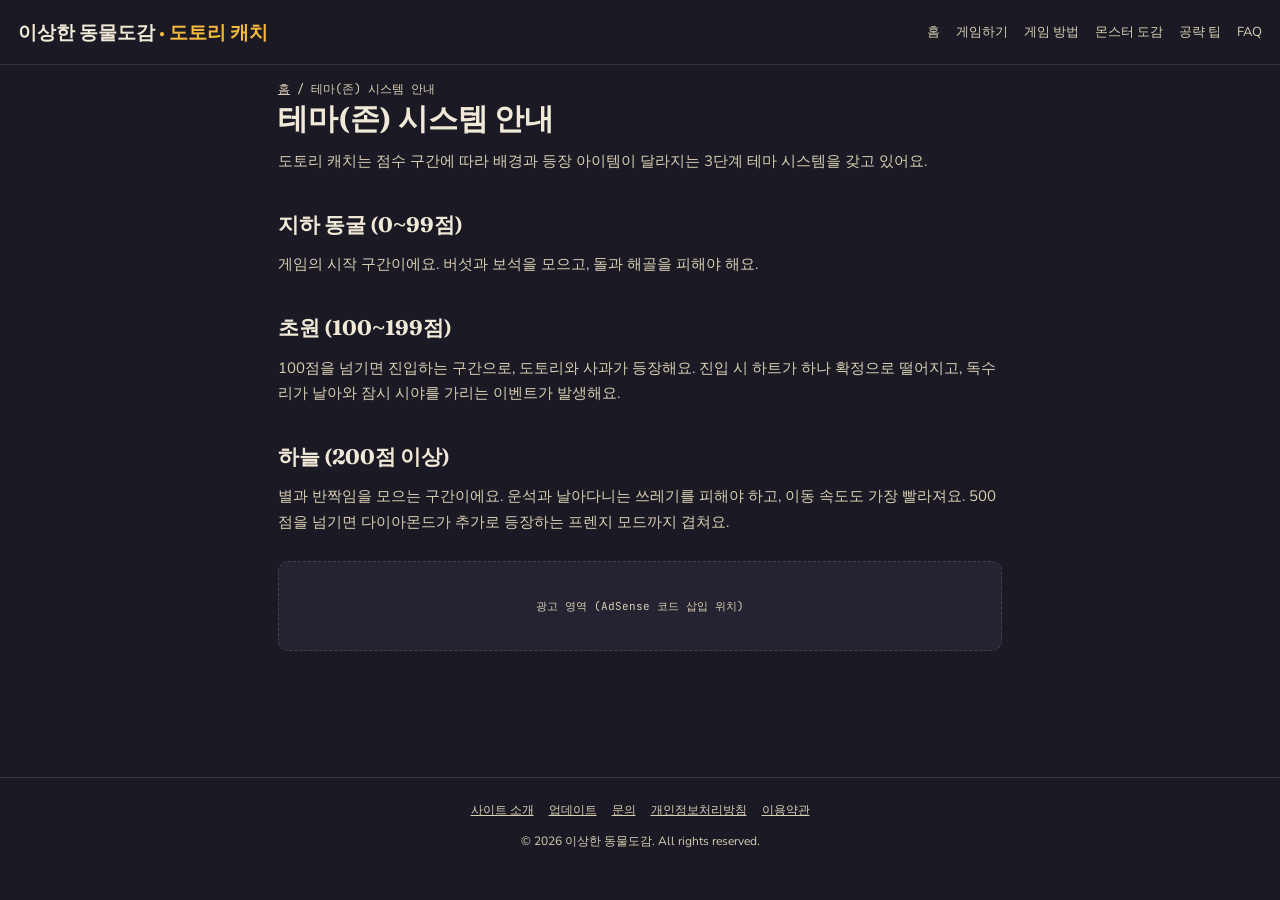
<file: zones-guide.html>
<!DOCTYPE html>
<html lang="ko">
<head>
<meta charset="UTF-8">
<meta name="viewport" content="width=device-width, initial-scale=1.0">
<title>테마(존) 시스템 안내 - 지하 동굴부터 하늘까지</title>
<meta name="description" content="점수에 따라 바뀌는 지하 동굴, 초원, 하늘 세 가지 테마와 각 구간의 특징을 정리했습니다.">
<link rel="canonical" href="https://example.com/zones-guide.html">
<link rel="icon" href="data:image/svg+xml,%3Csvg xmlns='http://www.w3.org/2000/svg' viewBox='0 0 100 100'%3E%3Ctext y='.9em' font-size='90'%3E%F0%9F%A6%8A%3C/text%3E%3C/svg%3E">
<meta property="og:title" content="테마(존) 시스템 안내 - 지하 동굴부터 하늘까지">
<meta property="og:description" content="점수에 따라 바뀌는 지하 동굴, 초원, 하늘 세 가지 테마와 각 구간의 특징을 정리했습니다.">
<meta property="og:type" content="website">
<meta property="og:url" content="https://example.com/zones-guide.html">
<meta property="og:locale" content="ko_KR">
<meta name="twitter:card" content="summary">
<meta name="twitter:title" content="테마(존) 시스템 안내 - 지하 동굴부터 하늘까지">
<meta name="twitter:description" content="점수에 따라 바뀌는 지하 동굴, 초원, 하늘 세 가지 테마와 각 구간의 특징을 정리했습니다.">
<link rel="stylesheet" href="assets/style.css">

</head>
<body>
<header class="site-header">
  <a class="brand" href="index.html">이상한 동물도감 <span>· 도토리 캐치</span></a>
  <nav class="site-nav">
      <a href="index.html">홈</a>
      <a href="game.html">게임하기</a>
      <a href="how-to-play.html">게임 방법</a>
      <a href="monster-guide.html">몬스터 도감</a>
      <a href="tips.html">공략 팁</a>
      <a href="faq.html">FAQ</a>
  </nav>
</header>
<div class="wrap">
<div class="breadcrumb"><a href="index.html">홈</a> / 테마(존) 시스템 안내</div>
<h1>테마(존) 시스템 안내</h1>

<p>도토리 캐치는 점수 구간에 따라 배경과 등장 아이템이 달라지는 3단계 테마 시스템을 갖고 있어요.</p>
<h2>지하 동굴 (0~99점)</h2>
<p>게임의 시작 구간이에요. 버섯과 보석을 모으고, 돌과 해골을 피해야 해요.</p>
<h2>초원 (100~199점)</h2>
<p>100점을 넘기면 진입하는 구간으로, 도토리와 사과가 등장해요. 진입 시 하트가 하나 확정으로 떨어지고, 독수리가 날아와 잠시 시야를 가리는 이벤트가 발생해요.</p>
<h2>하늘 (200점 이상)</h2>
<p>별과 반짝임을 모으는 구간이에요. 운석과 날아다니는 쓰레기를 피해야 하고, 이동 속도도 가장 빨라져요. 500점을 넘기면 다이아몬드가 추가로 등장하는 프렌지 모드까지 겹쳐요.</p>

<div class="ad-slot"><!-- 애드센스 코드 삽입 위치 -->광고 영역 (AdSense 코드 삽입 위치)</div>
</div>
<footer class="site-footer">
  <a href="about.html">사이트 소개</a>
    <a href="changelog.html">업데이트</a>
    <a href="contact.html">문의</a>
    <a href="privacy.html">개인정보처리방침</a>
    <a href="terms.html">이용약관</a>
  <div style="margin-top:10px;">&copy; 2026 이상한 동물도감. All rights reserved.</div>
</footer>
</body>
</html>
</file>
<file: assets/style.css>
@import url('https://fonts.googleapis.com/css2?family=Fraunces:opsz,wght@9..144,600;9..144,700;9..144,800&family=Nunito:wght@500;700;800;900&family=JetBrains+Mono:wght@400;600&display=swap');

:root{
  --ink:#1b1a24;
  --ink-soft:#252332;
  --paper:#f1e9d8;
  --paper-dim:#d8ceb4;
  --moss:#6fae7c;
  --slate:#6c9fd6;
  --rose:#e0688f;
  --amber:#f5b93d;
  --line: rgba(232,223,200,0.14);
}
*{box-sizing:border-box;}
html,body{margin:0;padding:0;}
body{
  background:var(--ink);
  color:var(--paper);
  font-family:'Nunito',sans-serif;
  line-height:1.7;
}
.wrap{ max-width:760px; margin:0 auto; padding:0 18px 60px; }

header.site-header{
  border-bottom:1px solid var(--line);
  padding:16px 18px;
  display:flex; align-items:center; justify-content:space-between; flex-wrap:wrap; gap:10px;
}
.brand{
  font-family:'Fraunces',serif; font-weight:800; font-size:19px; color:var(--paper);
  text-decoration:none;
}
.brand span{ color:var(--amber); }
nav.site-nav{ display:flex; gap:16px; flex-wrap:wrap; font-size:13px; }
nav.site-nav a{ color:var(--paper-dim); text-decoration:none; }
nav.site-nav a:hover{ color:var(--paper); }

.hero{ padding:40px 0 10px; }
h1{ font-family:'Fraunces',serif; font-weight:800; font-size:30px; line-height:1.25; margin:0 0 12px; }
h2{ font-family:'Fraunces',serif; font-weight:700; font-size:21px; margin:32px 0 10px; }
h3{ font-family:'Fraunces',serif; font-weight:700; font-size:16.5px; margin:22px 0 8px; }
p{ color:var(--paper-dim); font-size:15px; margin:0 0 14px; }
a{ color:var(--amber); }
ul, ol{ color:var(--paper-dim); font-size:15px; padding-left:20px; }
li{ margin-bottom:6px; }

.lead{ font-size:16.5px; color:var(--paper); }

.btn-cta{
  display:inline-block; font-family:'Nunito',sans-serif; font-weight:800; font-size:15px;
  background:var(--amber); color:#241d0a; padding:13px 22px; border-radius:10px;
  text-decoration:none; margin:10px 0 8px;
}

.card-row{ display:grid; grid-template-columns:repeat(auto-fit,minmax(200px,1fr)); gap:14px; margin:20px 0; }
.mini-card{
  background:var(--ink-soft); border:1px solid var(--line); border-radius:12px; padding:16px;
}
.mini-card h3{ margin-top:0; }
.mini-card p{ font-size:13.5px; margin-bottom:0; }

table{ width:100%; border-collapse:collapse; font-size:14px; margin:16px 0; }
th, td{ text-align:left; padding:8px 10px; border-bottom:1px solid var(--line); color:var(--paper-dim); }
th{ color:var(--paper); font-family:'JetBrains Mono',monospace; font-size:12px; }

.ad-slot{
  margin:26px 0; min-height:90px; border:1px dashed var(--line); border-radius:10px;
  display:flex; align-items:center; justify-content:center;
  font-family:'JetBrains Mono',monospace; font-size:11px; color:var(--paper-dim);
  background:var(--ink-soft);
}

footer.site-footer{
  border-top:1px solid var(--line); margin-top:40px; padding:22px 18px;
  font-size:12px; color:var(--paper-dim); text-align:center;
}
footer.site-footer a{ color:var(--paper-dim); margin:0 6px; }

.breadcrumb{ font-size:12px; color:var(--paper-dim); margin:14px 0 0; font-family:'JetBrains Mono',monospace; }
.breadcrumb a{ color:var(--paper-dim); }
</file>
